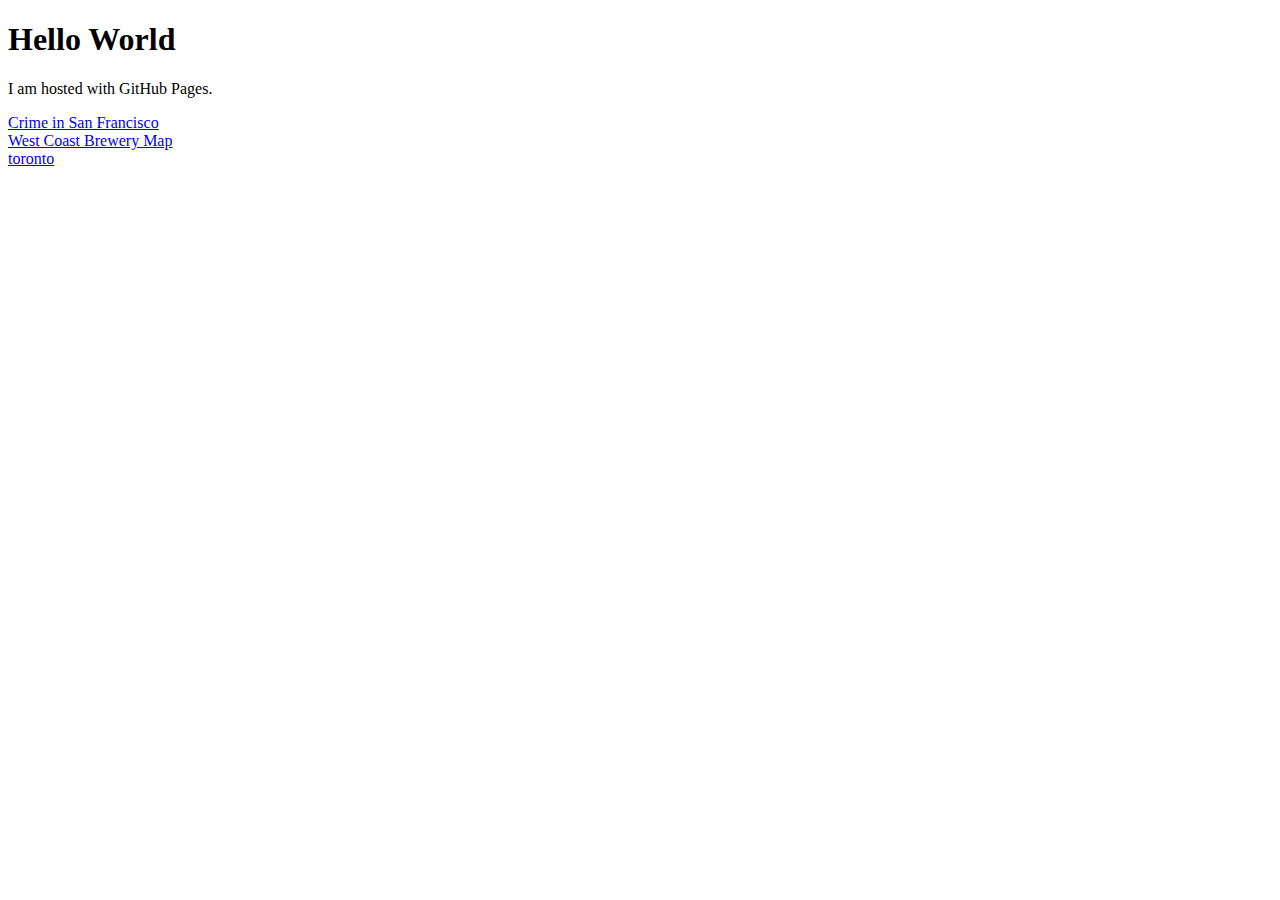
<file: index.html>
<!DOCTYPE html>
<html>
<body>
<h1>Hello World</h1>
<p>I am hosted with GitHub Pages.</p>
<a href="./Crime_in_San_Francisco.html"> Crime in San Francisco</a><br>
<a href="./WestCoastBreweries.html"> West Coast Brewery Map</a><br>
<a href="./toronto.html"> toronto</a><br>
</body>
</html>
</file>
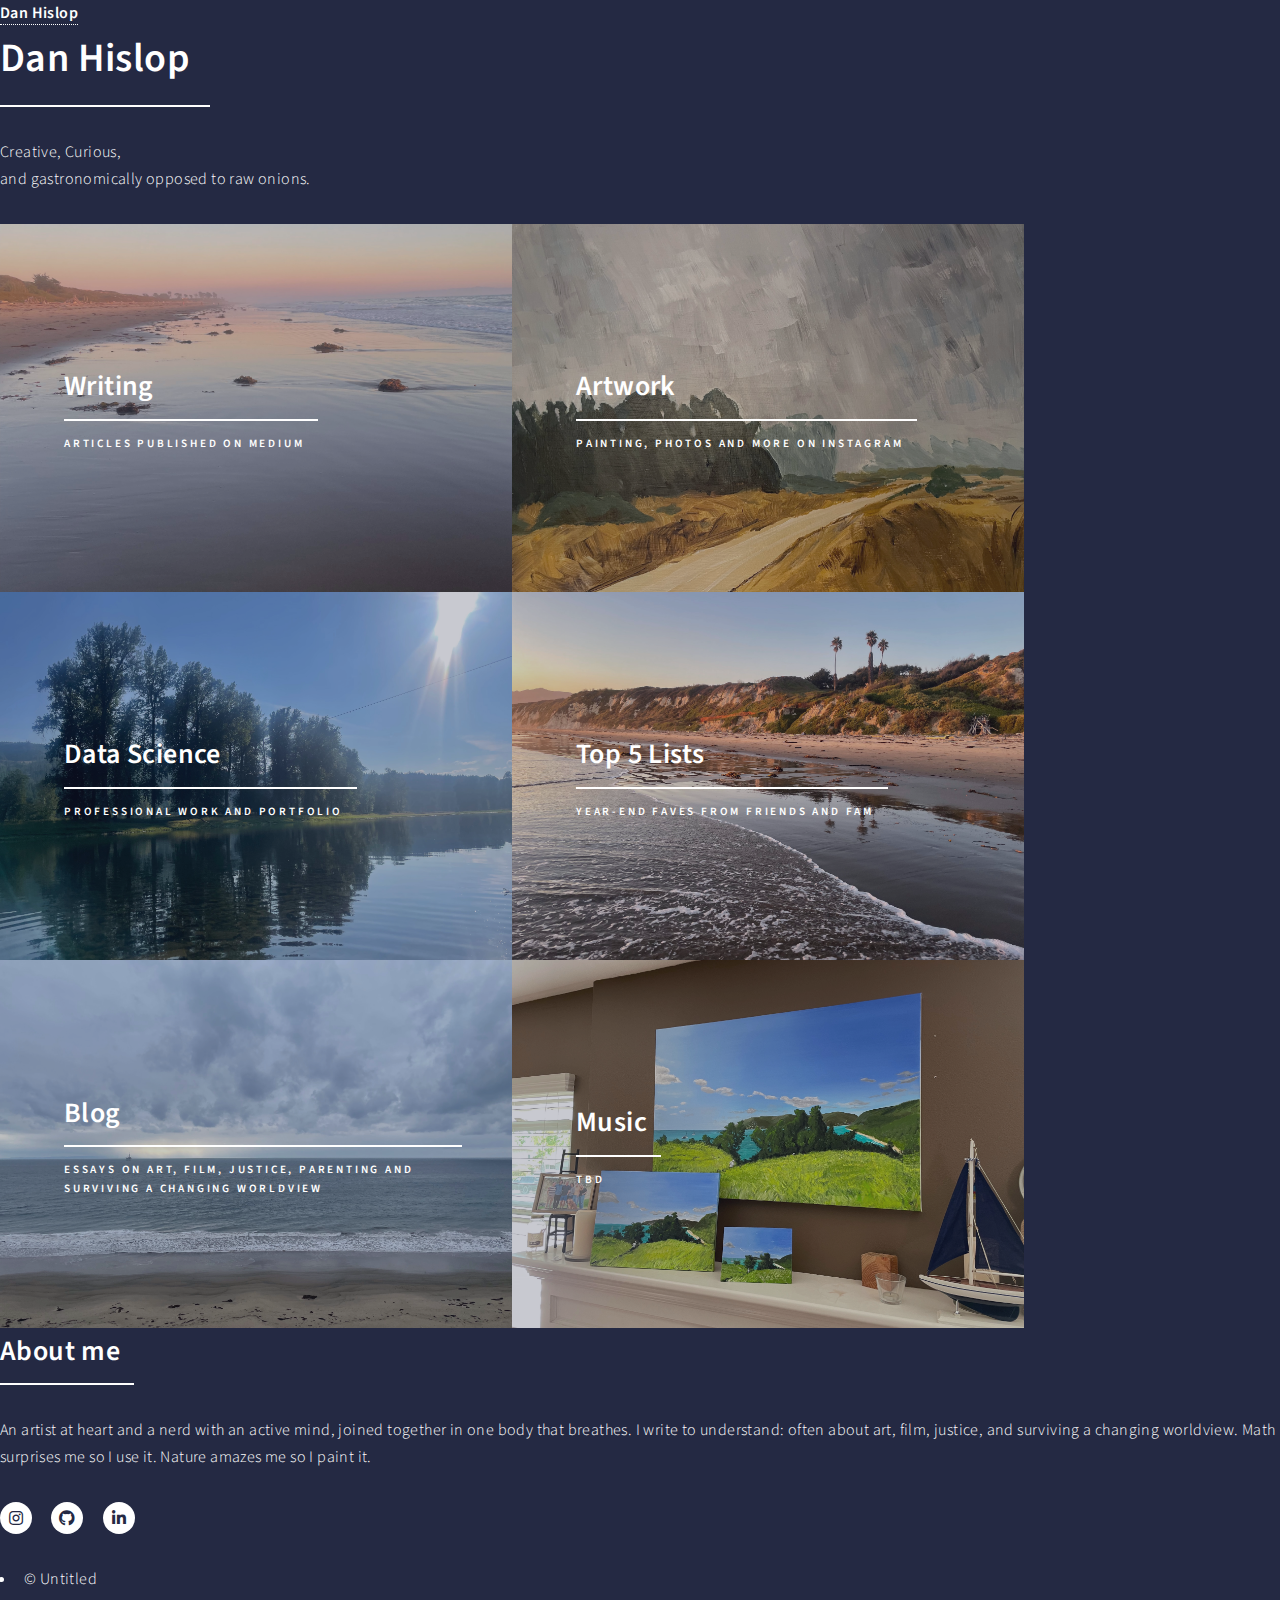
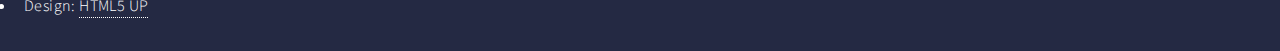
<file: docs/index.html>
<!DOCTYPE HTML>
<!--
	Template by Forty by HTML5 UP - Thank you
	html5up.net | @ajlkn
	Free for personal and commercial use under the CCA 3.0 license (html5up.net/license)
-->
<html>
	<head>
		<title>Dan Hislop</title>
		<meta charset="utf-8" />
		<meta name="viewport" content="width=device-width, initial-scale=1, user-scalable=no" />
		<meta name="description" content="Creative Portfolio for Dan Hislop" />
		<link rel="stylesheet" href="assets/css/main.css" />
		<noscript><link rel="stylesheet" href="assets/css/noscript.css" /></noscript>
		<!-- Open Graph Tags section -->
		<meta property="og:title" content="Dan Hislop" />
		<meta property="og:description" content="Creative Portfolio for Dan Hislop" />
		<meta property="og:image" content="images/thumbnail_image.jpg" />
		<meta property="og:url" content="https://www.danhislop.com" />
		<meta property="og:type" content="website" />
		<!-- Twitter Card Tags section -->
		<meta name="twitter:card" content="summary" />
		<meta name="twitter:site" content="@weekendswell" />
		<meta name="twitter:creator" content="@weekendswell" />
		<meta name="twitter:title" content="Dan Hislop" />
		<meta name="twitter:description" content="Creative Portfolio for Dan Hislop" />
		<meta name="twitter:image" content="images/thumbnail_image.jpg" />
		<meta name="twitter:url" content="https://www.danhislop.com" />
		<!-- Favicon -->
		<link rel="icon" href="images/favicon.ico" type="image/x-icon" />
		<link rel="shortcut icon" href="images/favicon.ico" type="image/x-icon" />

	</head>
	<body class="is-preload">

		<!-- Wrapper -->
			<div id="wrapper">

				<!-- Header -->
					<header id="header" class="alt">
						<a href="index.html" class="logo"><strong>Dan Hislop</strong> <span></span></a>
						<!-- <nav>
							<a href="#menu">Menu</a>
						</nav> -->
					</header>

				<!-- Menu -->
					<!-- commented out to remove menu-->
					<!-- <nav id="menu">
						<ul class="links">
							<li><a href="index.html">Home</a></li>
							<li><a href="datascience.html">Landing</a></li>
							<li><a href="generic.html">Generic</a></li>
							<li><a href="elements.html">Elements</a></li>
						</ul>
						<ul class="actions stacked">
							<li><a href="#" class="button primary fit">Get Started</a></li>
							<li><a href="#" class="button fit">Log In</a></li>
						</ul>
					</nav> -->

				<!-- Banner -->
					<section id="banner" class="major">
						<div class="inner">
							<header class="major">
								<h1>Dan Hislop</h1>
							</header>
							<div class="content">
								<p>Creative, Curious, <br />
								and gastronomically opposed to  raw onions.</p>
								<!-- <ul class="actions">
									<li><a href="#one" class="button next scrolly">Get Started</a></li>
								</ul> -->
							</div>
						</div>
					</section>

				<!-- Main -->
					<div id="main">

						<!-- One -->
							<section id="one" class="tiles">
								<article>
									<span class="image">
										<img src="images/dusk.jpg" alt="" />
									</span>
									<header class="major">
										<h3><a href="https://danhislop.medium.com/" class="link">Writing</a></h3>
										<p>Articles published on Medium</p>
									</header>
								</article>

								<article>
									<span class="image">
										<img src="images/foggy.jpg" alt="" />
									</span>
									<header class="major">
										<h3><a href="https://www.instagram.com/weekendswell" class="link">Artwork</a></h3>
										<p>Painting, Photos and more on Instagram</p>
									</header>
								</article>
								<article>
									<span class="image">
										<img src="images/calder.jpg" alt="" />
									</span>
									<header class="major">
										<h3><a href="datascience.html" class="link">Data Science</a></h3>
										<p>Professional work and portfolio</p>
									</header>
								</article>
								<article>
									<span class="image">
										<img src="images/3palms_reflection.jpg" alt="" />
									</span>
									<header class="major">
										<h3><a href="https://medium.com/fridayswell" class="link">Top 5 Lists</a></h3>
										<p>Year-end faves from friends and fam</p>
									</header>
								</article>

								<article>
									<span class="image">
										<img src="images/ocean_sky.jpg" alt="" />
									</span>
									<header class="major">
										<h3><a href="https://weekendswell.wordpress.com/" class="link">Blog</a></h3>
										<p>Essays on art, film, justice, parenting and surviving a changing worldview</p>
									</header>
								</article>
								<article>
									<span class="image">
										<img src="images/lvrm.jpg" alt="" />
									</span>
									<header class="major">
										<h3><a href="index.html" class="link">Music</a></h3>
										<p>TBD</p>
									</header>
								</article>
							</section>

						<!-- Two -->
							<section id="two">
								<div class="inner">
									<header class="major">
										<h2>About me</h2>
									</header>
									<p>An artist at heart and a nerd with an active mind, joined together in one body that breathes. I write to understand: often about art, film, justice, and surviving a changing worldview. Math surprises me so I use it. Nature amazes me so I paint it. </p>
									<!-- <ul class="actions">
										<li><a href="index.html" class="button next">Get Started Above</a></li>
									</ul> -->
								</div>
							</section>

					</div>

				<!-- Contact -->
					<!-- <section id="contact">
						<div class="inner">
							<section>
								<form method="post" action="#">
									<div class="fields">
										<div class="field half">
											<label for="name">Name</label>
											<input type="text" name="name" id="name" />
										</div>
										<div class="field half">
											<label for="email">Email</label>
											<input type="text" name="email" id="email" />
										</div>
										<div class="field">
											<label for="message">Message</label>
											<textarea name="message" id="message" rows="6"></textarea>
										</div>
									</div>
									<ul class="actions">
										<li><input type="submit" value="Send Message" class="primary" /></li>
										<li><input type="reset" value="Clear" /></li>
									</ul>
								</form>
							</section>
							<section class="split">
								<section>
									<div class="contact-method">
										<span class="icon solid alt fa-envelope"></span>
										<h3>Email</h3>
										<a href="#">information@untitled.tld</a>
									</div>
								</section>
								<section>
									<div class="contact-method">
										<span class="icon solid alt fa-home"></span>
										<h3>Address</h3>
										<span>Based on the Central Coast of California<br /></span>
									</div>
								</section>
							</section>
						</div>
					</section> -->

				<!-- Footer -->
					<footer id="footer">
						<div class="inner">
							<ul class="icons">
								<!-- <li><a href="#" class="icon brands alt fa-twitter"><span class="label">Twitter</span></a></li> -->
								<li><a href="https://www.instagram.com/weekendswell" class="icon brands alt fa-instagram"><span class="label">Instagram</span></a></li>
								<li><a href="https://github.com/danhislop" class="icon brands alt fa-github"><span class="label">GitHub</span></a></li>
								<li><a href="https://www.linkedin.com/in/danhislop/" class="icon brands alt fa-linkedin-in"><span class="label">LinkedIn</span></a></li>
							</ul>
							<ul class="copyright">
								<li>&copy; Untitled</li><li>Design: <a href="https://html5up.net">HTML5 UP</a></li>
							</ul>
						</div>
					</footer>

			</div>

		<!-- Scripts -->
			<script src="assets/js/jquery.min.js"></script>
			<script src="assets/js/jquery.scrolly.min.js"></script>
			<script src="assets/js/jquery.scrollex.min.js"></script>
			<script src="assets/js/browser.min.js"></script>
			<script src="assets/js/breakpoints.min.js"></script>
			<script src="assets/js/util.js"></script>
			<script src="assets/js/main.js"></script>

	</body>
</html>
</file>
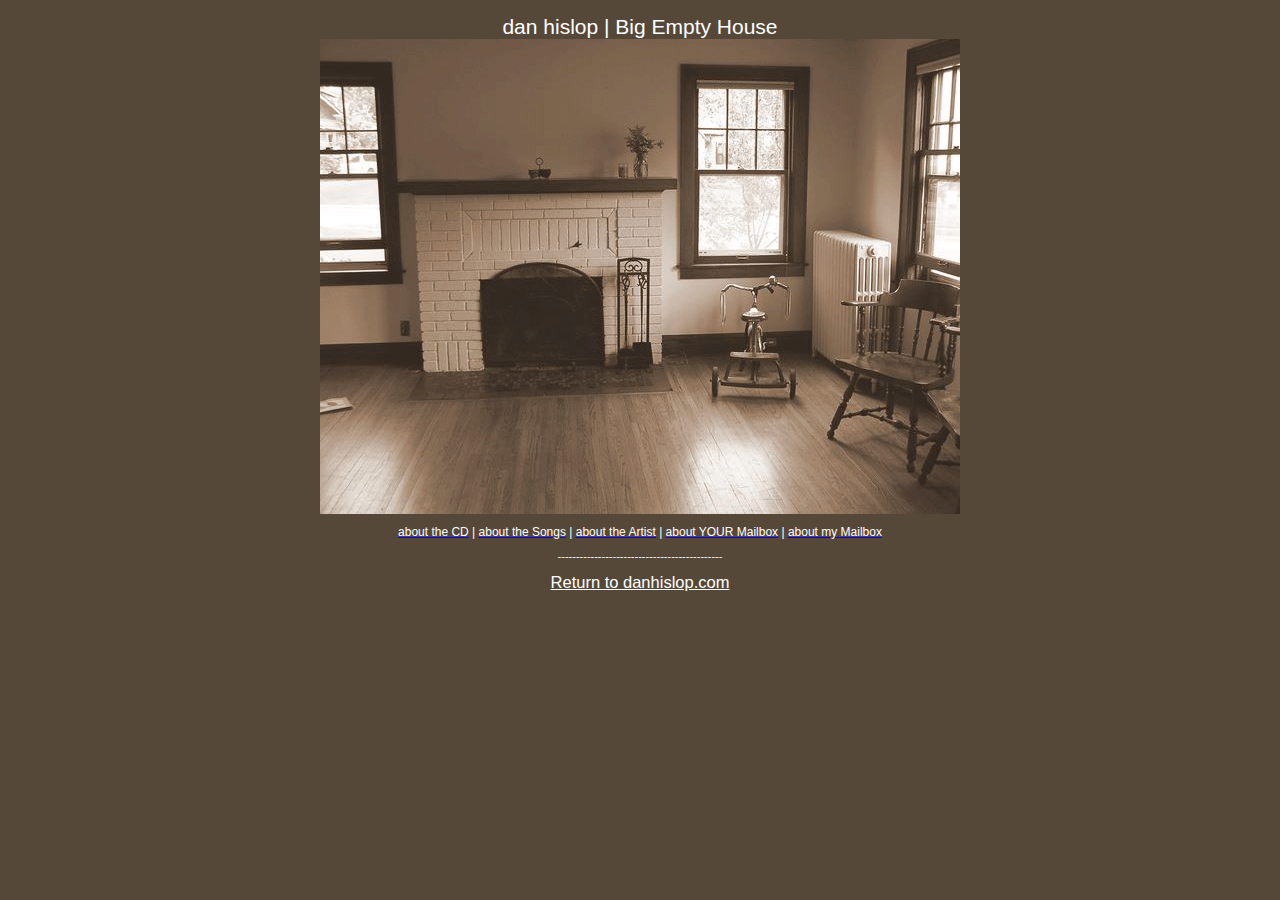
<file: docs/big_empty_house/index.html>
<html><head><meta name="description" content="The music of Dan Hislop BIG EMPTY HOUSE CD">
<meta name="keywords" content="Dan Hislop, Big Empty House, The Specifics">
<meta http-equiv="Content-Type" content="text/html; charset=UTF-8">
<title>Big Empty House | dan hislop |</title>
<link rel="stylesheet" href="style.css" type="text/css">
</head>
<CENTER>
<body bgcolor="#FFFFFF" text="#ffffff">
<span class="textbg"> dan hislop | Big Empty House </span>
<br>




<span class="textsm"></span>
<a href="index.html"><img src="images/emptyhousetrike.gif" align="center" width="640" height="475" title="Big Empty House" border="0"></a><p><map name="Map">  <area shape="rect" coords="95,1,129,44" href="frameset.htm"></map>


<p><span class="textreg">

<a href="cd.html"><font color="#ffffff"> about the CD</a>   |
<a href="songs.html"> <font color="#ffffff">about the Songs</a> |
<a href="artist.html"><font color="#ffffff"> about the Artist</a> |
<a href="purchase.html"><font color="#ffffff"> about YOUR Mailbox</a> |
<a href="contact.html"><font color="#ffffff"> about my Mailbox</a>
<p>---------------------------------------------<br></p>
<a href="https://danhislop.com/music.html" style="font-size: 1.5em; color: #ffffff;">Return to danhislop.com</a>
</CENTER>
<br></body></html>
</file>
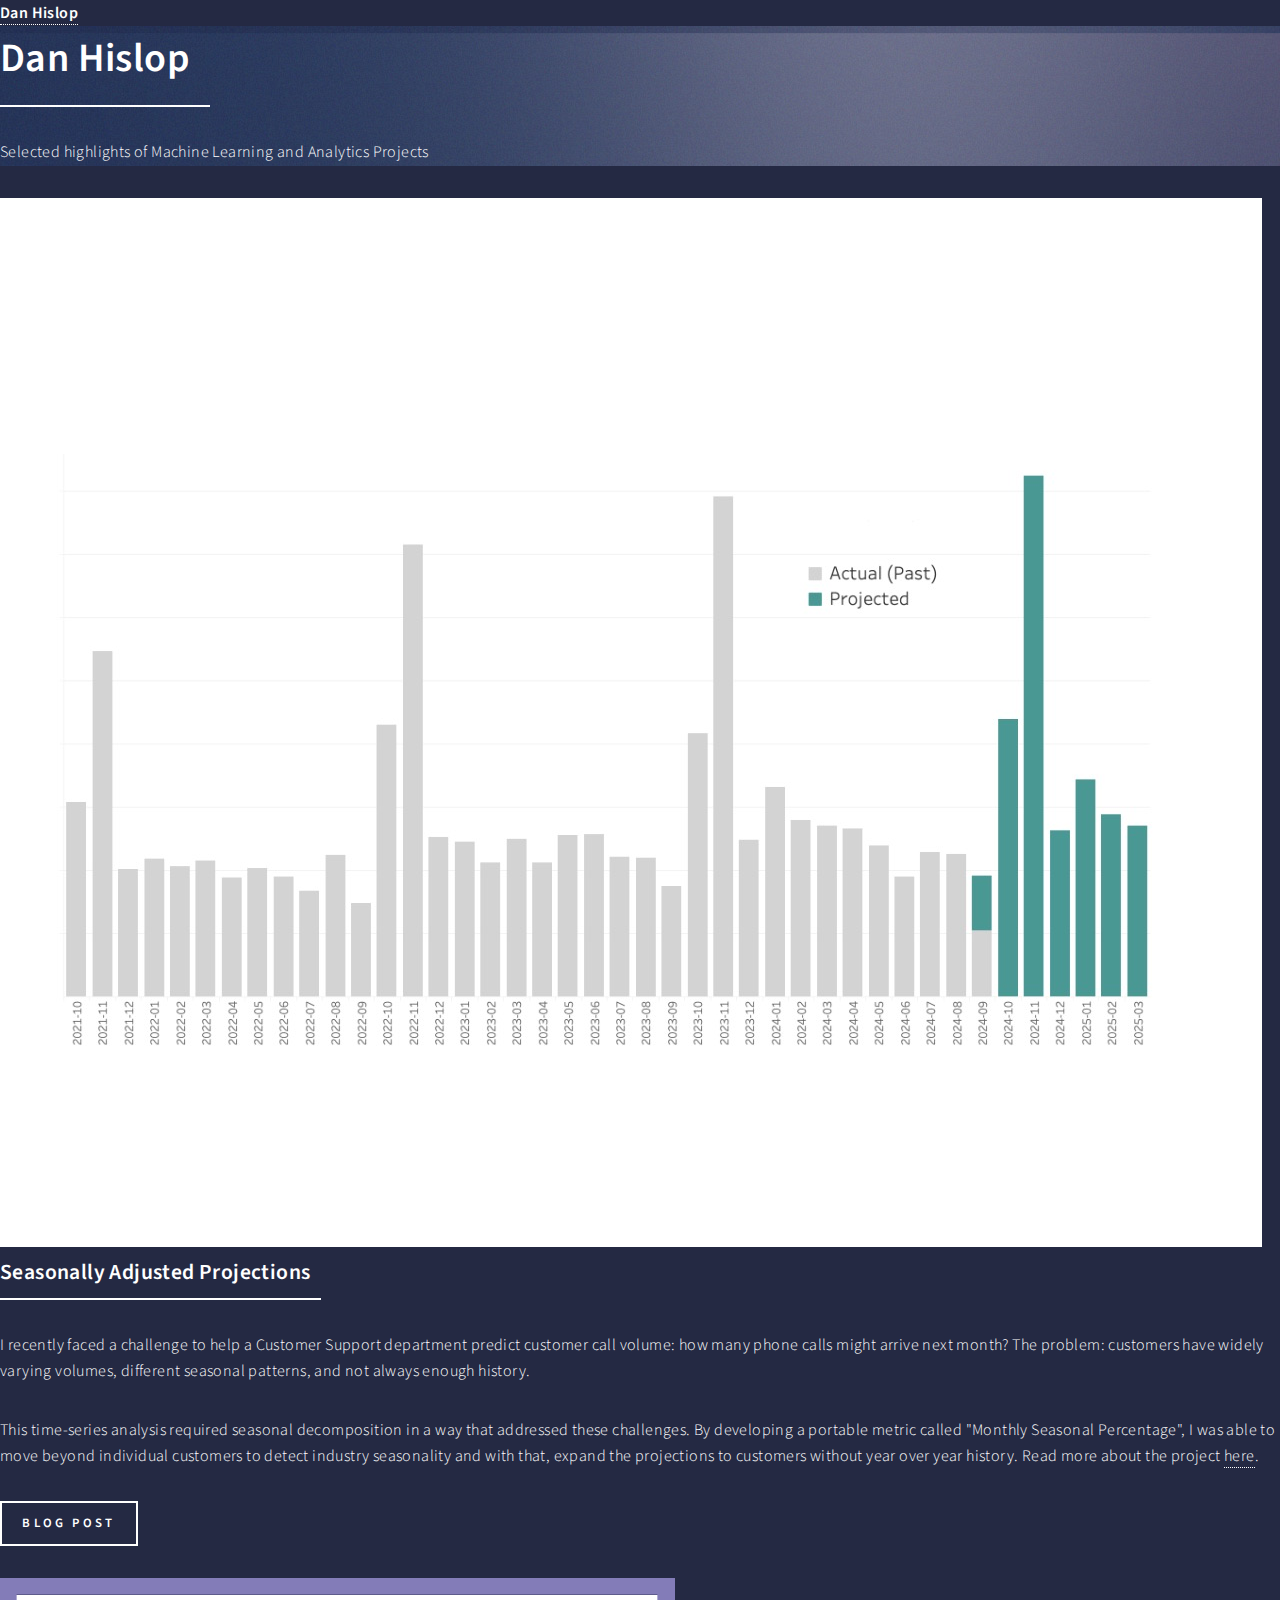
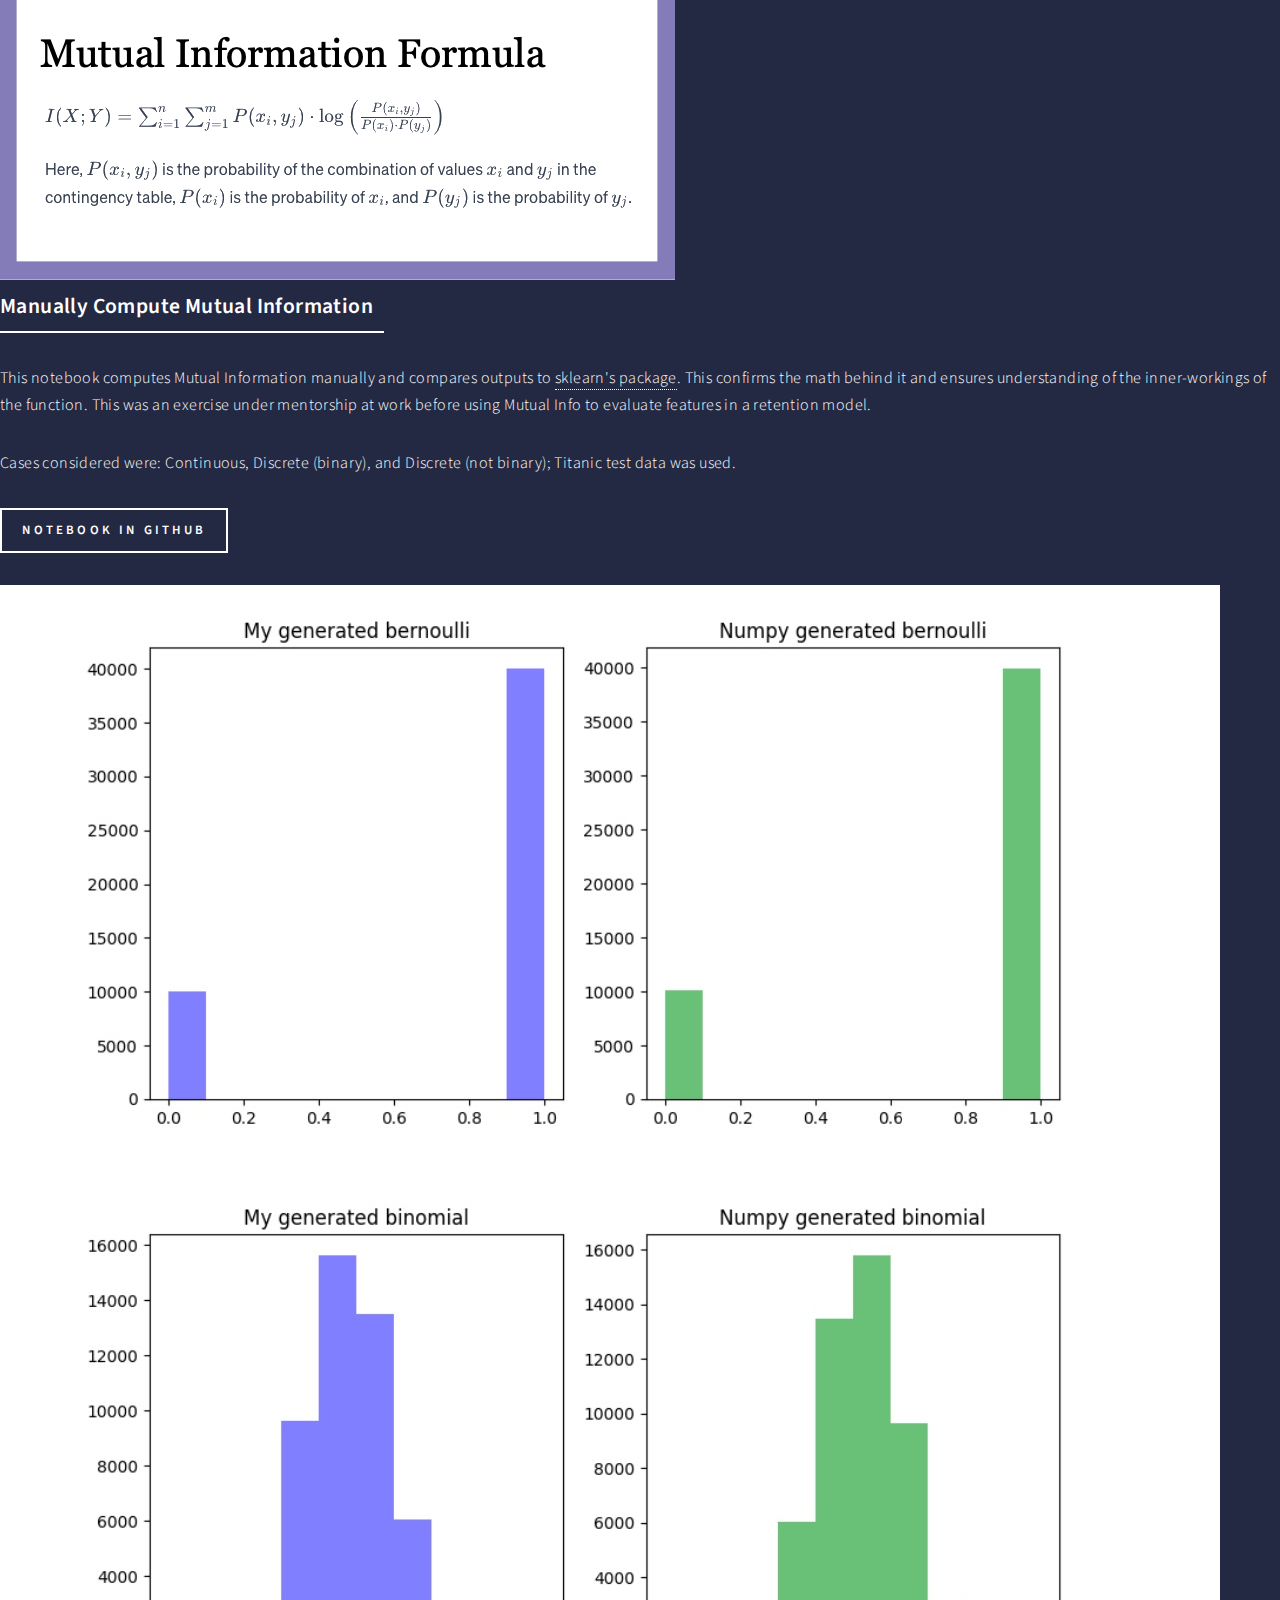
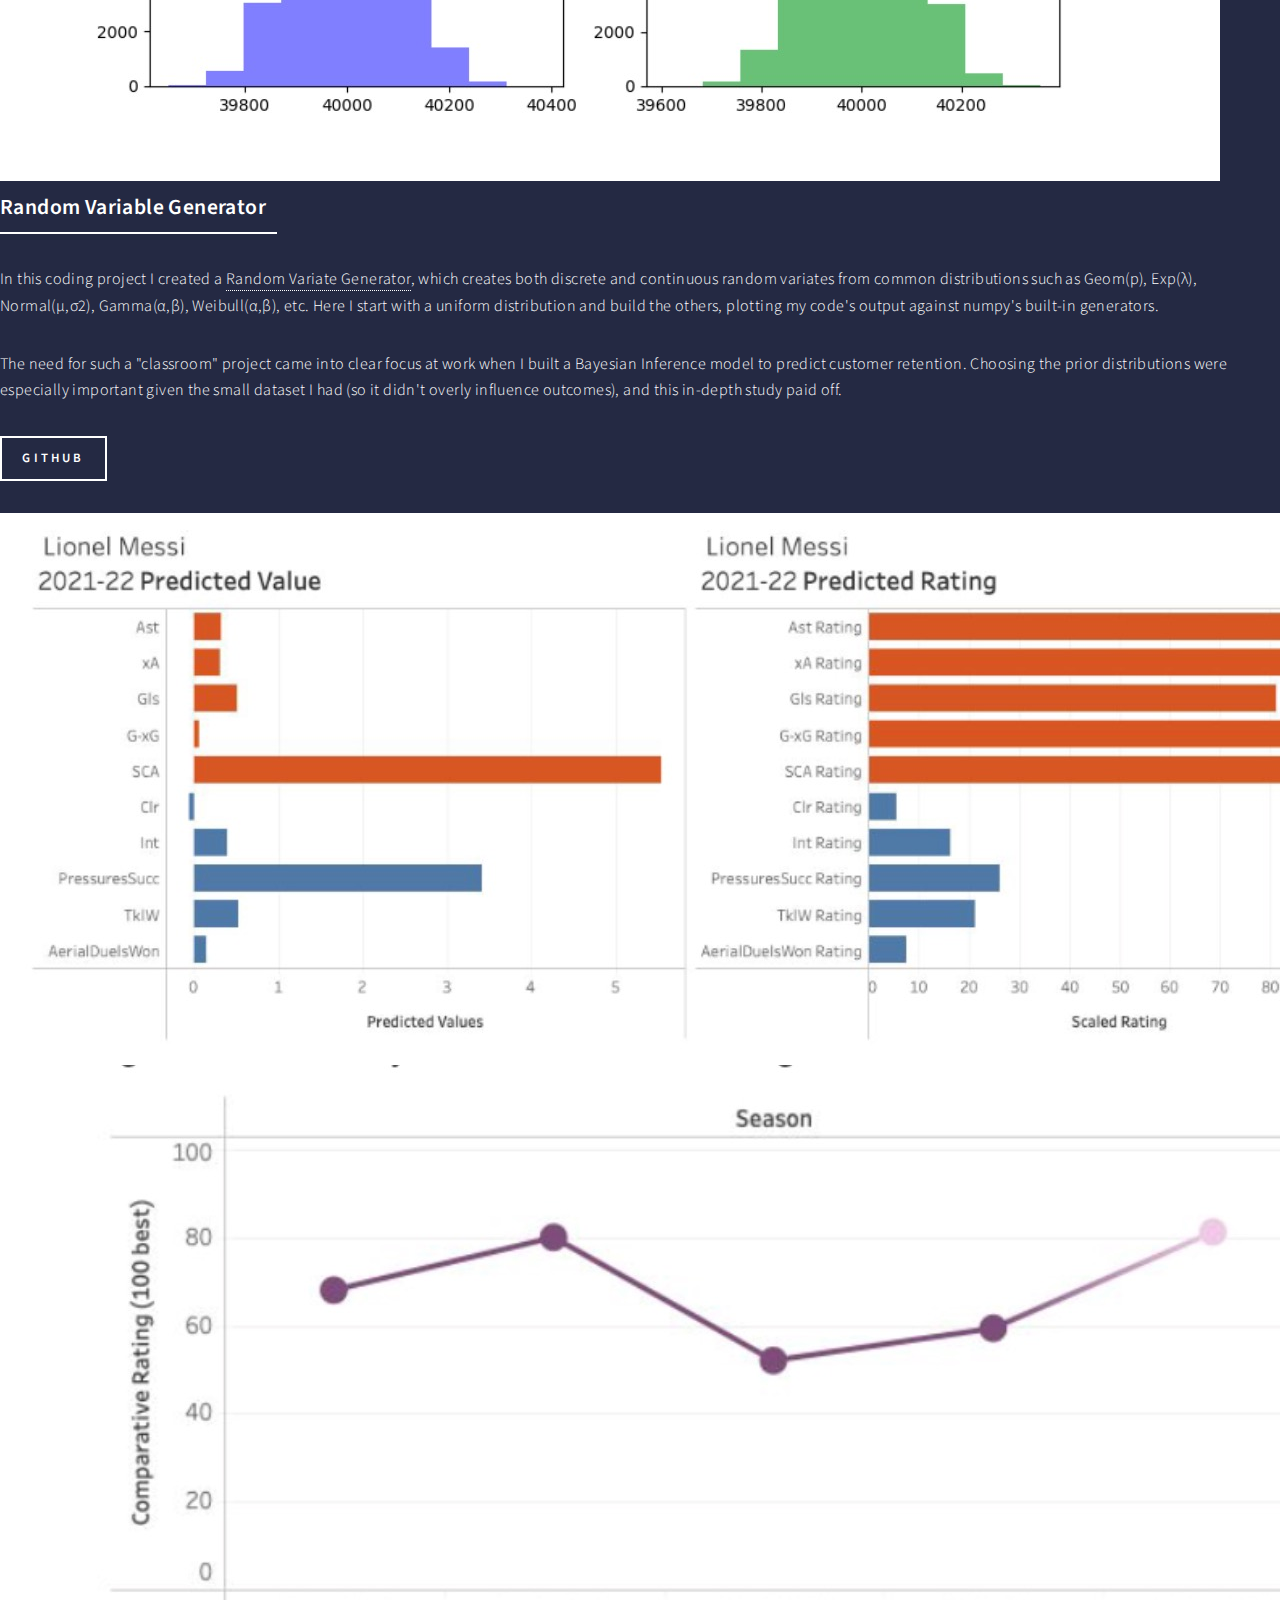
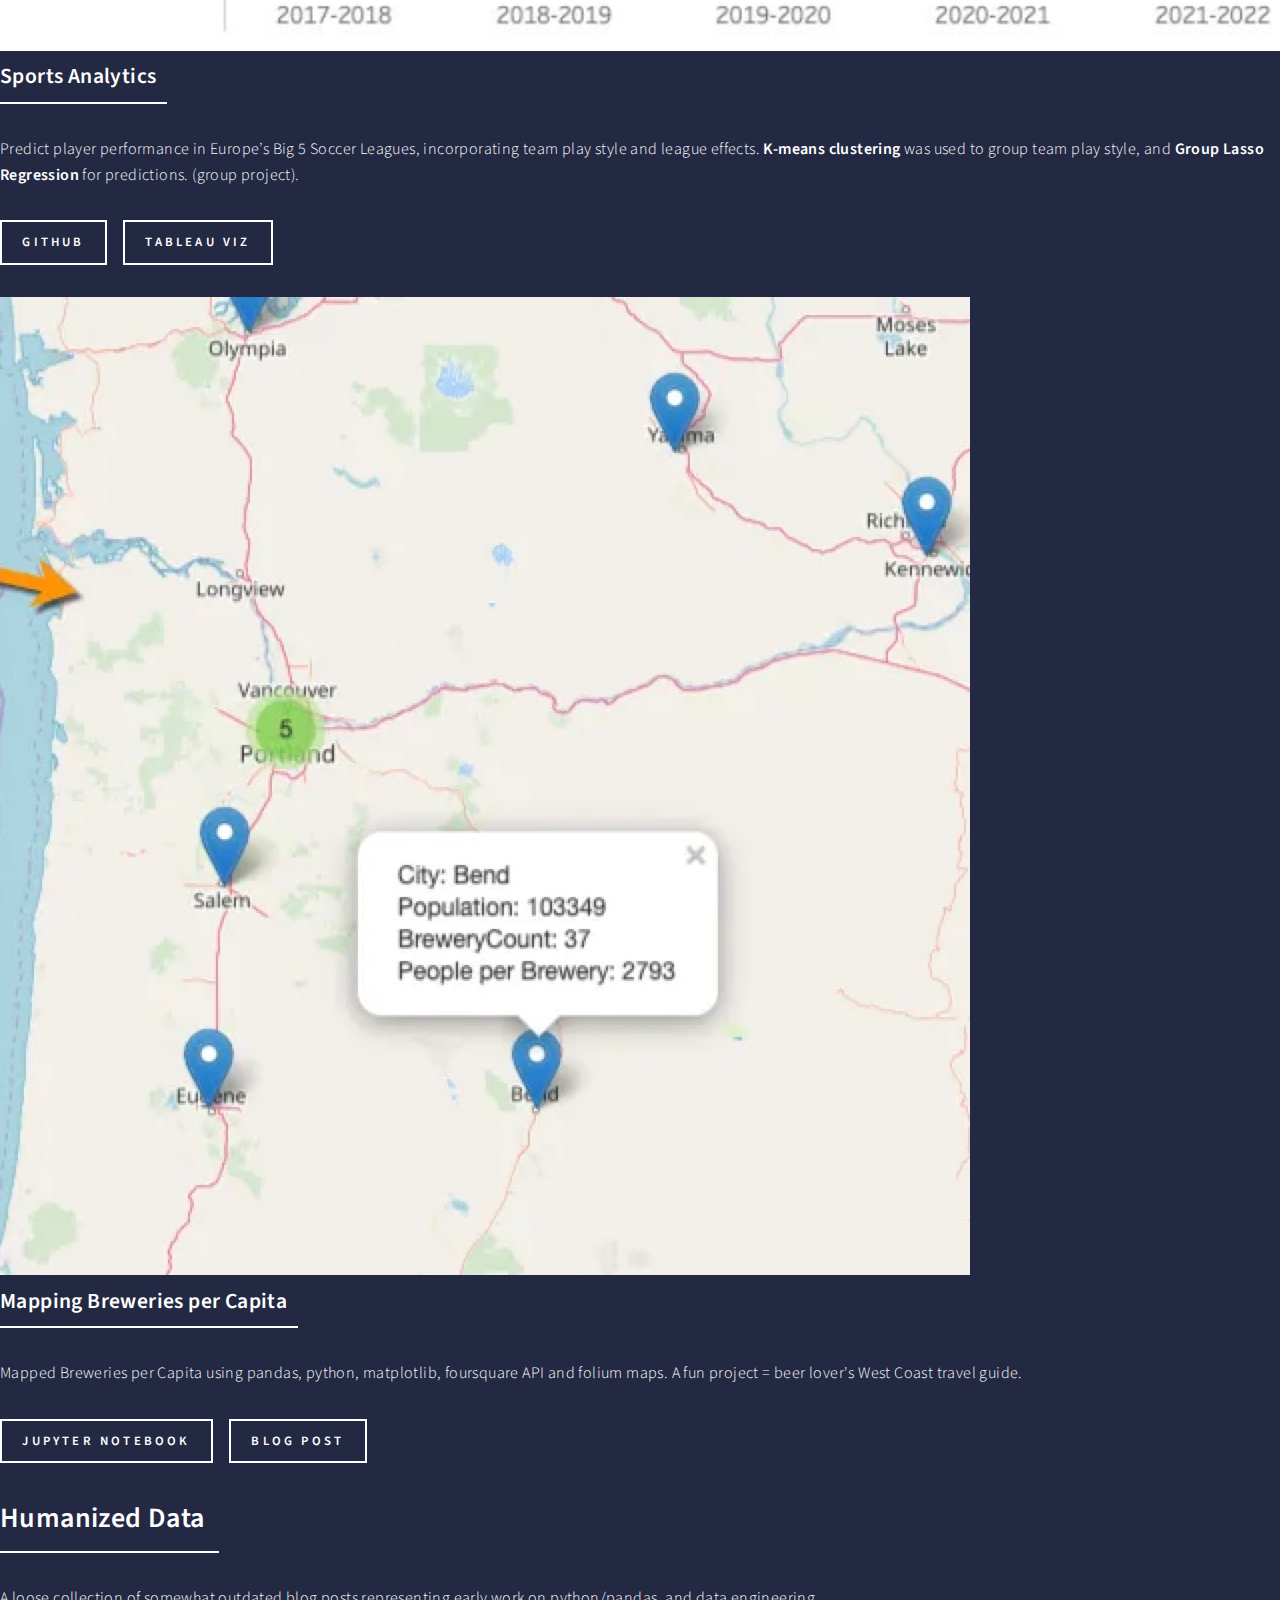
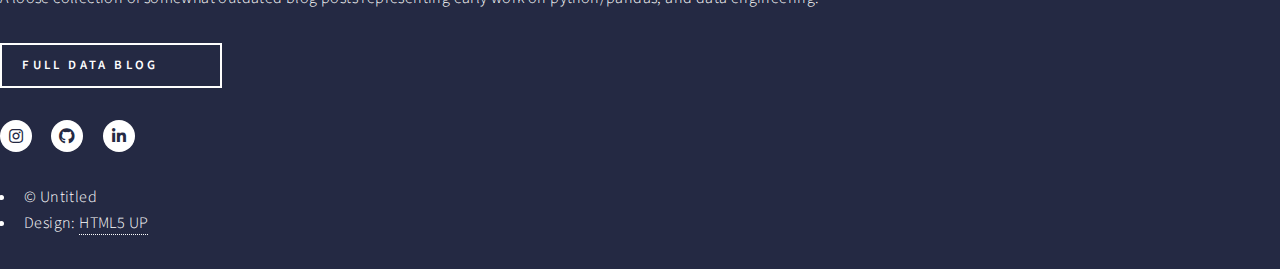
<file: docs/datascience.html>
<!DOCTYPE HTML>
<!--
	Forty by HTML5 UP
	html5up.net | @ajlkn
	Free for personal and commercial use under the CCA 3.0 license (html5up.net/license)
-->
<html>
	<head>
		<title>Dan Hislop Data Science</title>
		<meta charset="utf-8" />
		<meta name="viewport" content="width=device-width, initial-scale=1, user-scalable=no" />
		<link rel="stylesheet" href="assets/css/main.css" />
		<noscript><link rel="stylesheet" href="assets/css/noscript.css" /></noscript>
	</head>
	<body class="is-preload">

		<!-- Wrapper -->
			<div id="wrapper">

				<!-- Header -->
				<!-- Note: The "styleN" class below should match that of the banner element. -->
					<header id="header" class="alt style2">
						<a href="index.html" class="logo"><strong>Dan Hislop</strong> <span></span></a>
						<!-- <nav>
							<a href="#menu">Menu</a>
						</nav> -->
					</header>

				<!-- Menu -->
					<!-- <nav id="menu">
						<ul class="links">
							<li><a href="index.html">Dan Hislop Home</a></li>
							<li><a href="datascience.html">Data Science Projects</a></li> -->
							<!-- <li><a href="generic.html">Generic</a></li>
							<li><a href="elements.html">Elements</a></li> -->
						<!-- </ul> -->
						<!-- <ul class="actions stacked">
							<li><a href="#" class="button primary fit">Get Started</a></li>
							<li><a href="#" class="button fit">Log In</a></li>
						</ul> -->
					<!-- </nav> -->

				<!-- Banner -->
				<!-- Note: The "styleN" class below should match that of the header element. -->
					<section id="banner" class="style2">
						<div class="inner">
							<span class="image">
								<img src="images/pic07.jpg" alt="" />
							</span>
							<header class="major">
								<h1>Dan Hislop</h1>
							</header>
							<div class="content">
								<p>Selected highlights of Machine Learning and Analytics Projects</p>
							</div>
						</div>
					</section>

				<!-- Main -->
					<div id="main">

						<!-- One -->
							<!-- <section id="one">
								<div class="inner">
									<header class="major">
										<h2>Project List</h2>
									</header>
									<p>Project summaries, write-ups, and links to code where work-related privacy allows.</p>
								</div>
							</section> -->

						<!-- Two -->
							<section id="two" class="spotlights">
								<section>
								<!-- SEASONALITY-->
									<a href="generic.html" class="image">
										<img src="images/seasonal_tableau.jpeg" alt="" data-position="center center" />
									</a>
									<div class="content">
										<div class="inner">
											<header class="major">
												<h3>Seasonally Adjusted Projections</h3>
											</header>
											<p>I recently faced a challenge to help a Customer Support department predict customer call volume: how many phone calls might arrive next month?
												The problem: customers have widely varying volumes, different seasonal patterns, and not always enough history.</p>

											<p>This time-series analysis required seasonal decomposition in a way that addressed these challenges.
												By developing a portable metric called "Monthly Seasonal Percentage", I was able to move beyond individual customers to detect industry seasonality
												and with that, expand the projections to customers without year over year history.
												Read more about the project <a href="https://medium.com/datadream/seasonally-adjusted-usage-projections-c7465f23ee3d">here</a>. </p>

											<ul class="actions">
												<li><a href="https://medium.com/datadream/seasonally-adjusted-usage-projections-c7465f23ee3d" class="button">Blog Post</a>
												</li>
											</ul>
										</div>
									</div>
								</section>
								<!-- MUTUAL INFO-->
								<section>
									<a href="generic.html" class="image">
										<img src="images/mutual_info_formula.png" alt="" data-position="top center" />
									</a>
									<div class="content">
										<div class="inner">
											<header class="major">
												<h3>Manually Compute Mutual Information</h3>
											</header>
											<p>This notebook computes Mutual Information manually and compares outputs to <a href="https://scikit-learn.org/stable/modules/generated/sklearn.feature_selection.mutual_info_classif.html#sklearn.feature_selection.mutual_info_classif">sklearn's package</a>. This confirms the math behind it and ensures understanding of the inner-workings of the function. This was an exercise under mentorship at work before using Mutual Info to evaluate features in a retention model.</p>

											<p>Cases considered were: Continuous, Discrete (binary), and Discrete (not binary); Titanic test data was used. </p>
											<ul class="actions">
												<li><a href="https://github.com/danhislop/danhislop.github.io/blob/master/Mutual_Info_Math.ipynb" class="button">Notebook in Github </a></li>
											</ul>
										</div>
									</div>
								</section>
								<!-- DISTRIBUTIONS-->
								<section>
									<a href="generic.html" class="image">
										<img src="images/distributions.jpeg" alt="" data-position="top center" />
									</a>
									<div class="content">
										<div class="inner">
											<header class="major">
												<h3>Random Variable Generator</h3>
											</header>
											<p>In this coding project I created a  <a href="https://github.com/danhislop/Projects/blob/master/RVDistributions/README.md">Random Variate Generator</a>, which creates both discrete and continuous random variates from common distributions such as Geom(p), Exp(λ), Normal(μ,σ2), Gamma(α,β), Weibull(α,β), etc. Here I start with a uniform distribution and build the others, plotting my code's output against numpy's built-in generators.</p>

											<p> The need for such a "classroom" project came into clear focus at work when I built a Bayesian Inference model to predict customer retention. Choosing the prior distributions were especially important given the small dataset I had (so it didn't overly influence outcomes), and this in-depth study paid off.</p>
											<ul class="actions">
												<li><a href="https://github.com/danhislop/Projects/blob/master/RVDistributions/README.md" class="button">Github </a></li>
											</ul>
										</div>
									</div>
								</section>
								<!-- SOCCER-->
								<section>
									<a href="generic.html" class="image">
										<img src="images/messi.jpeg" alt="" data-position="25% 25%" />
									</a>
									<div class="content">
										<div class="inner">
											<header class="major">
												<h3>Sports Analytics</h3>
											</header>
											<p>Predict player performance in Europe’s Big 5 Soccer Leagues, incorporating team play style and league effects. <b>K-means clustering</b> was used to group team play style, and <b>Group Lasso Regression</b> for predictions. (group project).</p>
											<ul class="actions">
												<li><a href="https://github.com/agushansky/player_performance_predictions" class="button">Github</a></li>
												<li><a href="https://public.tableau.com/app/profile/dan.hislop/viz/2021-22PlayerPredictionsforEuropesBig5FootballLeagues/PlayerViewer" class="button">Tableau Viz</a></li>
											</ul>
										</div>
									</div>
								</section>
								<!-- BREWERIES-->
								<section>
									<a href="generic.html" class="image">
										<img src="images/brewery.jpeg" alt="" data-position="25% 25%" />
									</a>
									<div class="content">
										<div class="inner">
											<header class="major">
												<h3>Mapping Breweries per Capita</h3>
											</header>
											<p>Mapped Breweries per Capita using pandas, python, matplotlib, foursquare API and folium maps. A fun project = beer lover's West Coast travel guide.</p>
											<ul class="actions">
												<li><a href="https://github.com/danhislop/Posts/blob/master/BeerBoroughs_CapstoneProject.ipynb" class="button">Jupyter Notebook</a></li>
												<li><a href="https://medium.com/datadream/beer-boroughs-f9432e1859d3" class="button">Blog Post</a></li>

											</ul>
										</div>
									</div>
								</section>
							</section>

						<!-- Three -->
							<section id="three">
								<div class="inner">
									<header class="major">
										<h2>Humanized Data</h2>
									</header>
									<p>A loose collection of somewhat outdated blog posts representing early work on python/pandas, and data engineering.</p>
									<ul class="actions">
										<li><a href="https://medium.com/datadream" class="button next">Full Data Blog</a></li>
									</ul>
								</div>
							</section>

					</div>

				<!-- Contact -->
					<!-- <section id="contact">
						<div class="inner">
							<section>
								<form method="post" action="#">
									<div class="fields">
										<div class="field half">
											<label for="name">Name</label>
											<input type="text" name="name" id="name" />
										</div>
										<div class="field half">
											<label for="email">Email</label>
											<input type="text" name="email" id="email" />
										</div>
										<div class="field">
											<label for="message">Message</label>
											<textarea name="message" id="message" rows="6"></textarea>
										</div>
									</div>
									<ul class="actions">
										<li><input type="submit" value="Send Message" class="primary" /></li>
										<li><input type="reset" value="Clear" /></li>
									</ul>
								</form>
							</section>
							<section class="split">
								<section>
									<div class="contact-method">
										<span class="icon solid alt fa-envelope"></span>
										<h3>Email</h3>
										<a href="#">information@untitled.tld</a>
									</div>
								</section>
								<section>
									<div class="contact-method">
										<span class="icon solid alt fa-phone"></span>
										<h3>Phone</h3>
										<span>(000) 000-0000 x12387</span>
									</div>
								</section>
								<section>
									<div class="contact-method">
										<span class="icon solid alt fa-home"></span>
										<h3>Address</h3>
										<span>1234 Somewhere Road #5432<br />
										Nashville, TN 00000<br />
										United States of America</span>
									</div>
								</section>
							</section>
						</div>
					</section> -->

				<!-- Footer -->
				<footer id="footer">
					<div class="inner">
						<ul class="icons">
							<!-- <li><a href="#" class="icon brands alt fa-twitter"><span class="label">Twitter</span></a></li> -->
							<li><a href="https://www.instagram.com/weekendswell" class="icon brands alt fa-instagram"><span class="label">Instagram</span></a></li>
							<li><a href="https://github.com/danhislop" class="icon brands alt fa-github"><span class="label">GitHub</span></a></li>
							<li><a href="https://www.linkedin.com/in/danhislop/" class="icon brands alt fa-linkedin-in"><span class="label">LinkedIn</span></a></li>
						</ul>
						<ul class="copyright">
							<li>&copy; Untitled</li><li>Design: <a href="https://html5up.net">HTML5 UP</a></li>
						</ul>
					</div>
				</footer>

			</div>

		<!-- Scripts -->
			<script src="assets/js/jquery.min.js"></script>
			<script src="assets/js/jquery.scrolly.min.js"></script>
			<script src="assets/js/jquery.scrollex.min.js"></script>
			<script src="assets/js/browser.min.js"></script>
			<script src="assets/js/breakpoints.min.js"></script>
			<script src="assets/js/util.js"></script>
			<script src="assets/js/main.js"></script>

	</body>
</html>
</file>
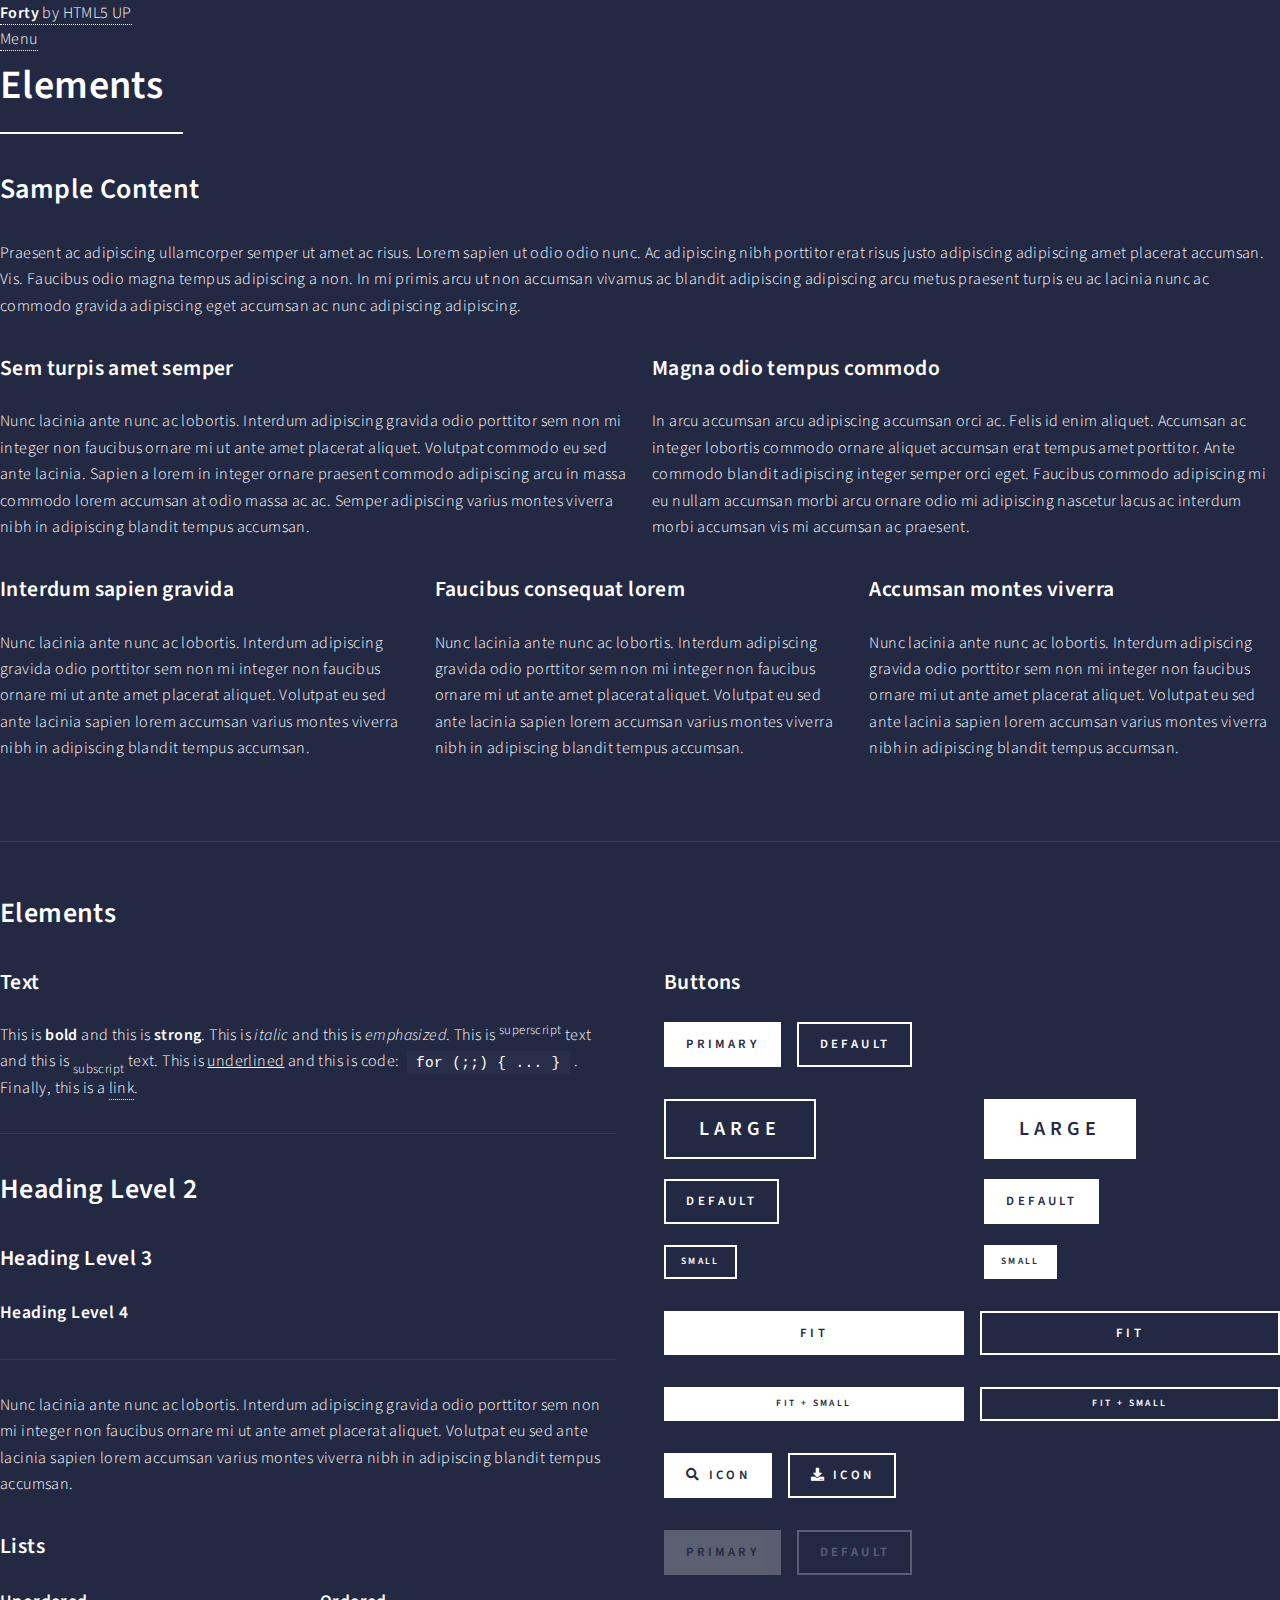
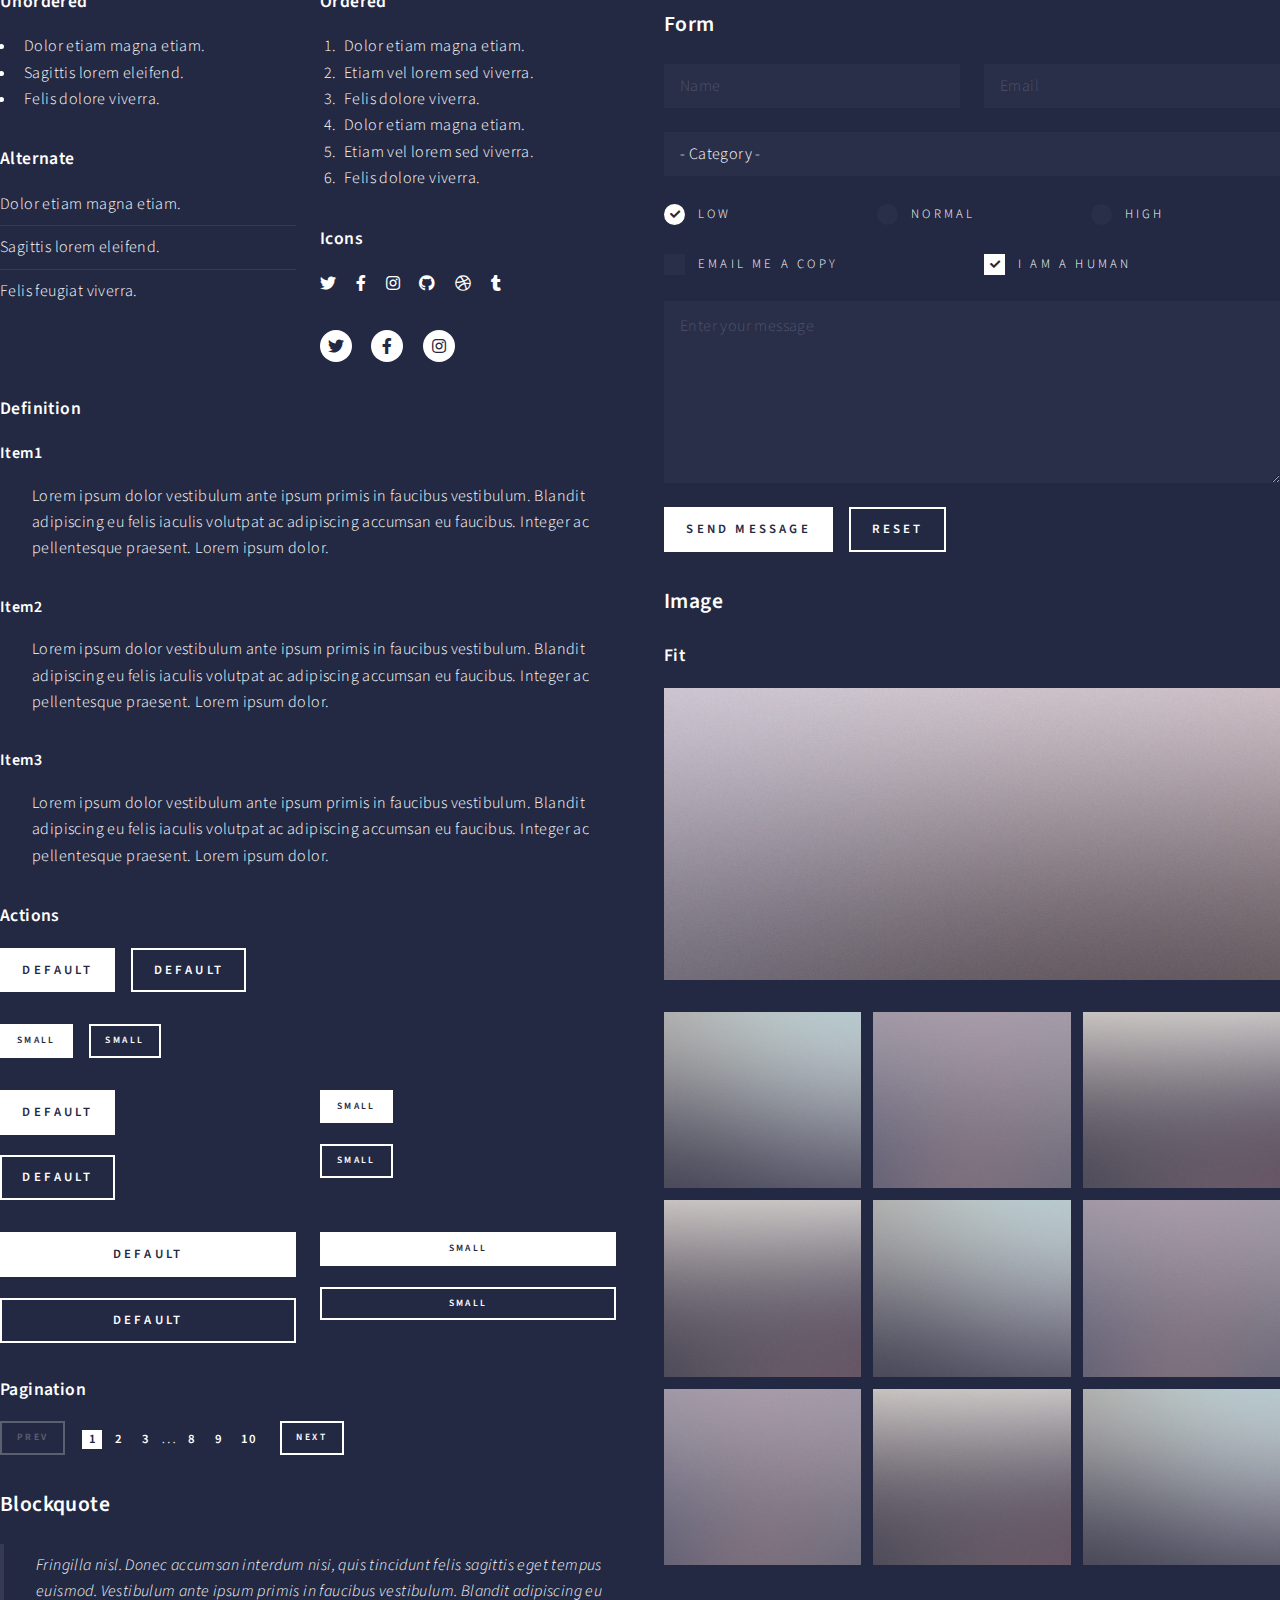
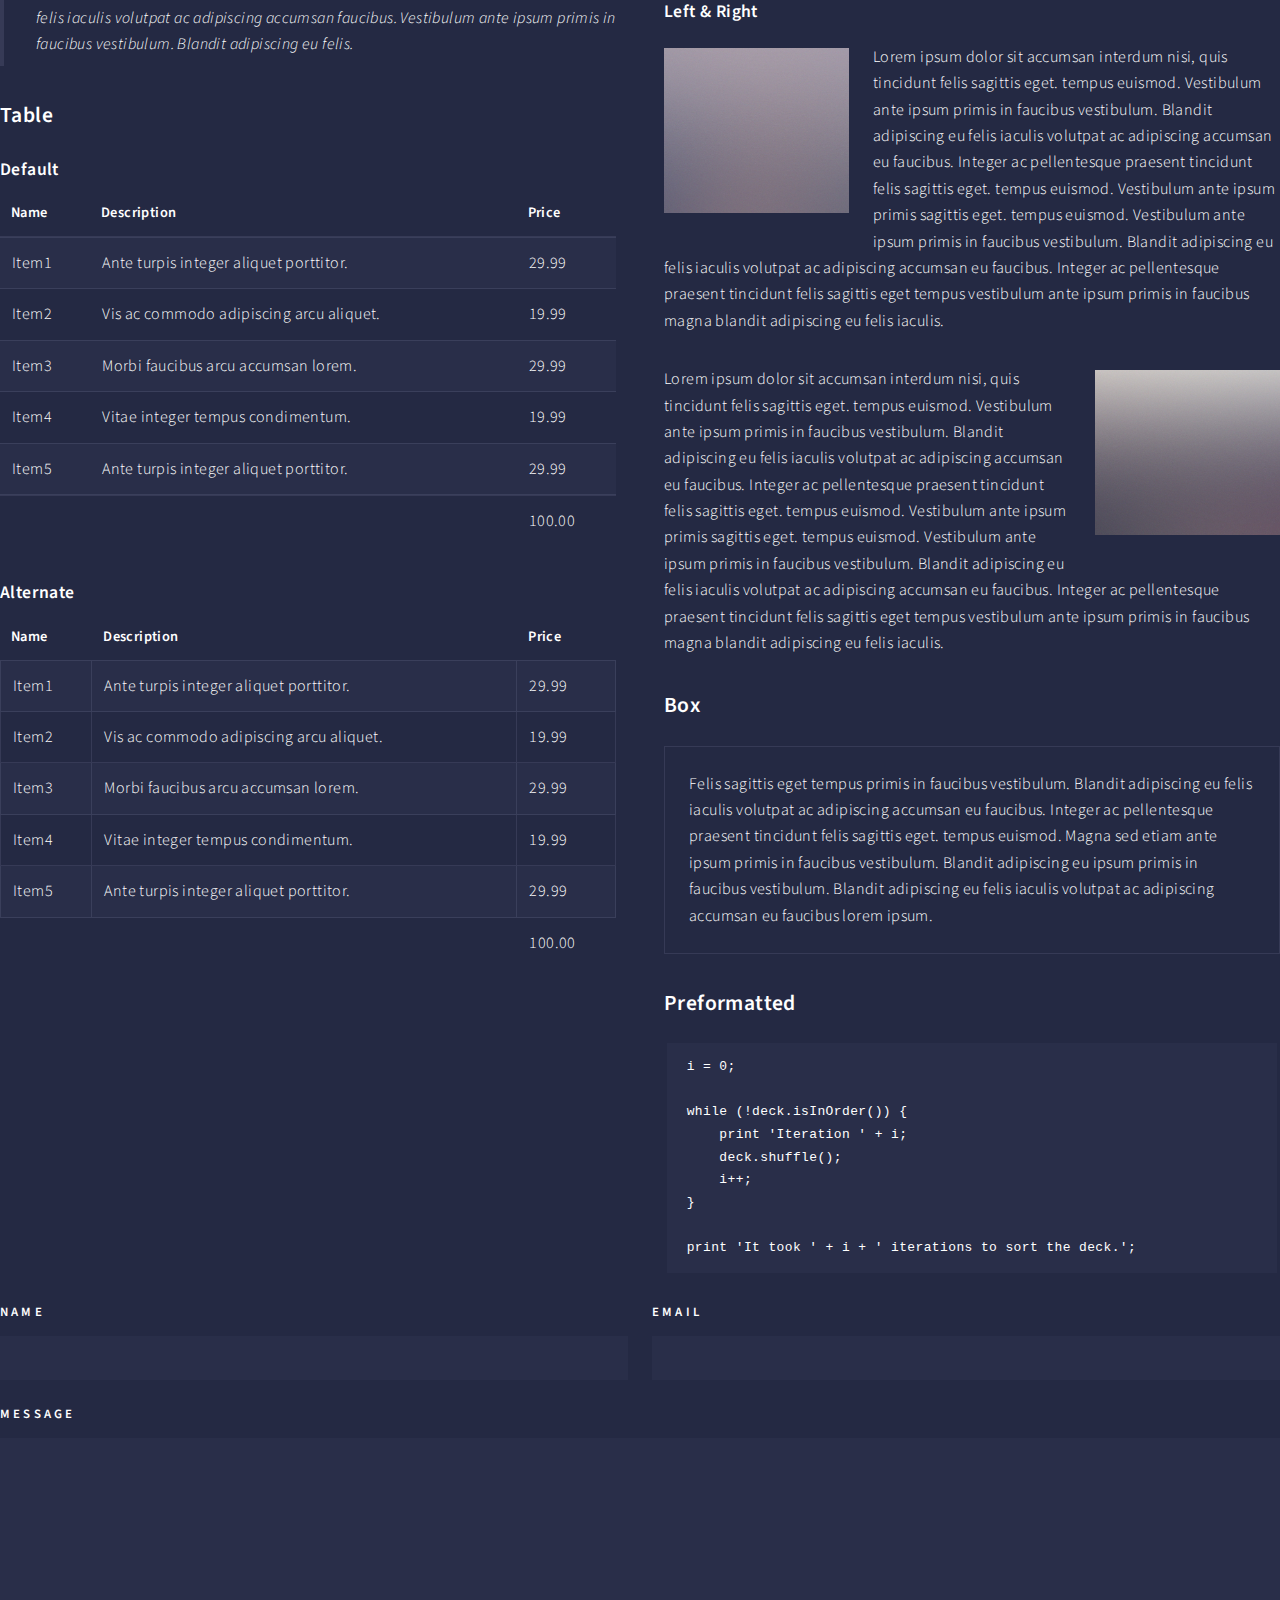
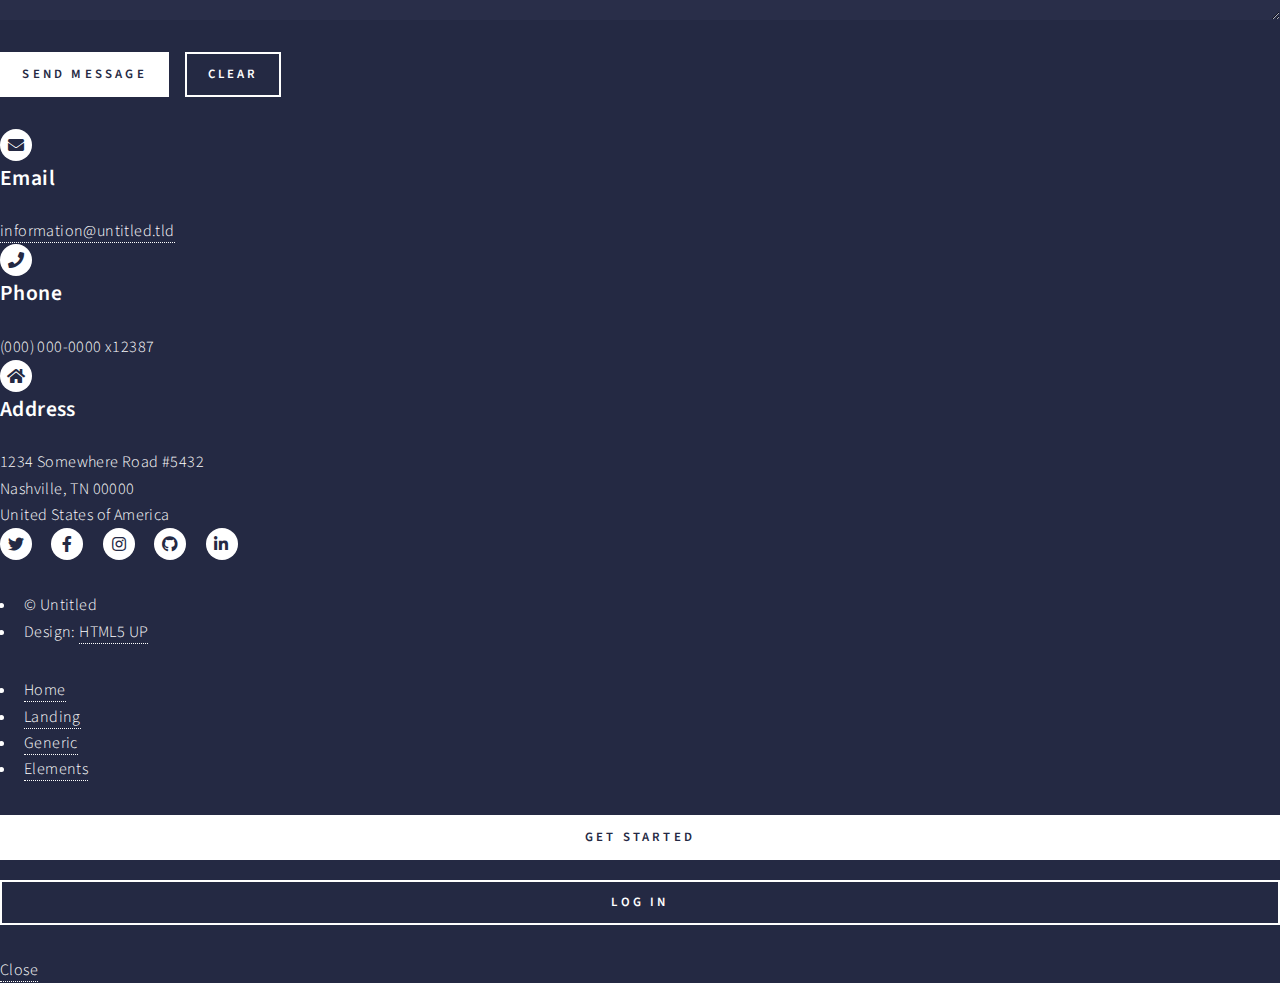
<file: docs/elements.html>
<!DOCTYPE HTML>
<!--
	Forty by HTML5 UP
	html5up.net | @ajlkn
	Free for personal and commercial use under the CCA 3.0 license (html5up.net/license)
-->
<html>
	<head>
		<title>Elements - Forty by HTML5 UP</title>
		<meta charset="utf-8" />
		<meta name="viewport" content="width=device-width, initial-scale=1, user-scalable=no" />
		<link rel="stylesheet" href="assets/css/main.css" />
		<noscript><link rel="stylesheet" href="assets/css/noscript.css" /></noscript>
	</head>
	<body class="is-preload">

		<!-- Wrapper -->
			<div id="wrapper">

				<!-- Header -->
					<header id="header">
						<a href="index.html" class="logo"><strong>Forty</strong> <span>by HTML5 UP</span></a>
						<nav>
							<a href="#menu">Menu</a>
						</nav>
					</header>

				<!-- Menu -->
					<nav id="menu">
						<ul class="links">
							<li><a href="index.html">Home</a></li>
							<li><a href="landing.html">Landing</a></li>
							<li><a href="generic.html">Generic</a></li>
							<li><a href="elements.html">Elements</a></li>
						</ul>
						<ul class="actions stacked">
							<li><a href="#" class="button primary fit">Get Started</a></li>
							<li><a href="#" class="button fit">Log In</a></li>
						</ul>
					</nav>

				<!-- Main -->
					<div id="main" class="alt">

						<!-- One -->
							<section id="one">
								<div class="inner">
									<header class="major">
										<h1>Elements</h1>
									</header>

									<!-- Content -->
										<h2 id="content">Sample Content</h2>
										<p>Praesent ac adipiscing ullamcorper semper ut amet ac risus. Lorem sapien ut odio odio nunc. Ac adipiscing nibh porttitor erat risus justo adipiscing adipiscing amet placerat accumsan. Vis. Faucibus odio magna tempus adipiscing a non. In mi primis arcu ut non accumsan vivamus ac blandit adipiscing adipiscing arcu metus praesent turpis eu ac lacinia nunc ac commodo gravida adipiscing eget accumsan ac nunc adipiscing adipiscing.</p>
										<div class="row">
											<div class="col-6 col-12-small">
												<h3>Sem turpis amet semper</h3>
												<p>Nunc lacinia ante nunc ac lobortis. Interdum adipiscing gravida odio porttitor sem non mi integer non faucibus ornare mi ut ante amet placerat aliquet. Volutpat commodo eu sed ante lacinia. Sapien a lorem in integer ornare praesent commodo adipiscing arcu in massa commodo lorem accumsan at odio massa ac ac. Semper adipiscing varius montes viverra nibh in adipiscing blandit tempus accumsan.</p>
											</div>
											<div class="col-6 col-12-small">
												<h3>Magna odio tempus commodo</h3>
												<p>In arcu accumsan arcu adipiscing accumsan orci ac. Felis id enim aliquet. Accumsan ac integer lobortis commodo ornare aliquet accumsan erat tempus amet porttitor. Ante commodo blandit adipiscing integer semper orci eget. Faucibus commodo adipiscing mi eu nullam accumsan morbi arcu ornare odio mi adipiscing nascetur lacus ac interdum morbi accumsan vis mi accumsan ac praesent.</p>
											</div>
											<!-- Break -->
											<div class="col-4 col-12-medium">
												<h3>Interdum sapien gravida</h3>
												<p>Nunc lacinia ante nunc ac lobortis. Interdum adipiscing gravida odio porttitor sem non mi integer non faucibus ornare mi ut ante amet placerat aliquet. Volutpat eu sed ante lacinia sapien lorem accumsan varius montes viverra nibh in adipiscing blandit tempus accumsan.</p>
											</div>
											<div class="col-4 col-12-medium">
												<h3>Faucibus consequat lorem</h3>
												<p>Nunc lacinia ante nunc ac lobortis. Interdum adipiscing gravida odio porttitor sem non mi integer non faucibus ornare mi ut ante amet placerat aliquet. Volutpat eu sed ante lacinia sapien lorem accumsan varius montes viverra nibh in adipiscing blandit tempus accumsan.</p>
											</div>
											<div class="col-4 col-12-medium">
												<h3>Accumsan montes viverra</h3>
												<p>Nunc lacinia ante nunc ac lobortis. Interdum adipiscing gravida odio porttitor sem non mi integer non faucibus ornare mi ut ante amet placerat aliquet. Volutpat eu sed ante lacinia sapien lorem accumsan varius montes viverra nibh in adipiscing blandit tempus accumsan.</p>
											</div>
										</div>

									<hr class="major" />

									<!-- Elements -->
										<h2 id="elements">Elements</h2>
										<div class="row gtr-200">
											<div class="col-6 col-12-medium">

												<!-- Text stuff -->
													<h3>Text</h3>
													<p>This is <b>bold</b> and this is <strong>strong</strong>. This is <i>italic</i> and this is <em>emphasized</em>.
													This is <sup>superscript</sup> text and this is <sub>subscript</sub> text.
													This is <u>underlined</u> and this is code: <code>for (;;) { ... }</code>.
													Finally, this is a <a href="#">link</a>.</p>
													<hr />
													<h2>Heading Level 2</h2>
													<h3>Heading Level 3</h3>
													<h4>Heading Level 4</h4>
													<hr />
													<p>Nunc lacinia ante nunc ac lobortis. Interdum adipiscing gravida odio porttitor sem non mi integer non faucibus ornare mi ut ante amet placerat aliquet. Volutpat eu sed ante lacinia sapien lorem accumsan varius montes viverra nibh in adipiscing blandit tempus accumsan.</p>

												<!-- Lists -->
													<h3>Lists</h3>
													<div class="row">
														<div class="col-6 col-12-small">

															<h4>Unordered</h4>
															<ul>
																<li>Dolor etiam magna etiam.</li>
																<li>Sagittis lorem eleifend.</li>
																<li>Felis dolore viverra.</li>
															</ul>

															<h4>Alternate</h4>
															<ul class="alt">
																<li>Dolor etiam magna etiam.</li>
																<li>Sagittis lorem eleifend.</li>
																<li>Felis feugiat viverra.</li>
															</ul>

														</div>
														<div class="col-6 col-12-small">

															<h4>Ordered</h4>
															<ol>
																<li>Dolor etiam magna etiam.</li>
																<li>Etiam vel lorem sed viverra.</li>
																<li>Felis dolore viverra.</li>
																<li>Dolor etiam magna etiam.</li>
																<li>Etiam vel lorem sed viverra.</li>
																<li>Felis dolore viverra.</li>
															</ol>

															<h4>Icons</h4>
															<ul class="icons">
																<li><a href="#" class="icon brands fa-twitter"><span class="label">Twitter</span></a></li>
																<li><a href="#" class="icon brands fa-facebook-f"><span class="label">Facebook</span></a></li>
																<li><a href="#" class="icon brands fa-instagram"><span class="label">Instagram</span></a></li>
																<li><a href="#" class="icon brands fa-github"><span class="label">Github</span></a></li>
																<li><a href="#" class="icon brands fa-dribbble"><span class="label">Dribbble</span></a></li>
																<li><a href="#" class="icon brands fa-tumblr"><span class="label">Tumblr</span></a></li>
															</ul>
															<ul class="icons">
																<li><a href="#" class="icon brands alt fa-twitter"><span class="label">Twitter</span></a></li>
																<li><a href="#" class="icon brands alt fa-facebook-f"><span class="label">Facebook</span></a></li>
																<li><a href="#" class="icon brands alt fa-instagram"><span class="label">Instagram</span></a></li>
															</ul>

														</div>
													</div>
													<h4>Definition</h4>
													<dl>
														<dt>Item1</dt>
														<dd>
															<p>Lorem ipsum dolor vestibulum ante ipsum primis in faucibus vestibulum. Blandit adipiscing eu felis iaculis volutpat ac adipiscing accumsan eu faucibus. Integer ac pellentesque praesent. Lorem ipsum dolor.</p>
														</dd>
														<dt>Item2</dt>
														<dd>
															<p>Lorem ipsum dolor vestibulum ante ipsum primis in faucibus vestibulum. Blandit adipiscing eu felis iaculis volutpat ac adipiscing accumsan eu faucibus. Integer ac pellentesque praesent. Lorem ipsum dolor.</p>
														</dd>
														<dt>Item3</dt>
														<dd>
															<p>Lorem ipsum dolor vestibulum ante ipsum primis in faucibus vestibulum. Blandit adipiscing eu felis iaculis volutpat ac adipiscing accumsan eu faucibus. Integer ac pellentesque praesent. Lorem ipsum dolor.</p>
														</dd>
													</dl>

													<h4>Actions</h4>
													<ul class="actions">
														<li><a href="#" class="button primary">Default</a></li>
														<li><a href="#" class="button">Default</a></li>
													</ul>
													<ul class="actions small">
														<li><a href="#" class="button primary small">Small</a></li>
														<li><a href="#" class="button small">Small</a></li>
													</ul>
													<div class="row">
														<div class="col-6 col-12-small">
															<ul class="actions stacked">
																<li><a href="#" class="button primary">Default</a></li>
																<li><a href="#" class="button">Default</a></li>
															</ul>
														</div>
														<div class="col-6 col-12-small">
															<ul class="actions stacked">
																<li><a href="#" class="button primary small">Small</a></li>
																<li><a href="#" class="button small">Small</a></li>
															</ul>
														</div>
														<div class="col-6 col-12-small">
															<ul class="actions stacked">
																<li><a href="#" class="button primary fit">Default</a></li>
																<li><a href="#" class="button fit">Default</a></li>
															</ul>
														</div>
														<div class="col-6 col-12-small">
															<ul class="actions stacked">
																<li><a href="#" class="button primary small fit">Small</a></li>
																<li><a href="#" class="button small fit">Small</a></li>
															</ul>
														</div>
													</div>

													<h4>Pagination</h4>
													<ul class="pagination">
														<li><span class="button small disabled">Prev</span></li>
														<li><a href="#" class="page active">1</a></li>
														<li><a href="#" class="page">2</a></li>
														<li><a href="#" class="page">3</a></li>
														<li><span>&hellip;</span></li>
														<li><a href="#" class="page">8</a></li>
														<li><a href="#" class="page">9</a></li>
														<li><a href="#" class="page">10</a></li>
														<li><a href="#" class="button small">Next</a></li>
													</ul>

												<!-- Blockquote -->
													<h3>Blockquote</h3>
													<blockquote>Fringilla nisl. Donec accumsan interdum nisi, quis tincidunt felis sagittis eget tempus euismod. Vestibulum ante ipsum primis in faucibus vestibulum. Blandit adipiscing eu felis iaculis volutpat ac adipiscing accumsan faucibus. Vestibulum ante ipsum primis in faucibus vestibulum. Blandit adipiscing eu felis.</blockquote>

												<!-- Table -->
													<h3>Table</h3>

													<h4>Default</h4>
													<div class="table-wrapper">
														<table>
															<thead>
																<tr>
																	<th>Name</th>
																	<th>Description</th>
																	<th>Price</th>
																</tr>
															</thead>
															<tbody>
																<tr>
																	<td>Item1</td>
																	<td>Ante turpis integer aliquet porttitor.</td>
																	<td>29.99</td>
																</tr>
																<tr>
																	<td>Item2</td>
																	<td>Vis ac commodo adipiscing arcu aliquet.</td>
																	<td>19.99</td>
																</tr>
																<tr>
																	<td>Item3</td>
																	<td> Morbi faucibus arcu accumsan lorem.</td>
																	<td>29.99</td>
																</tr>
																<tr>
																	<td>Item4</td>
																	<td>Vitae integer tempus condimentum.</td>
																	<td>19.99</td>
																</tr>
																<tr>
																	<td>Item5</td>
																	<td>Ante turpis integer aliquet porttitor.</td>
																	<td>29.99</td>
																</tr>
															</tbody>
															<tfoot>
																<tr>
																	<td colspan="2"></td>
																	<td>100.00</td>
																</tr>
															</tfoot>
														</table>
													</div>

													<h4>Alternate</h4>
													<div class="table-wrapper">
														<table class="alt">
															<thead>
																<tr>
																	<th>Name</th>
																	<th>Description</th>
																	<th>Price</th>
																</tr>
															</thead>
															<tbody>
																<tr>
																	<td>Item1</td>
																	<td>Ante turpis integer aliquet porttitor.</td>
																	<td>29.99</td>
																</tr>
																<tr>
																	<td>Item2</td>
																	<td>Vis ac commodo adipiscing arcu aliquet.</td>
																	<td>19.99</td>
																</tr>
																<tr>
																	<td>Item3</td>
																	<td> Morbi faucibus arcu accumsan lorem.</td>
																	<td>29.99</td>
																</tr>
																<tr>
																	<td>Item4</td>
																	<td>Vitae integer tempus condimentum.</td>
																	<td>19.99</td>
																</tr>
																<tr>
																	<td>Item5</td>
																	<td>Ante turpis integer aliquet porttitor.</td>
																	<td>29.99</td>
																</tr>
															</tbody>
															<tfoot>
																<tr>
																	<td colspan="2"></td>
																	<td>100.00</td>
																</tr>
															</tfoot>
														</table>
													</div>

											</div>
											<div class="col-6 col-12-medium">

												<!-- Buttons -->
													<h3>Buttons</h3>
													<ul class="actions">
														<li><a href="#" class="button primary">Primary</a></li>
														<li><a href="#" class="button">Default</a></li>
													</ul>
													<div class="row">
														<div class="col-6 col-12-xsmall">
															<ul class="actions stacked">
																<li><a href="#" class="button large">Large</a></li>
																<li><a href="#" class="button">Default</a></li>
																<li><a href="#" class="button small">Small</a></li>
															</ul>
														</div>
														<div class="col-6 col-12-xsmall">
															<ul class="actions stacked">
																<li><a href="#" class="button primary large">Large</a></li>
																<li><a href="#" class="button primary">Default</a></li>
																<li><a href="#" class="button primary small">Small</a></li>
															</ul>
														</div>
													</div>
													<ul class="actions fit">
														<li><a href="#" class="button primary fit">Fit</a></li>
														<li><a href="#" class="button fit">Fit</a></li>
													</ul>
													<ul class="actions fit small">
														<li><a href="#" class="button primary fit small">Fit + Small</a></li>
														<li><a href="#" class="button fit small">Fit + Small</a></li>
													</ul>
													<ul class="actions">
														<li><a href="#" class="button primary icon solid fa-search">Icon</a></li>
														<li><a href="#" class="button icon solid fa-download">Icon</a></li>
													</ul>
													<ul class="actions">
														<li><span class="button primary disabled">Primary</span></li>
														<li><span class="button disabled">Default</span></li>
													</ul>

												<!-- Form -->
													<h3>Form</h3>

													<form method="post" action="#">
														<div class="row gtr-uniform">
															<div class="col-6 col-12-xsmall">
																<input type="text" name="demo-name" id="demo-name" value="" placeholder="Name" />
															</div>
															<div class="col-6 col-12-xsmall">
																<input type="email" name="demo-email" id="demo-email" value="" placeholder="Email" />
															</div>
															<!-- Break -->
															<div class="col-12">
																<select name="demo-category" id="demo-category">
																	<option value="">- Category -</option>
																	<option value="1">Manufacturing</option>
																	<option value="1">Shipping</option>
																	<option value="1">Administration</option>
																	<option value="1">Human Resources</option>
																</select>
															</div>
															<!-- Break -->
															<div class="col-4 col-12-small">
																<input type="radio" id="demo-priority-low" name="demo-priority" checked>
																<label for="demo-priority-low">Low</label>
															</div>
															<div class="col-4 col-12-small">
																<input type="radio" id="demo-priority-normal" name="demo-priority">
																<label for="demo-priority-normal">Normal</label>
															</div>
															<div class="col-4 col-12-small">
																<input type="radio" id="demo-priority-high" name="demo-priority">
																<label for="demo-priority-high">High</label>
															</div>
															<!-- Break -->
															<div class="col-6 col-12-small">
																<input type="checkbox" id="demo-copy" name="demo-copy">
																<label for="demo-copy">Email me a copy</label>
															</div>
															<div class="col-6 col-12-small">
																<input type="checkbox" id="demo-human" name="demo-human" checked>
																<label for="demo-human">I am a human</label>
															</div>
															<!-- Break -->
															<div class="col-12">
																<textarea name="demo-message" id="demo-message" placeholder="Enter your message" rows="6"></textarea>
															</div>
															<!-- Break -->
															<div class="col-12">
																<ul class="actions">
																	<li><input type="submit" value="Send Message" class="primary" /></li>
																	<li><input type="reset" value="Reset" /></li>
																</ul>
															</div>
														</div>
													</form>

												<!-- Image -->
													<h3>Image</h3>

													<h4>Fit</h4>
													<span class="image fit"><img src="images/pic03.jpg" alt="" /></span>
													<div class="box alt">
														<div class="row gtr-50 gtr-uniform">
															<div class="col-4"><span class="image fit"><img src="images/pic08.jpg" alt="" /></span></div>
															<div class="col-4"><span class="image fit"><img src="images/pic09.jpg" alt="" /></span></div>
															<div class="col-4"><span class="image fit"><img src="images/pic10.jpg" alt="" /></span></div>
															<!-- Break -->
															<div class="col-4"><span class="image fit"><img src="images/pic10.jpg" alt="" /></span></div>
															<div class="col-4"><span class="image fit"><img src="images/pic08.jpg" alt="" /></span></div>
															<div class="col-4"><span class="image fit"><img src="images/pic09.jpg" alt="" /></span></div>
															<!-- Break -->
															<div class="col-4"><span class="image fit"><img src="images/pic09.jpg" alt="" /></span></div>
															<div class="col-4"><span class="image fit"><img src="images/pic10.jpg" alt="" /></span></div>
															<div class="col-4"><span class="image fit"><img src="images/pic08.jpg" alt="" /></span></div>
														</div>
													</div>

													<h4>Left &amp; Right</h4>
													<p><span class="image left"><img src="images/pic09.jpg" alt="" /></span>Lorem ipsum dolor sit accumsan interdum nisi, quis tincidunt felis sagittis eget. tempus euismod. Vestibulum ante ipsum primis in faucibus vestibulum. Blandit adipiscing eu felis iaculis volutpat ac adipiscing accumsan eu faucibus. Integer ac pellentesque praesent tincidunt felis sagittis eget. tempus euismod. Vestibulum ante ipsum primis sagittis eget. tempus euismod. Vestibulum ante ipsum primis in faucibus vestibulum. Blandit adipiscing eu felis iaculis volutpat ac adipiscing accumsan eu faucibus. Integer ac pellentesque praesent tincidunt felis sagittis eget tempus vestibulum ante ipsum primis in faucibus magna blandit adipiscing eu felis iaculis.</p>
													<p><span class="image right"><img src="images/pic10.jpg" alt="" /></span>Lorem ipsum dolor sit accumsan interdum nisi, quis tincidunt felis sagittis eget. tempus euismod. Vestibulum ante ipsum primis in faucibus vestibulum. Blandit adipiscing eu felis iaculis volutpat ac adipiscing accumsan eu faucibus. Integer ac pellentesque praesent tincidunt felis sagittis eget. tempus euismod. Vestibulum ante ipsum primis sagittis eget. tempus euismod. Vestibulum ante ipsum primis in faucibus vestibulum. Blandit adipiscing eu felis iaculis volutpat ac adipiscing accumsan eu faucibus. Integer ac pellentesque praesent tincidunt felis sagittis eget tempus vestibulum ante ipsum primis in faucibus magna blandit adipiscing eu felis iaculis.</p>

												<!-- Box -->
													<h3>Box</h3>
													<div class="box">
														<p>Felis sagittis eget tempus primis in faucibus vestibulum. Blandit adipiscing eu felis iaculis volutpat ac adipiscing accumsan eu faucibus. Integer ac pellentesque praesent tincidunt felis sagittis eget. tempus euismod. Magna sed etiam ante ipsum primis in faucibus vestibulum. Blandit adipiscing eu ipsum primis in faucibus vestibulum. Blandit adipiscing eu felis iaculis volutpat ac adipiscing accumsan eu faucibus lorem ipsum.</p>
													</div>

												<!-- Preformatted Code -->
													<h3>Preformatted</h3>
													<pre><code>i = 0;

while (!deck.isInOrder()) {
    print 'Iteration ' + i;
    deck.shuffle();
    i++;
}

print 'It took ' + i + ' iterations to sort the deck.';
</code></pre>

											</div>
										</div>

								</div>
							</section>

					</div>

				<!-- Contact -->
					<section id="contact">
						<div class="inner">
							<section>
								<form method="post" action="#">
									<div class="fields">
										<div class="field half">
											<label for="name">Name</label>
											<input type="text" name="name" id="name" />
										</div>
										<div class="field half">
											<label for="email">Email</label>
											<input type="text" name="email" id="email" />
										</div>
										<div class="field">
											<label for="message">Message</label>
											<textarea name="message" id="message" rows="6"></textarea>
										</div>
									</div>
									<ul class="actions">
										<li><input type="submit" value="Send Message" class="primary" /></li>
										<li><input type="reset" value="Clear" /></li>
									</ul>
								</form>
							</section>
							<section class="split">
								<section>
									<div class="contact-method">
										<span class="icon solid alt fa-envelope"></span>
										<h3>Email</h3>
										<a href="#">information@untitled.tld</a>
									</div>
								</section>
								<section>
									<div class="contact-method">
										<span class="icon solid alt fa-phone"></span>
										<h3>Phone</h3>
										<span>(000) 000-0000 x12387</span>
									</div>
								</section>
								<section>
									<div class="contact-method">
										<span class="icon solid alt fa-home"></span>
										<h3>Address</h3>
										<span>1234 Somewhere Road #5432<br />
										Nashville, TN 00000<br />
										United States of America</span>
									</div>
								</section>
							</section>
						</div>
					</section>

				<!-- Footer -->
					<footer id="footer">
						<div class="inner">
							<ul class="icons">
								<li><a href="#" class="icon brands alt fa-twitter"><span class="label">Twitter</span></a></li>
								<li><a href="#" class="icon brands alt fa-facebook-f"><span class="label">Facebook</span></a></li>
								<li><a href="#" class="icon brands alt fa-instagram"><span class="label">Instagram</span></a></li>
								<li><a href="#" class="icon brands alt fa-github"><span class="label">GitHub</span></a></li>
								<li><a href="#" class="icon brands alt fa-linkedin-in"><span class="label">LinkedIn</span></a></li>
							</ul>
							<ul class="copyright">
								<li>&copy; Untitled</li><li>Design: <a href="https://html5up.net">HTML5 UP</a></li>
							</ul>
						</div>
					</footer>

			</div>

		<!-- Scripts -->
			<script src="assets/js/jquery.min.js"></script>
			<script src="assets/js/jquery.scrolly.min.js"></script>
			<script src="assets/js/jquery.scrollex.min.js"></script>
			<script src="assets/js/browser.min.js"></script>
			<script src="assets/js/breakpoints.min.js"></script>
			<script src="assets/js/util.js"></script>
			<script src="assets/js/main.js"></script>

	</body>
</html>
</file>
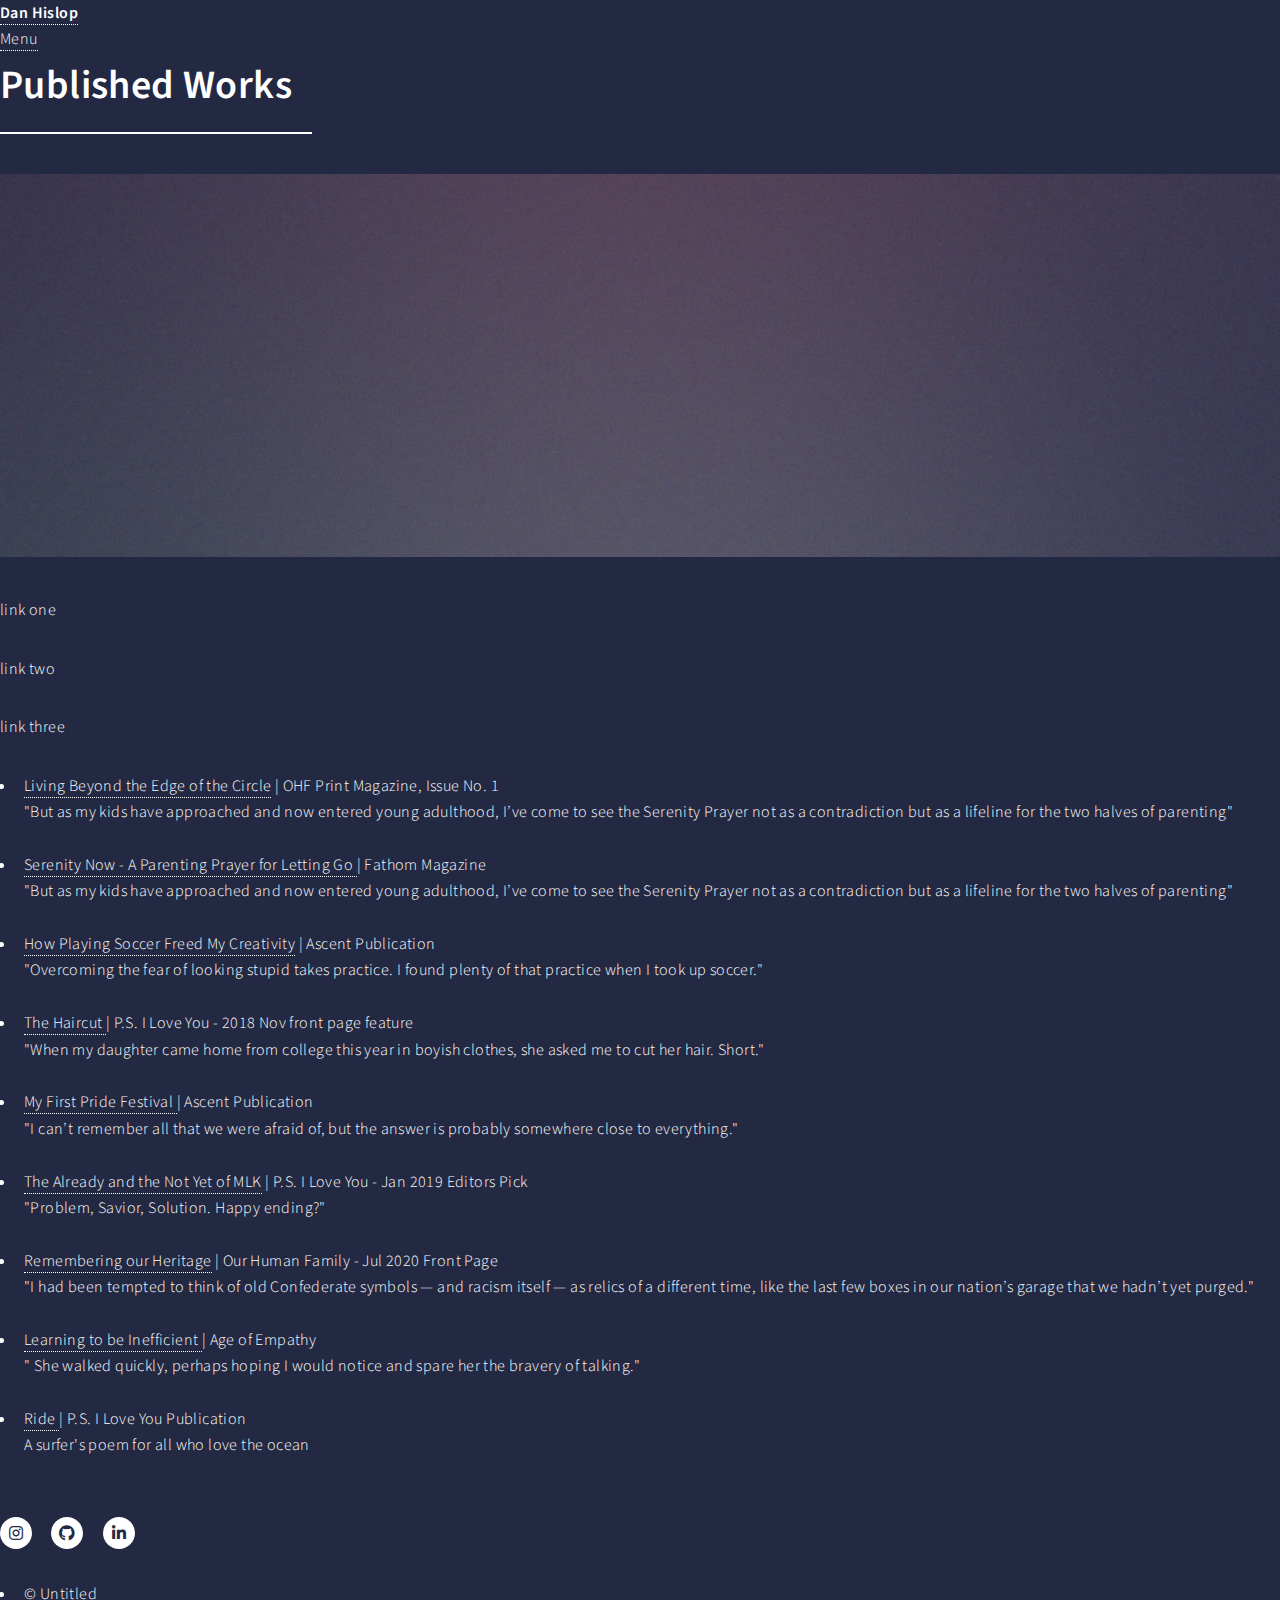
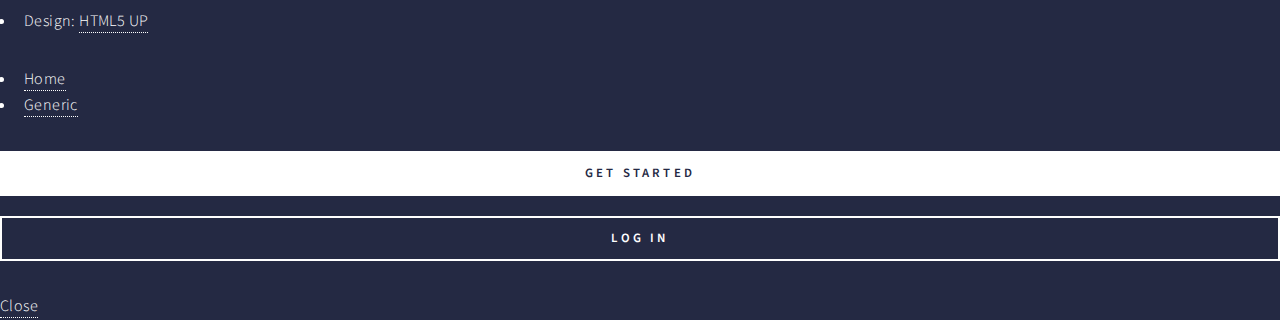
<file: docs/generic.html>
<!DOCTYPE HTML>
<!--
	Forty by HTML5 UP - Thank you
	html5up.net | @ajlkn
	Free for personal and commercial use under the CCA 3.0 license (html5up.net/license)
-->
<html>
	<head>
		<title>Published Works</title>
		<meta charset="utf-8" />
		<meta name="viewport" content="width=device-width, initial-scale=1, user-scalable=no" />
		<meta name="description" content="Published works from Dan Hislop" />
		<link rel="stylesheet" href="assets/css/main.css" />
		<noscript><link rel="stylesheet" href="assets/css/noscript.css" /></noscript>
	</head>
	<body class="is-preload">

		<!-- Wrapper -->
			<div id="wrapper">

				<!-- Header -->
					<header id="header">
						<a href="index.html" class="logo"><strong>Dan Hislop</strong> <span></span></a>
						<nav>
							<a href="#menu">Menu</a>
						</nav>
					</header>

				<!-- Menu -->
					<nav id="menu">
						<ul class="links">
							<li><a href="index.html">Home</a></li>
							<!-- <li><a href="datascience.html">Landing</a></li> -->
							<li><a href="generic.html">Generic</a></li>
							<!-- <li><a href="elements.html">Elements</a></li> -->
						</ul>
						<ul class="actions stacked">
							<li><a href="#" class="button primary fit">Get Started</a></li>
							<li><a href="#" class="button fit">Log In</a></li>
						</ul>
					</nav>

				<!-- Main -->
					<div id="main" class="alt">

						<!-- One -->
							<section id="one">
								<div class="inner">
									<header class="major">
										<h1>Published Works</h1>
									</header>
									<span class="image main"><img src="images/pic11.jpg" alt="" /></span>
									<p>link one</p>
									<p>link two</p>
									<p>link three</p>

									<ul class="list">

										<li><a href="https://www.ourhumanfamily.org/store/p1/OHF_Magazine%2C_Issue_No._1_%28Print%29.html" class="list">Living Beyond the Edge of the Circle</span></a>   |   OHF Print Magazine, Issue No. 1
											<br> "But as my kids have approached and now entered young adulthood, I’ve come to see the Serenity Prayer not as a contradiction but as a lifeline for the two halves of parenting"
										</li>
										<br>


										<li><a href="https://www.fathommag.com/stories/serenity-now" class="list">Serenity Now - A Parenting Prayer for Letting Go </span></a>   |   Fathom Magazine
											<br> "But as my kids have approached and now entered young adulthood, I’ve come to see the Serenity Prayer not as a contradiction but as a lifeline for the two halves of parenting"
										</li>
										<br>

										<li><a href="https://medium.com/the-ascent/creativesoccer-8b29cad92ff1" class="list"><span class="label">How Playing Soccer Freed My Creativity</span></a> | Ascent Publication
											<br> "Overcoming the fear of looking stupid takes practice. I found plenty of that practice when I took up soccer."
										</li>
										<br>

										<li><a href="https://medium.com/p-s-i-love-you/thehaircut-38c6148e5ee4" class="list"><span class="label">The Haircut </span></a> | P.S. I Love You - 2018 Nov front page feature
											<br> "When my daughter came home from college this year in boyish clothes, she asked me to cut her hair. Short."
										</li>
										<br>

										<li><a href="https://medium.com/the-ascent/myfirstpride-f2b6e8c6ebac" class="list"><span class="label">My First Pride Festival </span></a> | Ascent Publication
											<br> "I can’t remember all that we were afraid of, but the answer is probably somewhere close to everything."
										</li>
										<br>

										<li><a href="https://medium.com/p-s-i-love-you/the-already-and-the-not-yet-of-mlk-d3bee7a813ba" class="list"><span class="label">The Already and the Not Yet of MLK</span></a> | P.S. I Love You - Jan 2019 Editors Pick
											<br> "Problem, Savior, Solution. Happy ending?"
										</li>
										<br>

										<li><a href="https://medium.com/our-human-family/the-question-is-remember-whose-heritage-531cf9b32403" class="list"><span class="label">Remembering our Heritage</span></a> | Our Human Family - Jul 2020 Front Page
											<br> "I had been tempted to think of old Confederate symbols — and racism itself — as relics of a different time, like the last few boxes in our nation’s garage that we hadn’t yet purged."
										</li>
										<br>

										<li><a href="https://medium.com/age-of-empathy/setting-down-the-privilege-backpack-one-pound-at-a-time-7a821d0e0c6c" class="list"><span class="label">Learning to be Inefficient </span></a> | Age of Empathy
											<br> " She walked quickly, perhaps hoping I would notice and spare her the bravery of talking."
										</li>
										<br>

										<li><a href="https://medium.com/p-s-i-love-you/ride-a8161b097711" class="list"><span class="label"> Ride </span></a> | P.S. I Love You Publication
											<br> A surfer's poem for all who love the ocean
										</li>
										<br>




									</ul>

								</div>
							</section>





					</div>

				<!-- Contact -->
					<!-- <section id="contact">
						<div class="inner">
							<section>
								<form method="post" action="#">
									<div class="fields">
										<div class="field half">
											<label for="name">Name</label>
											<input type="text" name="name" id="name" />
										</div>
										<div class="field half">
											<label for="email">Email</label>
											<input type="text" name="email" id="email" />
										</div>
										<div class="field">
											<label for="message">Message</label>
											<textarea name="message" id="message" rows="6"></textarea>
										</div>
									</div>
									<ul class="actions">
										<li><input type="submit" value="Send Message" class="primary" /></li>
										<li><input type="reset" value="Clear" /></li>
									</ul>
								</form>
							</section>
							<section class="split">
								<section>
									<div class="contact-method">
										<span class="icon solid alt fa-envelope"></span>
										<h3>Email</h3>
										<a href="#">information@untitled.tld</a>
									</div>
								</section>
								<section>
									<div class="contact-method">
										<span class="icon solid alt fa-phone"></span>
										<h3>Phone</h3>
										<span>(000) 000-0000 x12387</span>
									</div>
								</section>
								<section>
									<div class="contact-method">
										<span class="icon solid alt fa-home"></span>
										<h3>Address</h3>
										<span>1234 Somewhere Road #5432<br />
										Nashville, TN 00000<br />
										United States of America</span>
									</div>
								</section>
							</section>
						</div>
					</section> -->

				<!-- Footer -->
				<footer id="footer">
					<div class="inner">
						<ul class="icons">
							<!-- <li><a href="#" class="icon brands alt fa-twitter"><span class="label">Twitter</span></a></li> -->
							<li><a href="https://www.instagram.com/weekendswell" class="icon brands alt fa-instagram"><span class="label">Instagram</span></a></li>
							<li><a href="https://github.com/danhislop" class="icon brands alt fa-github"><span class="label">GitHub</span></a></li>
							<li><a href="https://www.linkedin.com/in/danhislop/" class="icon brands alt fa-linkedin-in"><span class="label">LinkedIn</span></a></li>
						</ul>
						<ul class="copyright">
							<li>&copy; Untitled</li><li>Design: <a href="https://html5up.net">HTML5 UP</a></li>
						</ul>
					</div>
				</footer>

			</div>

		<!-- Scripts -->
			<script src="assets/js/jquery.min.js"></script>
			<script src="assets/js/jquery.scrolly.min.js"></script>
			<script src="assets/js/jquery.scrollex.min.js"></script>
			<script src="assets/js/browser.min.js"></script>
			<script src="assets/js/breakpoints.min.js"></script>
			<script src="assets/js/util.js"></script>
			<script src="assets/js/main.js"></script>

	</body>
</html>
</file>
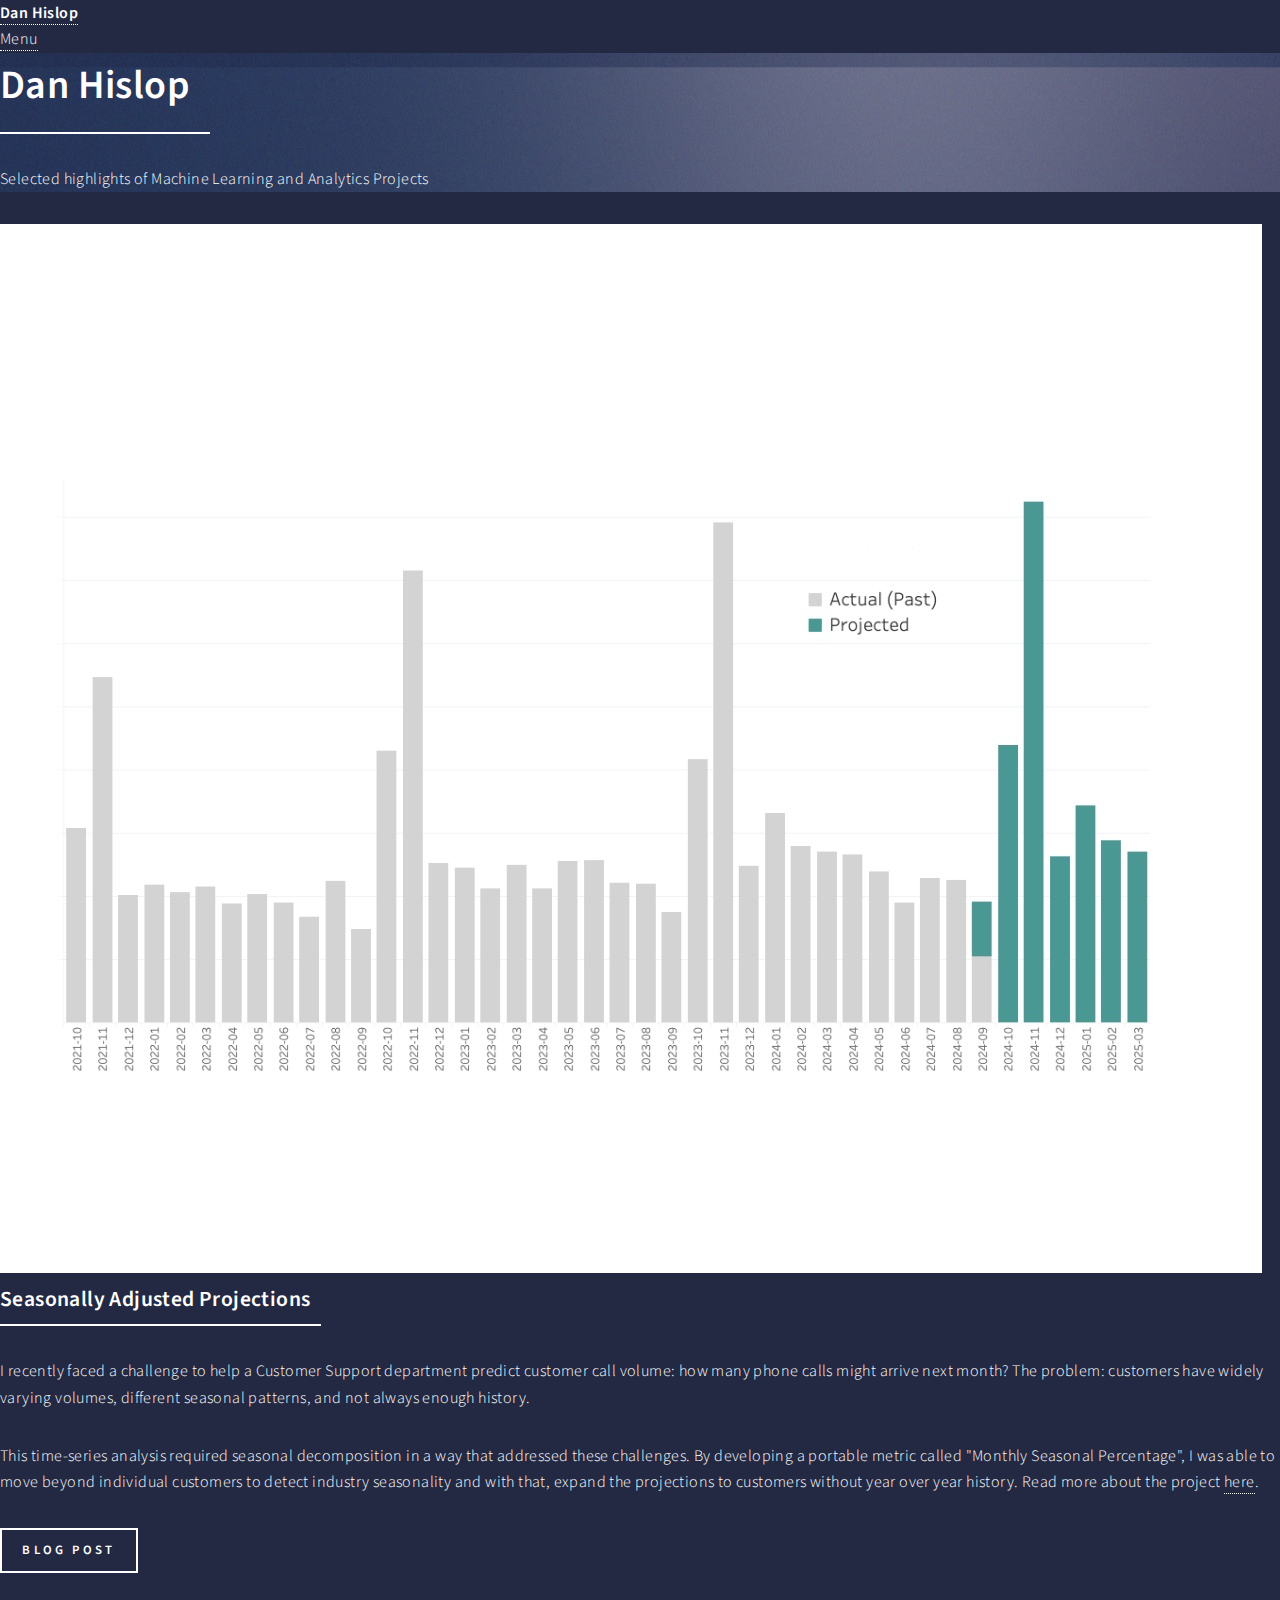
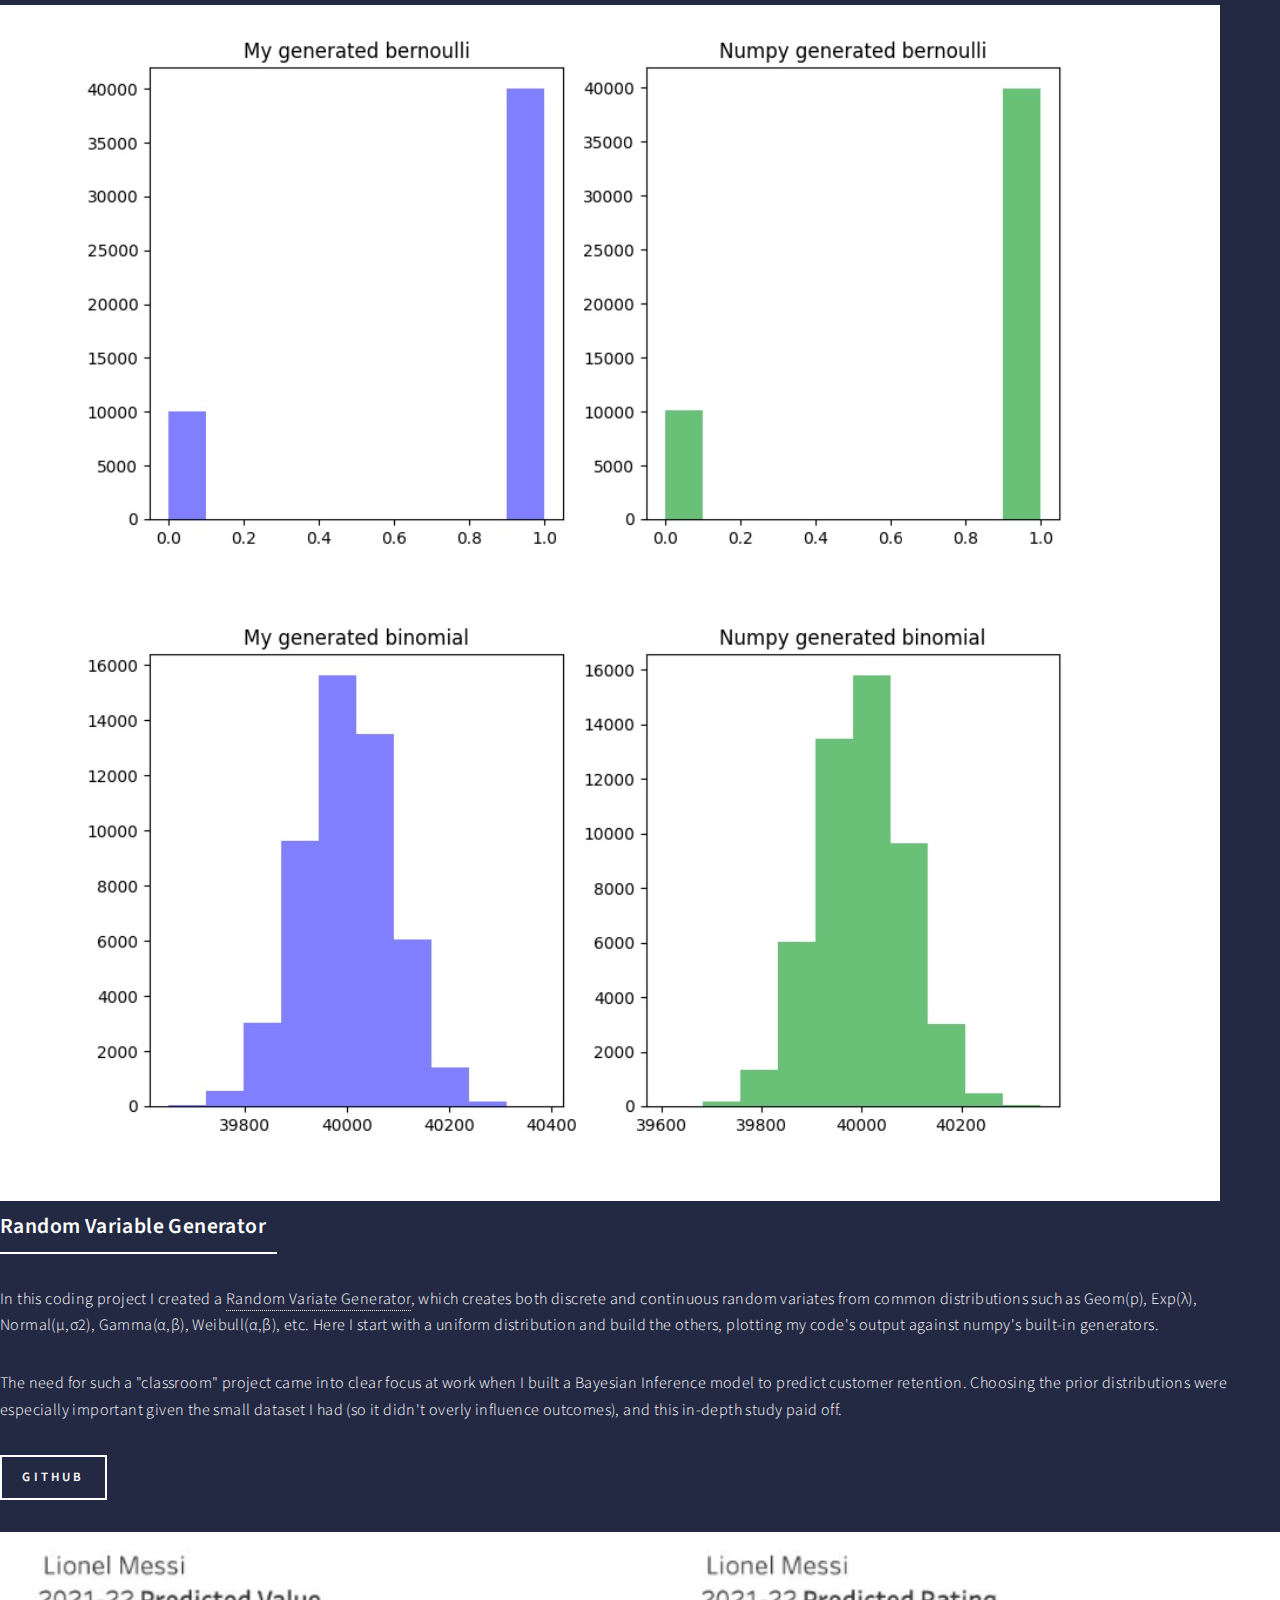
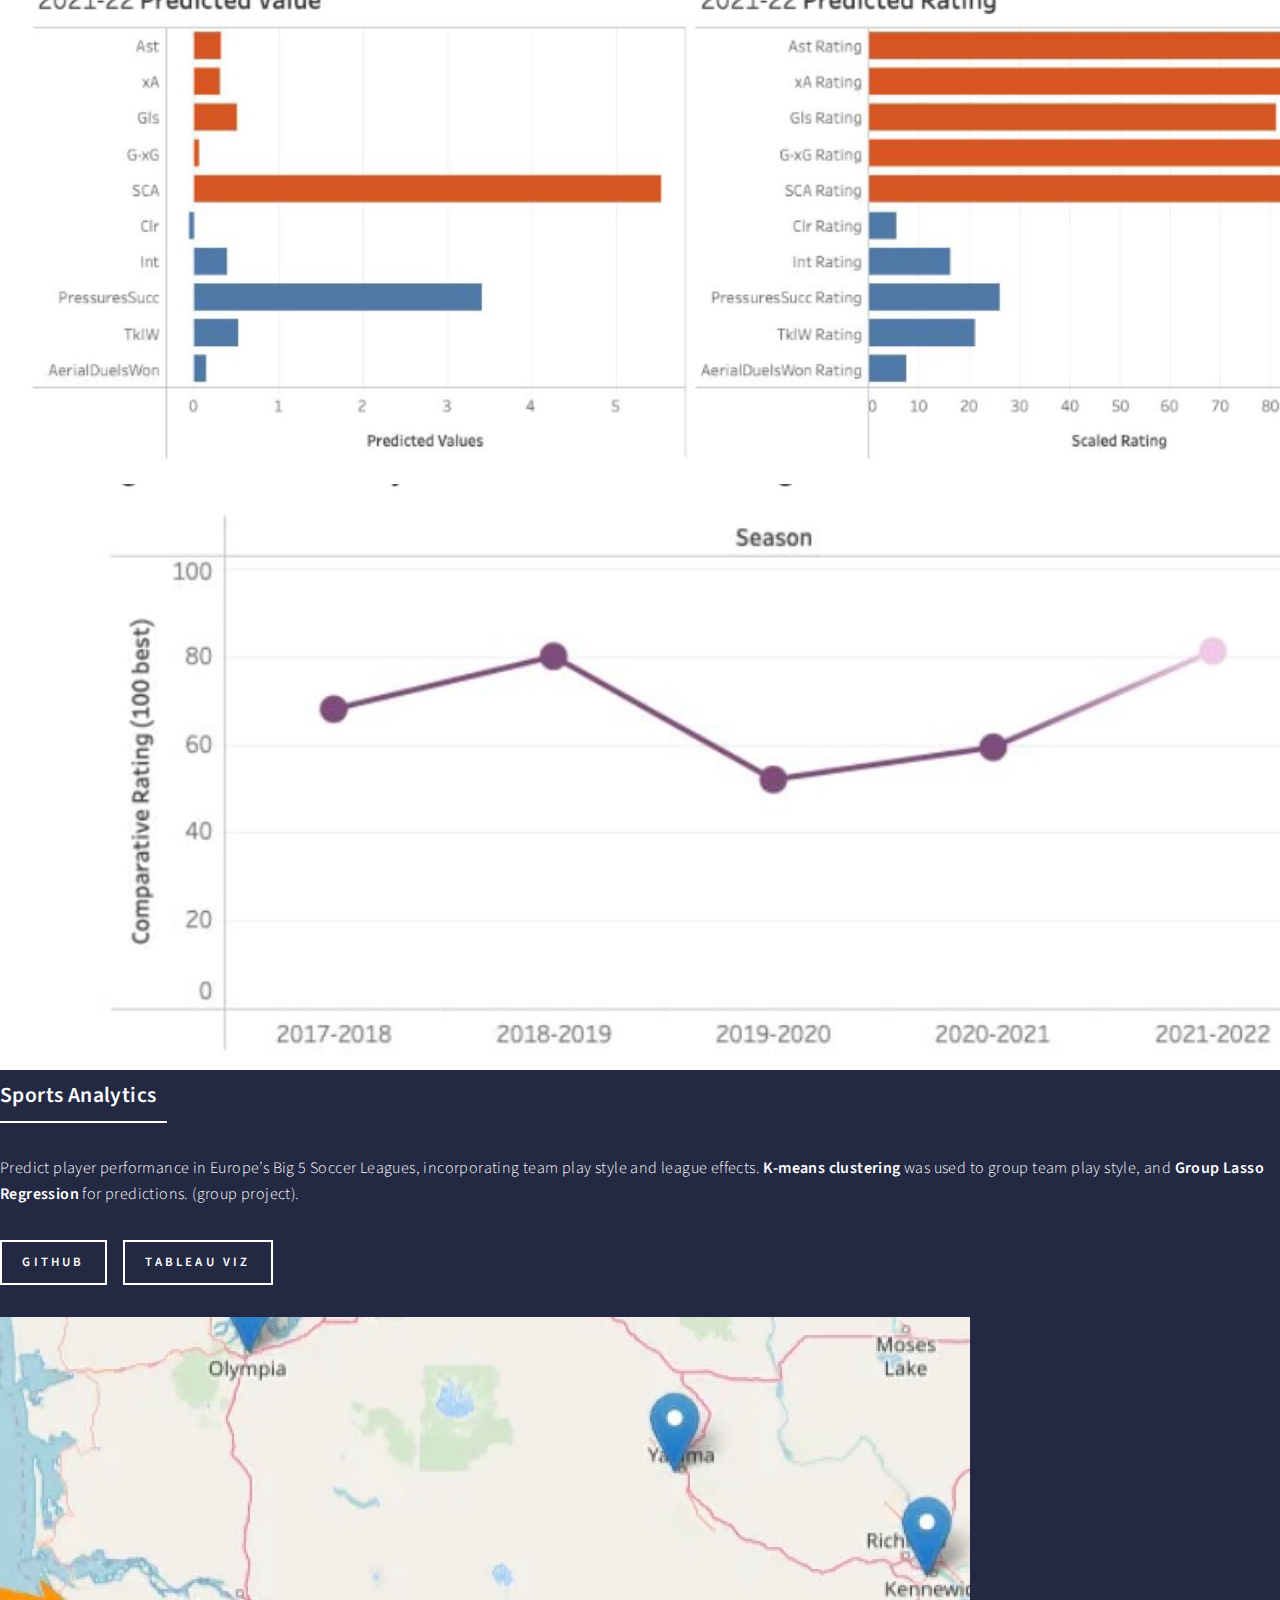
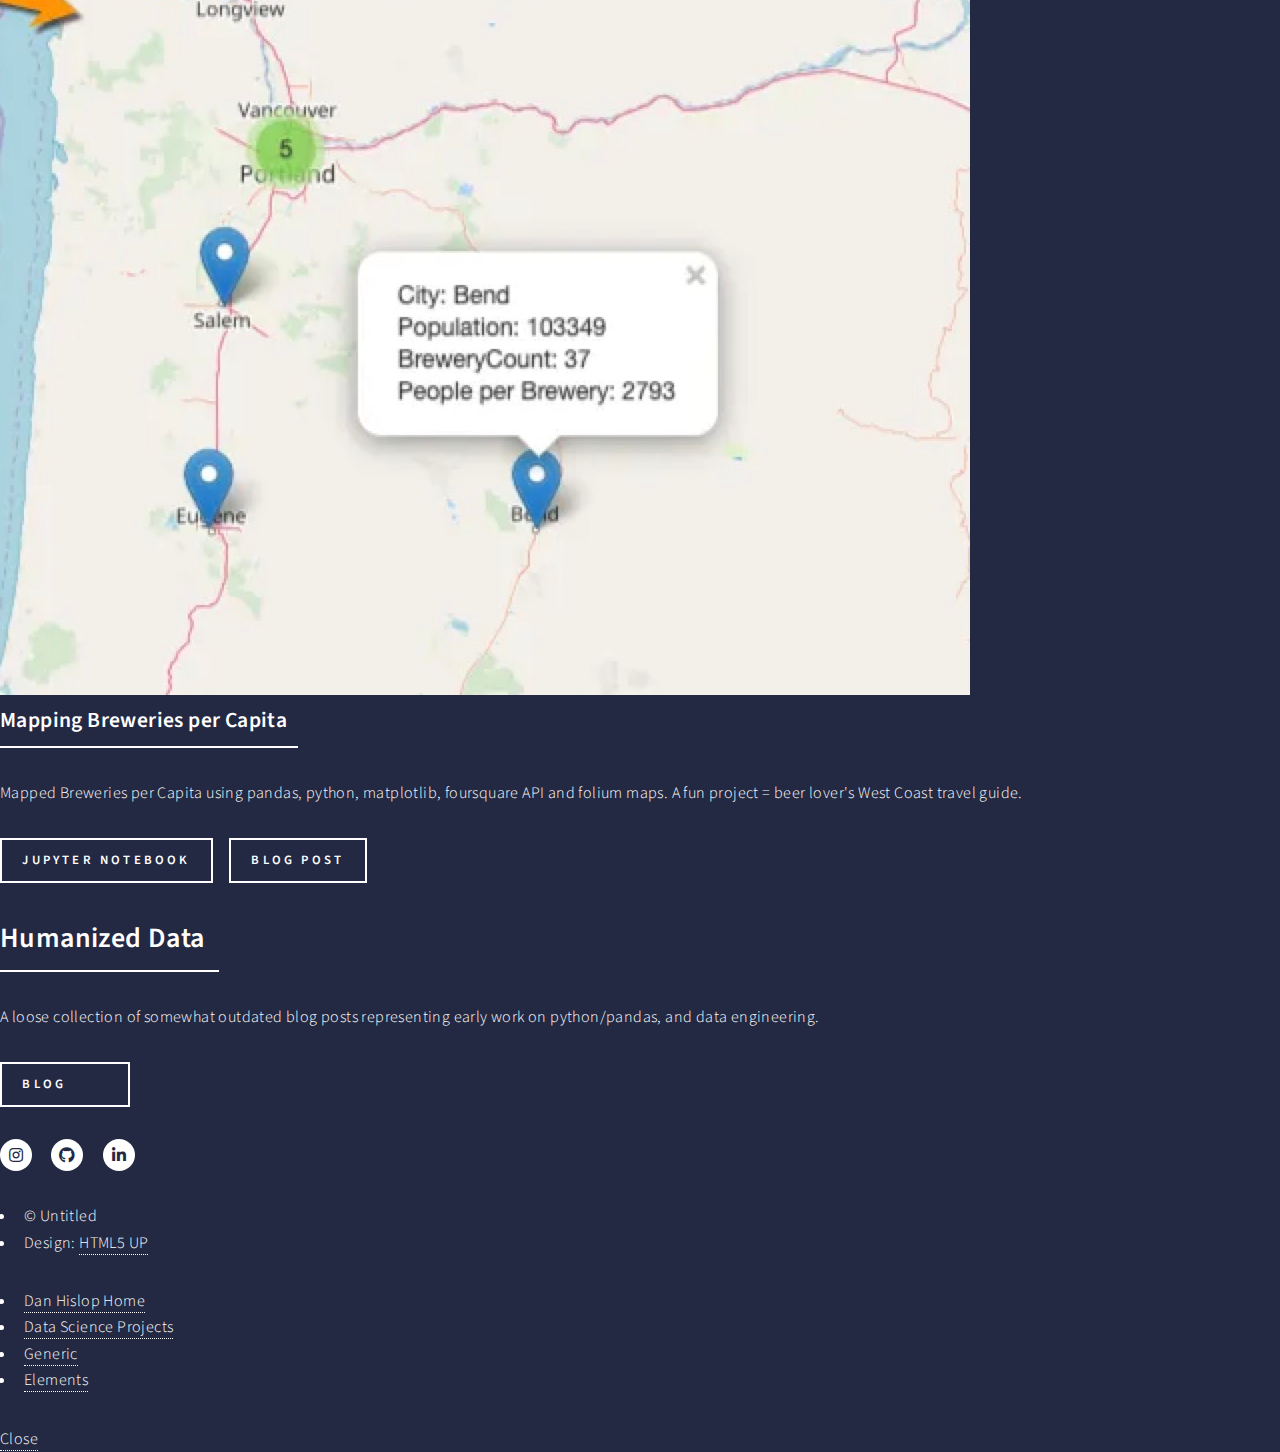
<file: docs/landing.html>
<!DOCTYPE HTML>
<!--
	Forty by HTML5 UP
	html5up.net | @ajlkn
	Free for personal and commercial use under the CCA 3.0 license (html5up.net/license)
-->
<html>
	<head>
		<title>Dan Hislop Data Science</title>
		<meta charset="utf-8" />
		<meta name="viewport" content="width=device-width, initial-scale=1, user-scalable=no" />
		<link rel="stylesheet" href="assets/css/main.css" />
		<noscript><link rel="stylesheet" href="assets/css/noscript.css" /></noscript>
	</head>
	<body class="is-preload">

		<!-- Wrapper -->
			<div id="wrapper">

				<!-- Header -->
				<!-- Note: The "styleN" class below should match that of the banner element. -->
					<header id="header" class="alt style2">
						<a href="index.html" class="logo"><strong>Dan Hislop</strong> <span></span></a>
						<nav>
							<a href="#menu">Menu</a>
						</nav>
					</header>

				<!-- Menu -->
					<nav id="menu">
						<ul class="links">
							<li><a href="index.html">Dan Hislop Home</a></li>
							<li><a href="landing.html">Data Science Projects</a></li>
							<li><a href="generic.html">Generic</a></li>
							<li><a href="elements.html">Elements</a></li>
						</ul>
						<!-- <ul class="actions stacked">
							<li><a href="#" class="button primary fit">Get Started</a></li>
							<li><a href="#" class="button fit">Log In</a></li>
						</ul> -->
					</nav>

				<!-- Banner -->
				<!-- Note: The "styleN" class below should match that of the header element. -->
					<section id="banner" class="style2">
						<div class="inner">
							<span class="image">
								<img src="images/pic07.jpg" alt="" />
							</span>
							<header class="major">
								<h1>Dan Hislop</h1>
							</header>
							<div class="content">
								<p>Selected highlights of Machine Learning and Analytics Projects</p>
							</div>
						</div>
					</section>

				<!-- Main -->
					<div id="main">

						<!-- One -->
							<!-- <section id="one">
								<div class="inner">
									<header class="major">
										<h2>Project List</h2>
									</header>
									<p>Project summaries, write-ups, and links to code where work-related privacy allows.</p>
								</div>
							</section> -->

						<!-- Two -->
							<section id="two" class="spotlights">
								<section>
								<!-- SEASONALITY-->
									<a href="generic.html" class="image">
										<img src="images/seasonal_tableau.jpeg" alt="" data-position="center center" />
									</a>
									<div class="content">
										<div class="inner">
											<header class="major">
												<h3>Seasonally Adjusted Projections</h3>
											</header>
											<p>I recently faced a challenge to help a Customer Support department predict customer call volume: how many phone calls might arrive next month?
												The problem: customers have widely varying volumes, different seasonal patterns, and not always enough history.</p>

											<p>This time-series analysis required seasonal decomposition in a way that addressed these challenges.
												By developing a portable metric called "Monthly Seasonal Percentage", I was able to move beyond individual customers to detect industry seasonality
												and with that, expand the projections to customers without year over year history.
												Read more about the project <a href="https://medium.com/datadream/seasonally-adjusted-usage-projections-c7465f23ee3d">here</a>. </p>

											<ul class="actions">
												<li><a href="https://medium.com/datadream/seasonally-adjusted-usage-projections-c7465f23ee3d" class="button">Blog Post</a>
												</li>
											</ul>
										</div>
									</div>
								</section>
								<!-- DISTRIBUTIONS-->
								<section>
									<a href="generic.html" class="image">
										<img src="images/distributions.jpeg" alt="" data-position="top center" />
									</a>
									<div class="content">
										<div class="inner">
											<header class="major">
												<h3>Random Variable Generator</h3>
											</header>
											<p>In this coding project I created a  <a href="https://github.com/danhislop/Projects/blob/master/RVDistributions/README.md">Random Variate Generator</a>, which creates both discrete and continuous random variates from common distributions such as Geom(p), Exp(λ), Normal(μ,σ2), Gamma(α,β), Weibull(α,β), etc. Here I start with a uniform distribution and build the others, plotting my code's output against numpy's built-in generators.</p>

											<p> The need for such a "classroom" project came into clear focus at work when I built a Bayesian Inference model to predict customer retention. Choosing the prior distributions were especially important given the small dataset I had (so it didn't overly influence outcomes), and this in-depth study paid off.</p>
											<ul class="actions">
												<li><a href="https://github.com/danhislop/Projects/blob/master/RVDistributions/README.md" class="button">Github </a></li>
											</ul>
										</div>
									</div>
								</section>
								<!-- SOCCER-->
								<section>
									<a href="generic.html" class="image">
										<img src="images/messi.jpeg" alt="" data-position="25% 25%" />
									</a>
									<div class="content">
										<div class="inner">
											<header class="major">
												<h3>Sports Analytics</h3>
											</header>
											<p>Predict player performance in Europe’s Big 5 Soccer Leagues, incorporating team play style and league effects. <b>K-means clustering</b> was used to group team play style, and <b>Group Lasso Regression</b> for predictions. (group project).</p>
											<ul class="actions">
												<li><a href="https://github.com/agushansky/player_performance_predictions" class="button">Github</a></li>
												<li><a href="https://public.tableau.com/app/profile/dan.hislop/viz/2021-22PlayerPredictionsforEuropesBig5FootballLeagues/PlayerViewer" class="button">Tableau Viz</a></li>
											</ul>
										</div>
									</div>
								</section>
								<!-- BREWERIES-->
								<section>
									<a href="generic.html" class="image">
										<img src="images/brewery.jpeg" alt="" data-position="25% 25%" />
									</a>
									<div class="content">
										<div class="inner">
											<header class="major">
												<h3>Mapping Breweries per Capita</h3>
											</header>
											<p>Mapped Breweries per Capita using pandas, python, matplotlib, foursquare API and folium maps. A fun project = beer lover's West Coast travel guide.</p>
											<ul class="actions">
												<li><a href="https://github.com/danhislop/Posts/blob/master/BeerBoroughs_CapstoneProject.ipynb" class="button">Jupyter Notebook</a></li>
												<li><a href="https://medium.com/datadream/beer-boroughs-f9432e1859d3" class="button">Blog Post</a></li>

											</ul>
										</div>
									</div>
								</section>
							</section>

						<!-- Three -->
							<section id="three">
								<div class="inner">
									<header class="major">
										<h2>Humanized Data</h2>
									</header>
									<p>A loose collection of somewhat outdated blog posts representing early work on python/pandas, and data engineering.</p>
									<ul class="actions">
										<li><a href="https://medium.com/datadream" class="button next">Blog</a></li>
									</ul>
								</div>
							</section>

					</div>

				<!-- Contact -->
					<!-- <section id="contact">
						<div class="inner">
							<section>
								<form method="post" action="#">
									<div class="fields">
										<div class="field half">
											<label for="name">Name</label>
											<input type="text" name="name" id="name" />
										</div>
										<div class="field half">
											<label for="email">Email</label>
											<input type="text" name="email" id="email" />
										</div>
										<div class="field">
											<label for="message">Message</label>
											<textarea name="message" id="message" rows="6"></textarea>
										</div>
									</div>
									<ul class="actions">
										<li><input type="submit" value="Send Message" class="primary" /></li>
										<li><input type="reset" value="Clear" /></li>
									</ul>
								</form>
							</section>
							<section class="split">
								<section>
									<div class="contact-method">
										<span class="icon solid alt fa-envelope"></span>
										<h3>Email</h3>
										<a href="#">information@untitled.tld</a>
									</div>
								</section>
								<section>
									<div class="contact-method">
										<span class="icon solid alt fa-phone"></span>
										<h3>Phone</h3>
										<span>(000) 000-0000 x12387</span>
									</div>
								</section>
								<section>
									<div class="contact-method">
										<span class="icon solid alt fa-home"></span>
										<h3>Address</h3>
										<span>1234 Somewhere Road #5432<br />
										Nashville, TN 00000<br />
										United States of America</span>
									</div>
								</section>
							</section>
						</div>
					</section> -->

				<!-- Footer -->
				<footer id="footer">
					<div class="inner">
						<ul class="icons">
							<!-- <li><a href="#" class="icon brands alt fa-twitter"><span class="label">Twitter</span></a></li> -->
							<li><a href="https://www.instagram.com/weekendswell" class="icon brands alt fa-instagram"><span class="label">Instagram</span></a></li>
							<li><a href="https://github.com/danhislop" class="icon brands alt fa-github"><span class="label">GitHub</span></a></li>
							<li><a href="https://www.linkedin.com/in/danhislop/" class="icon brands alt fa-linkedin-in"><span class="label">LinkedIn</span></a></li>
						</ul>
						<ul class="copyright">
							<li>&copy; Untitled</li><li>Design: <a href="https://html5up.net">HTML5 UP</a></li>
						</ul>
					</div>
				</footer>

			</div>

		<!-- Scripts -->
			<script src="assets/js/jquery.min.js"></script>
			<script src="assets/js/jquery.scrolly.min.js"></script>
			<script src="assets/js/jquery.scrollex.min.js"></script>
			<script src="assets/js/browser.min.js"></script>
			<script src="assets/js/breakpoints.min.js"></script>
			<script src="assets/js/util.js"></script>
			<script src="assets/js/main.js"></script>

	</body>
</html>
</file>
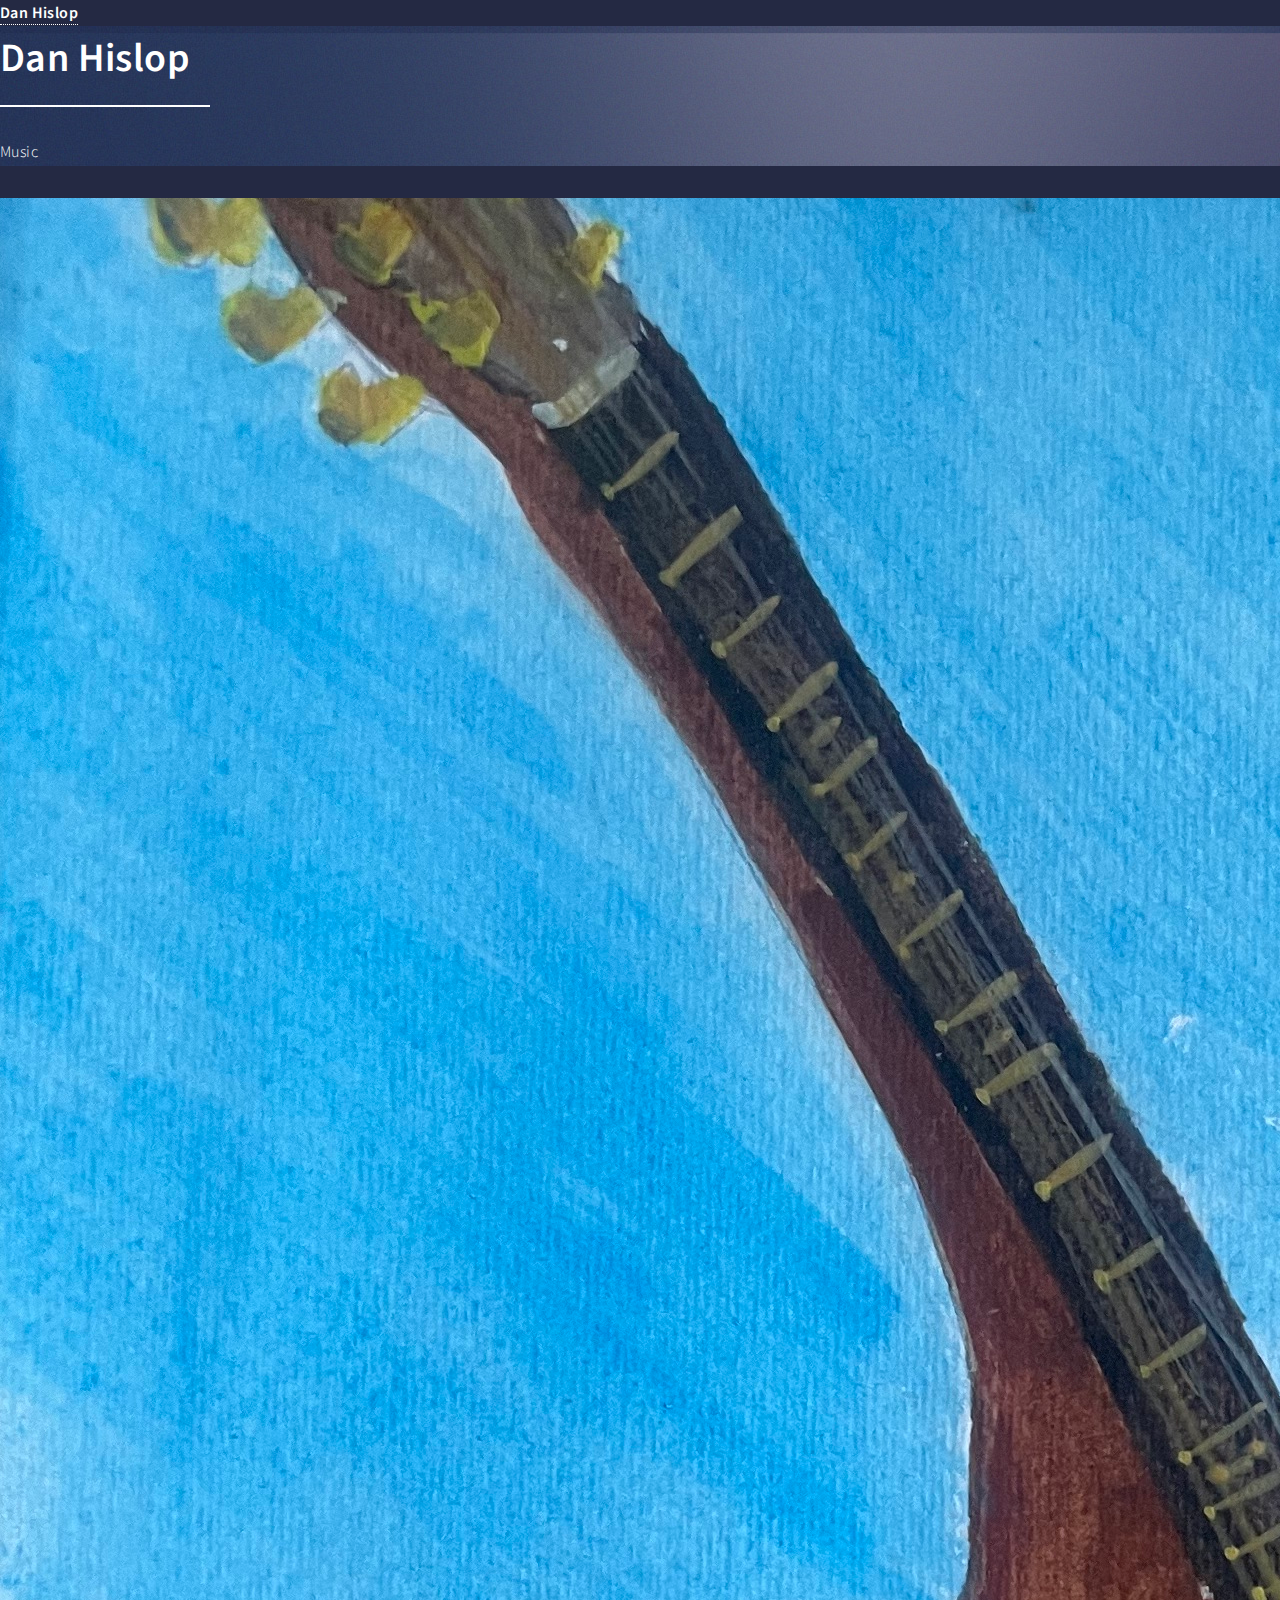
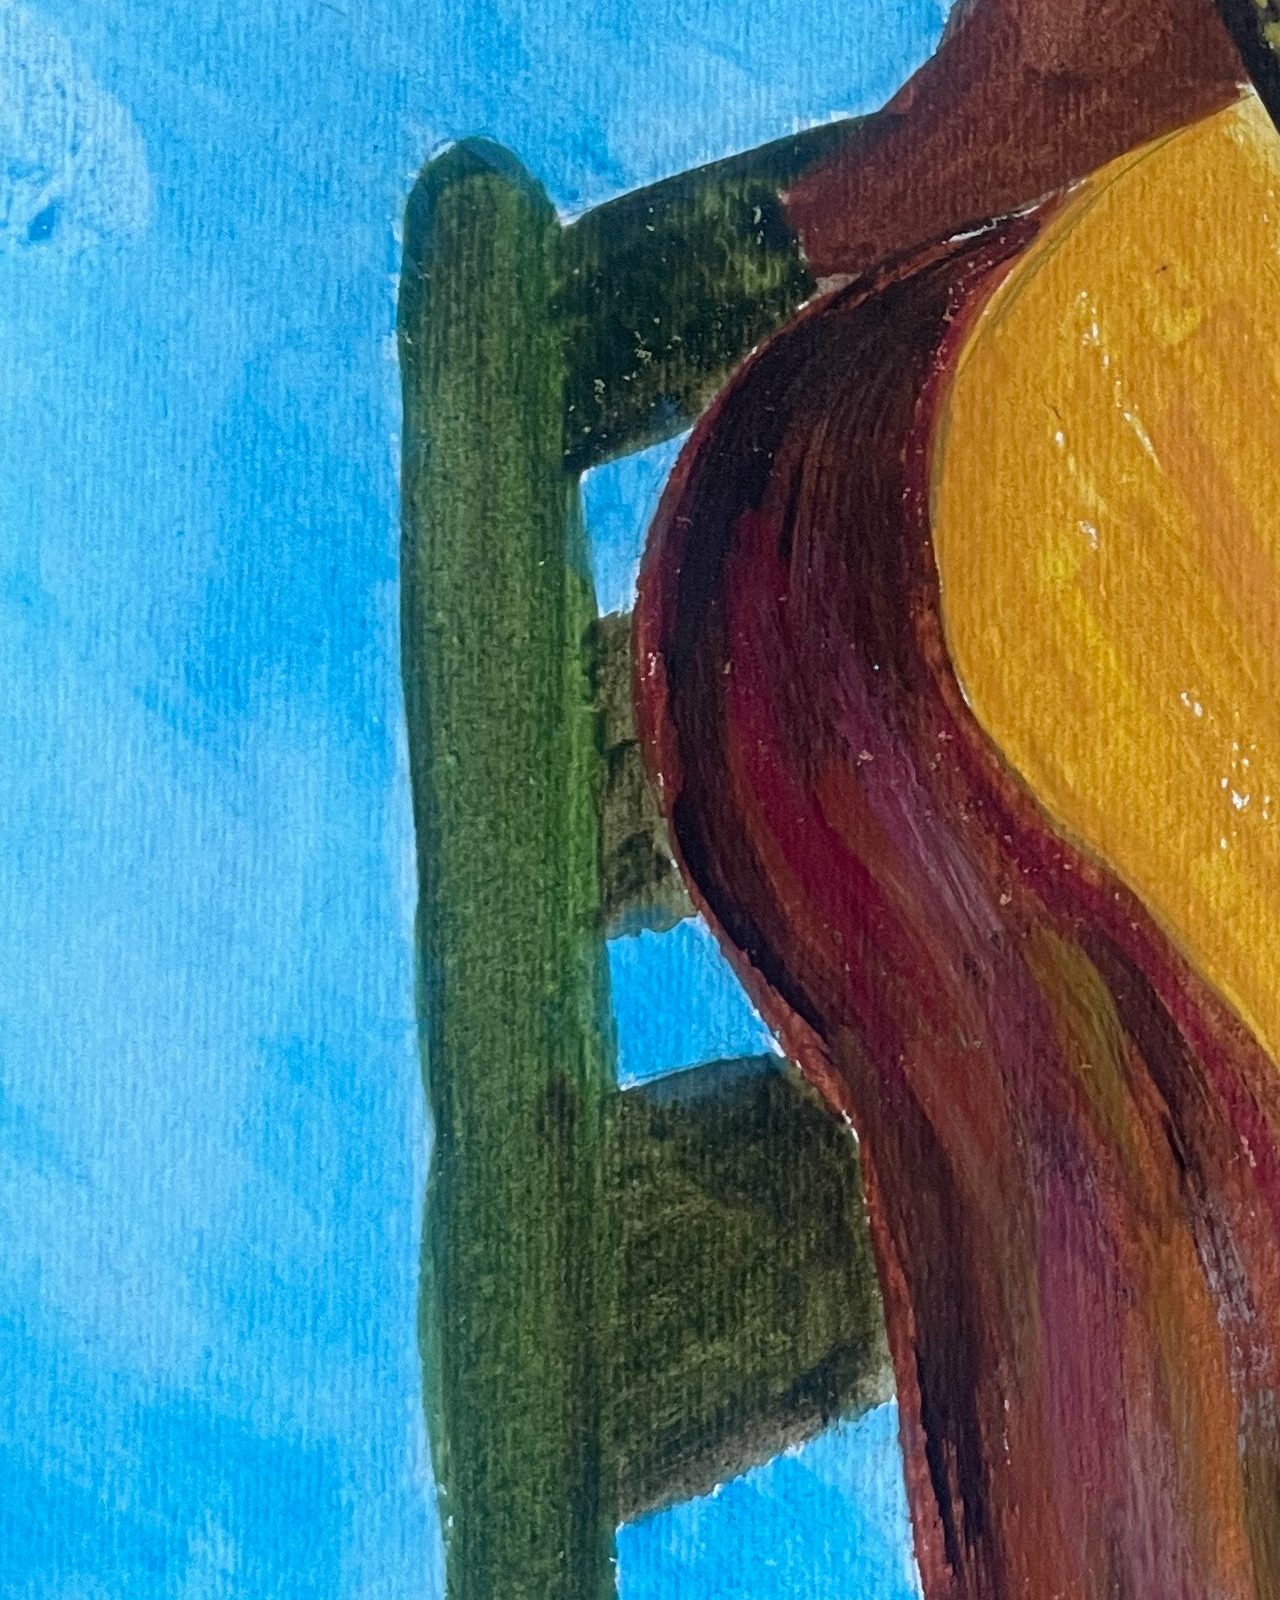
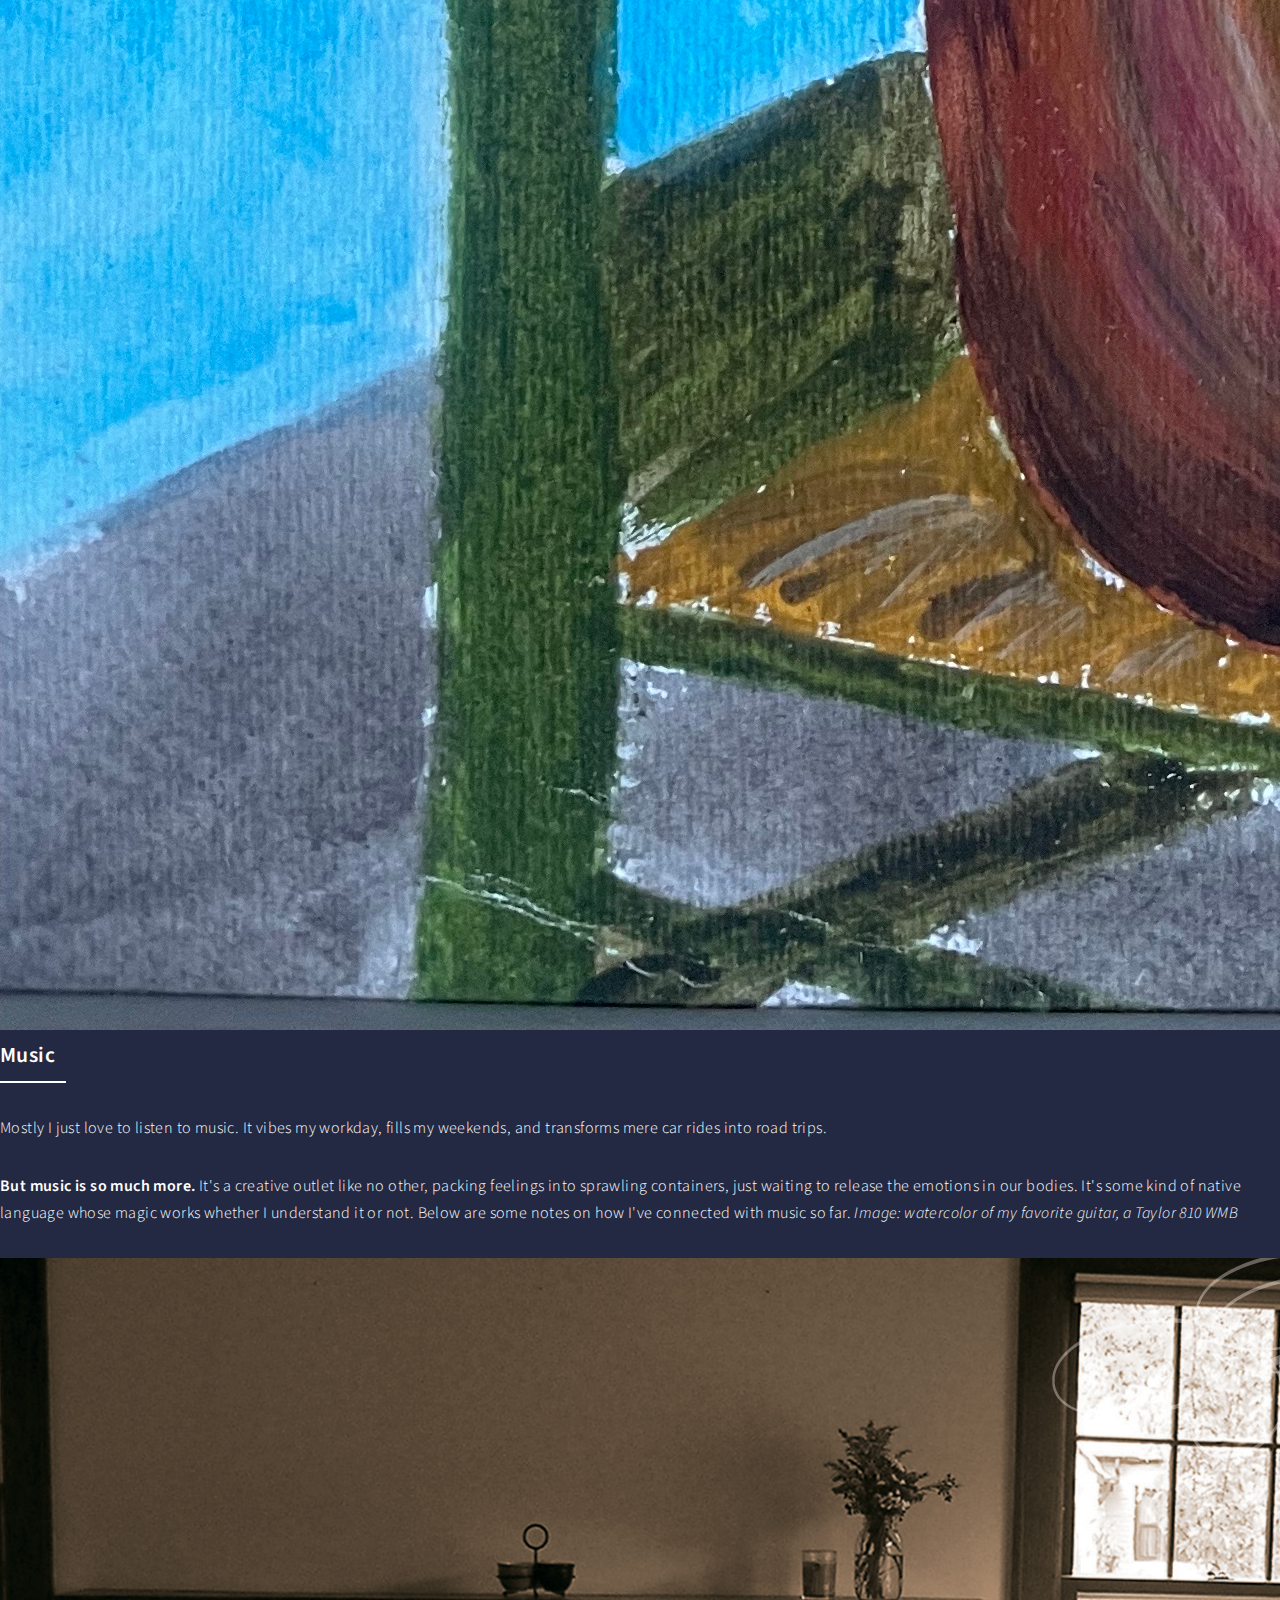
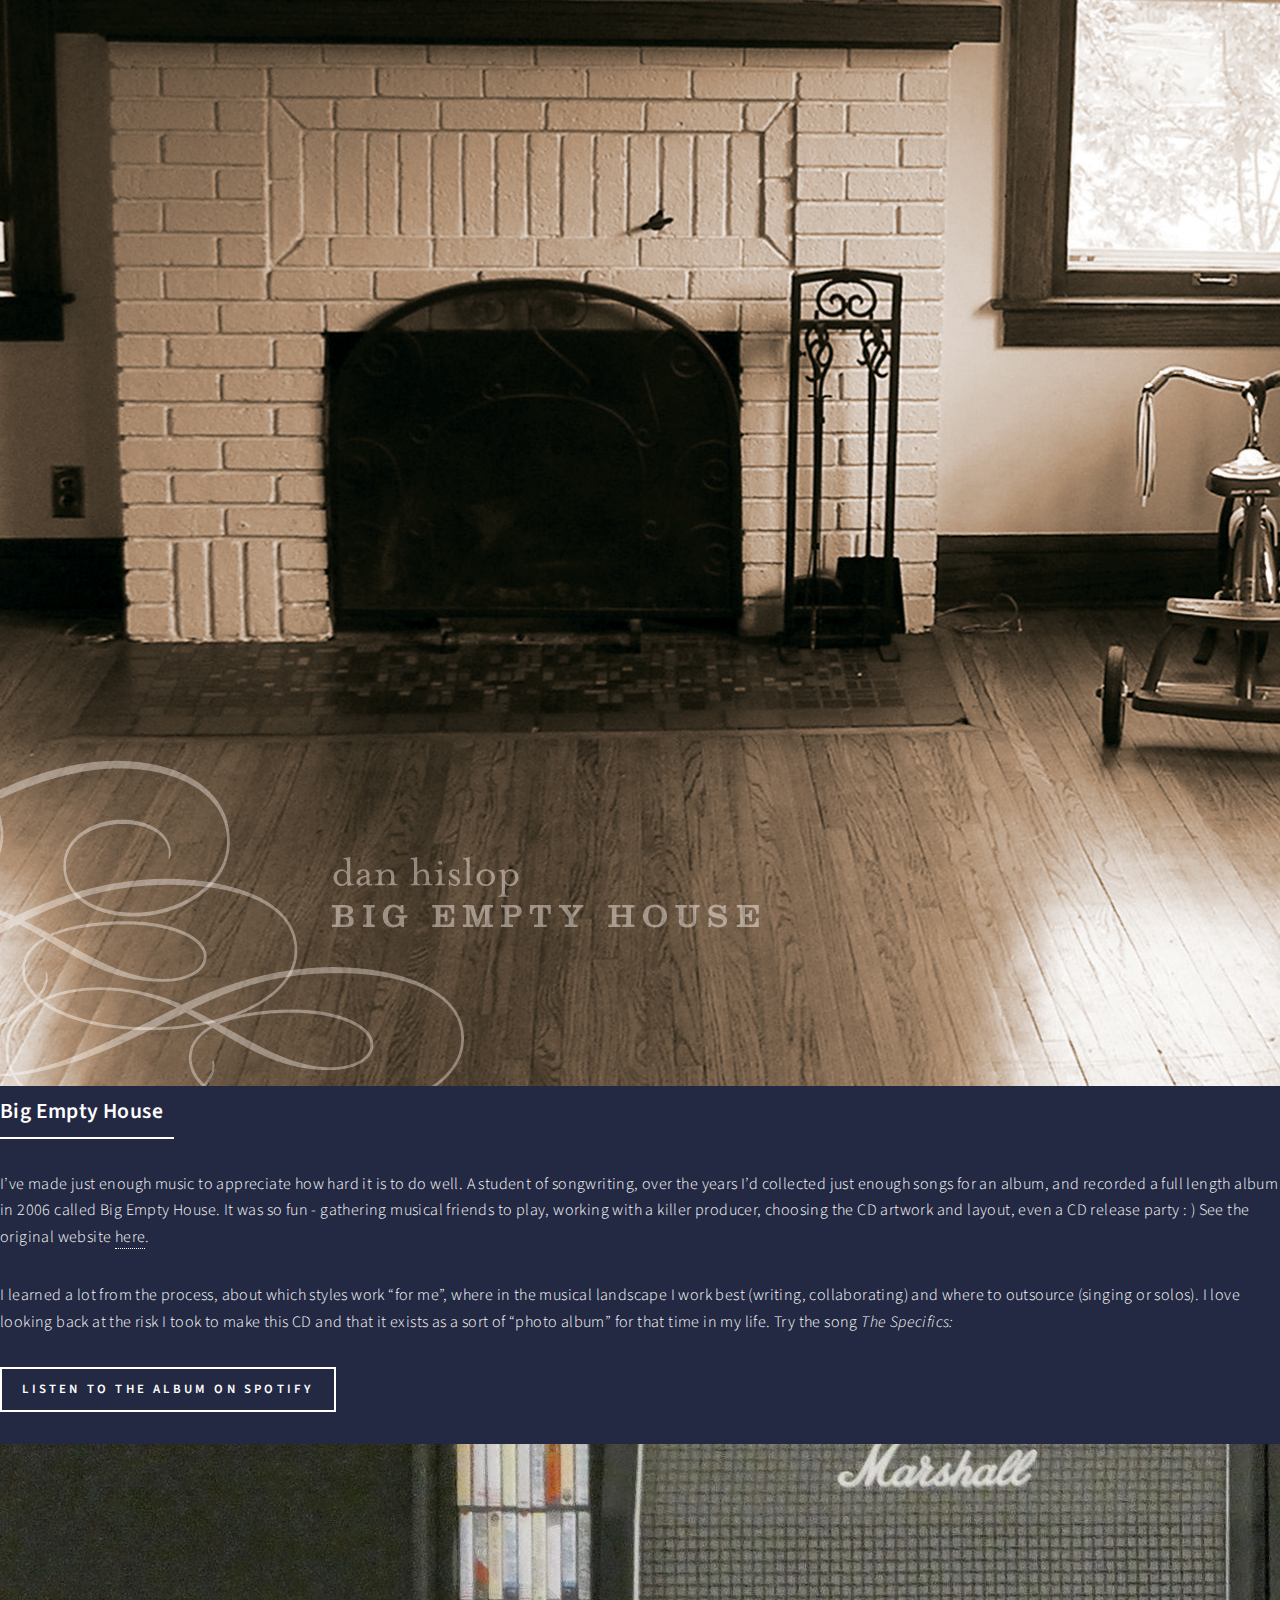
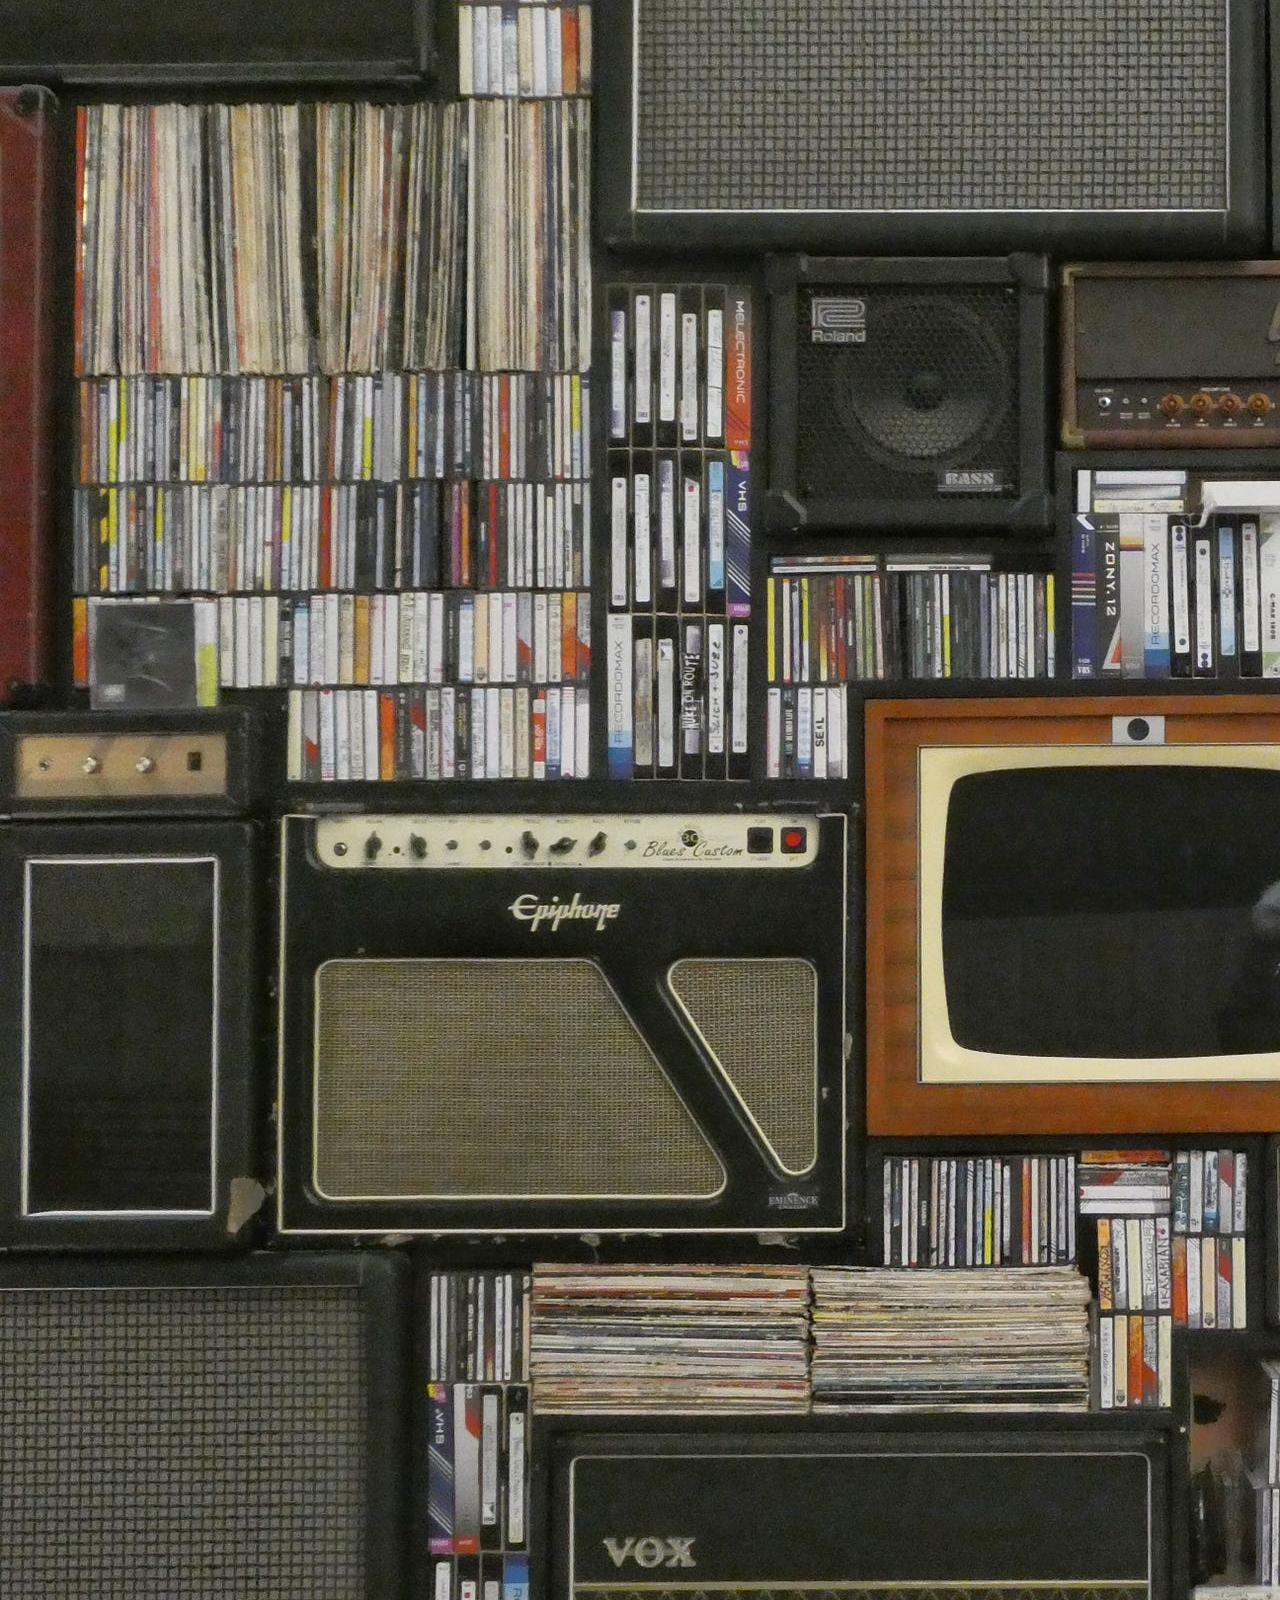
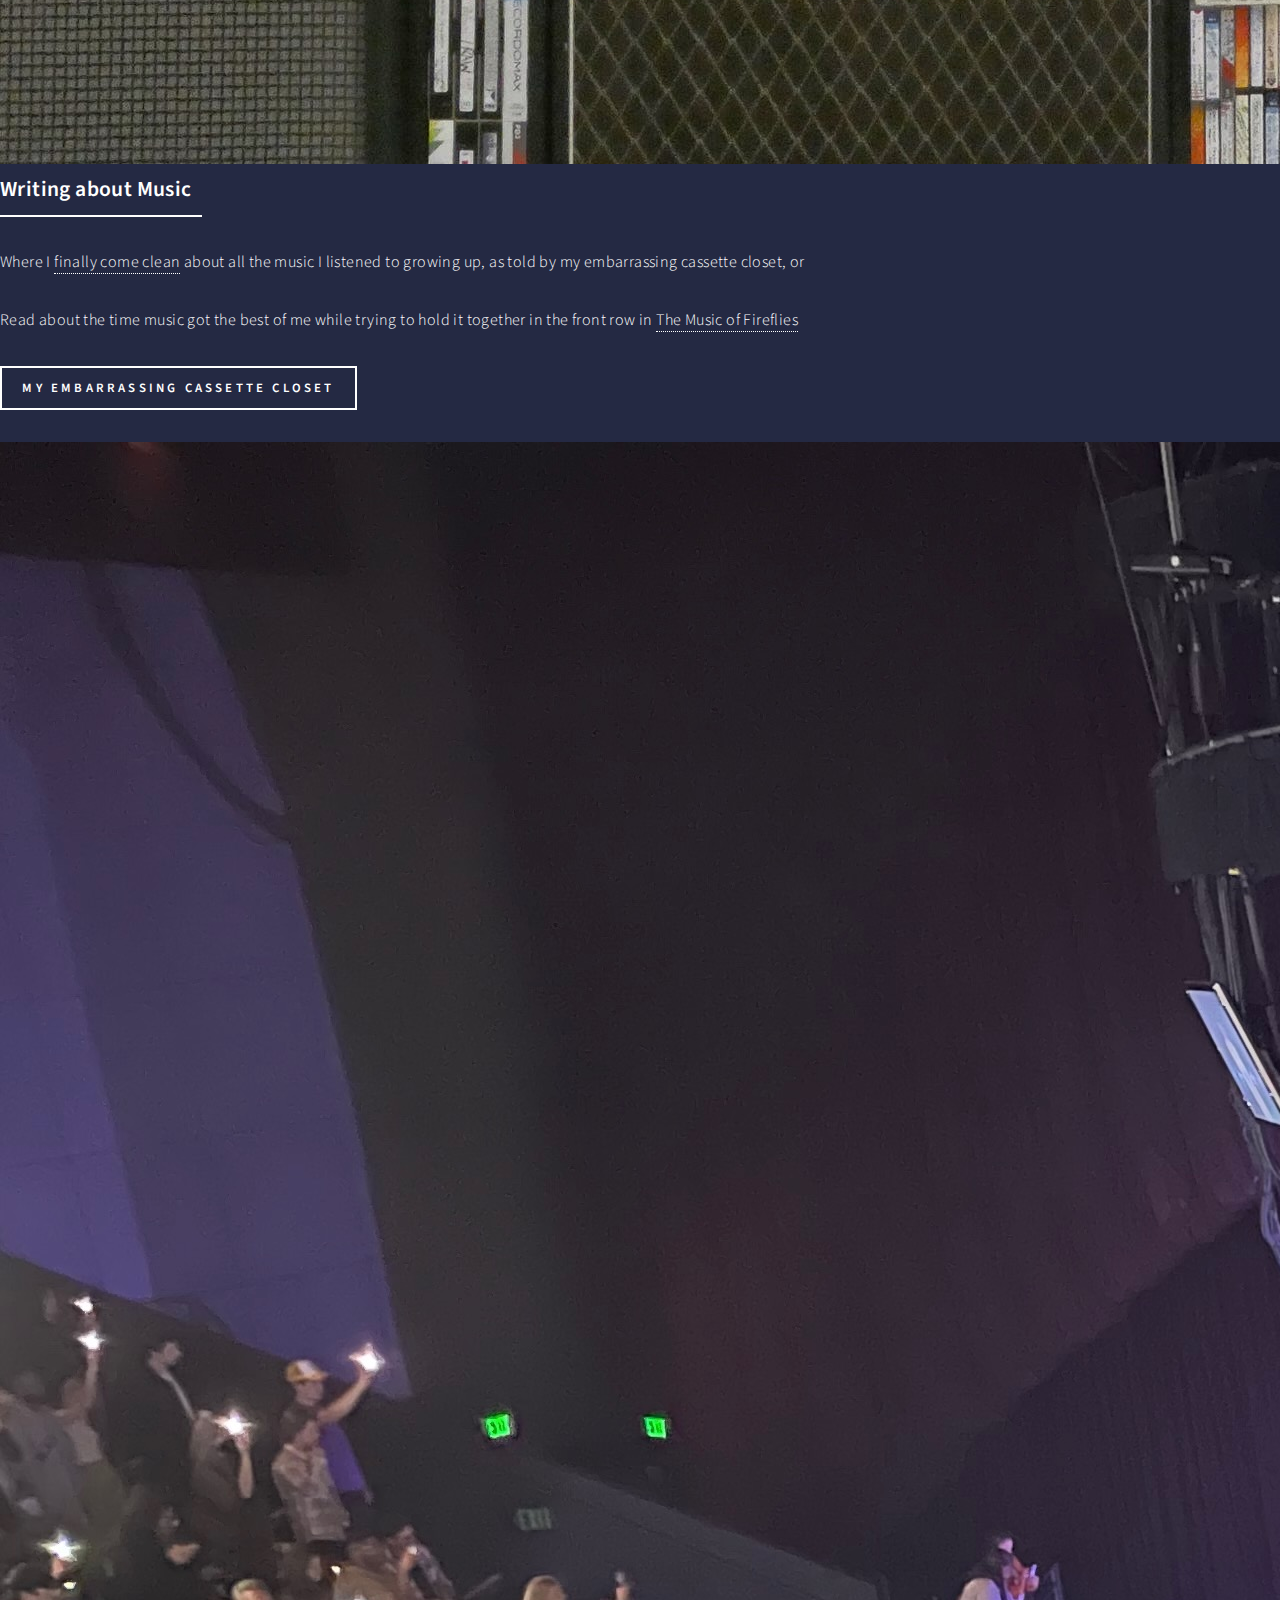
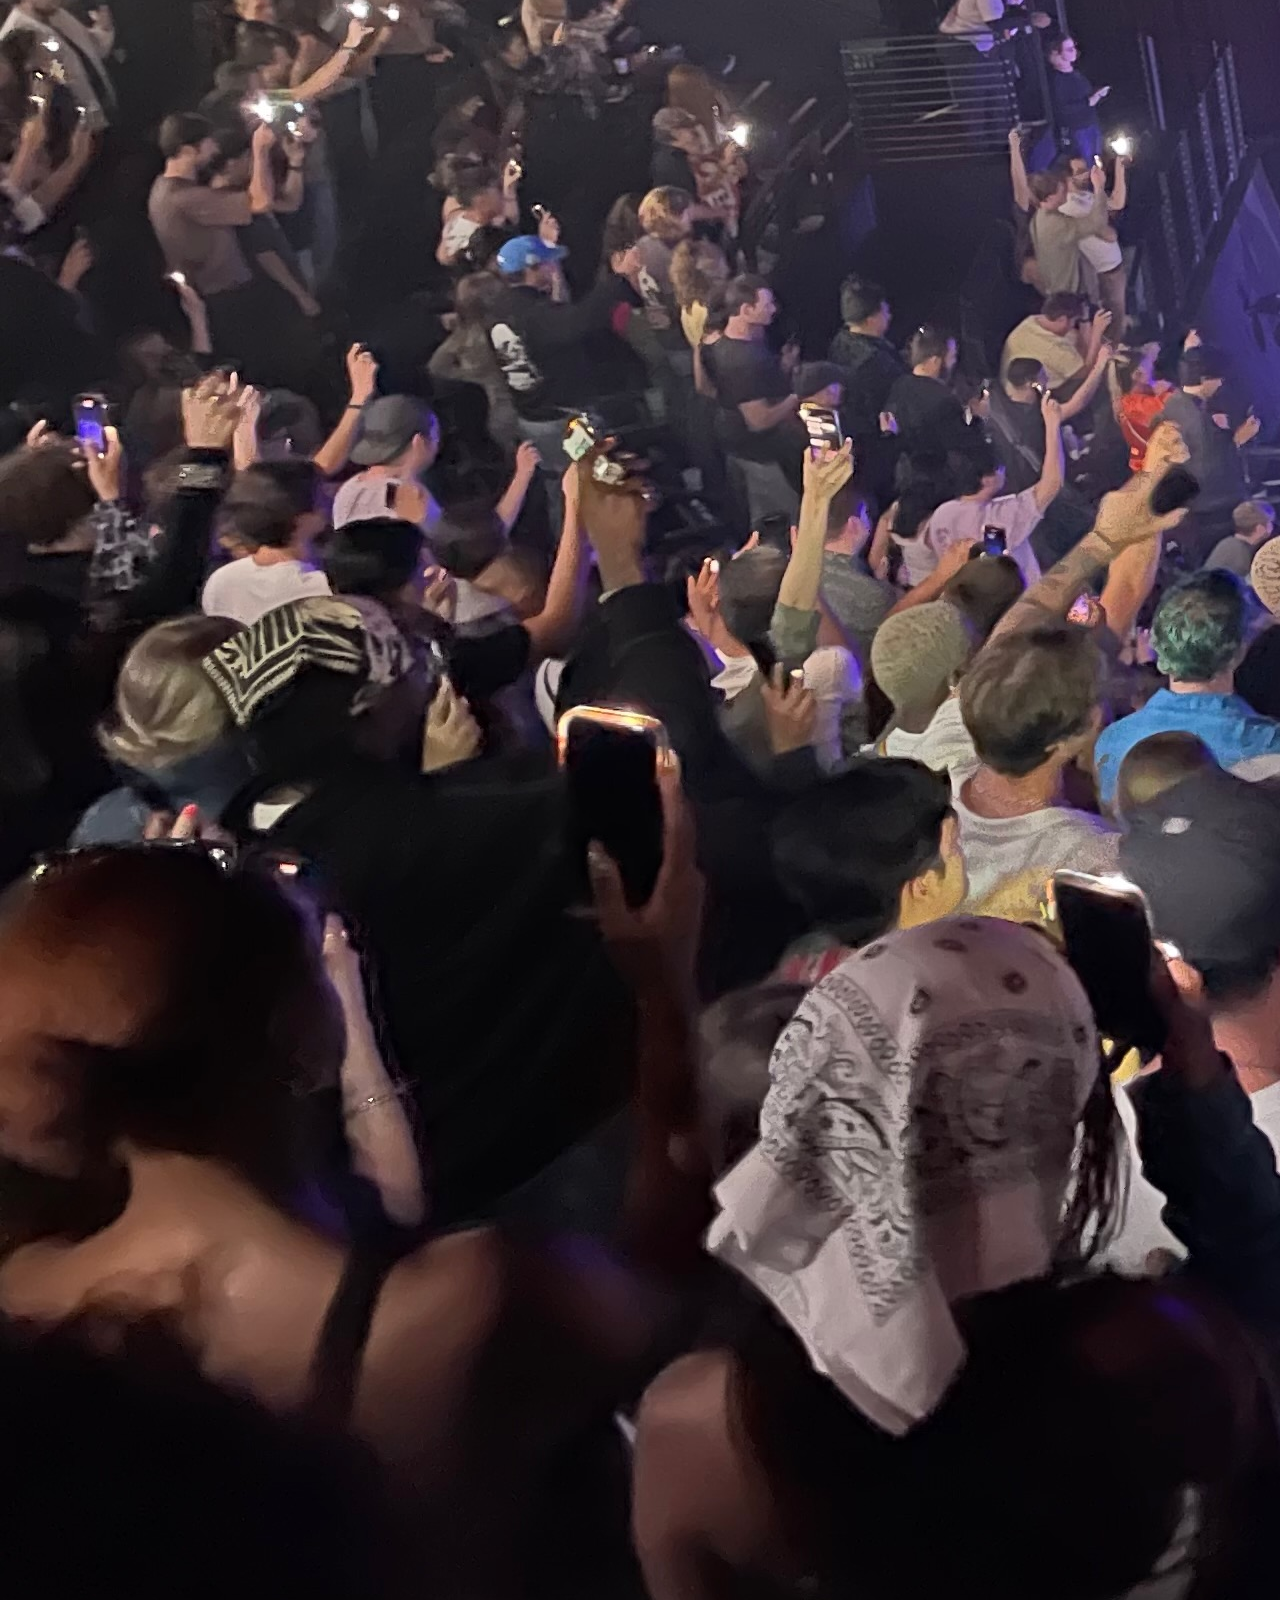
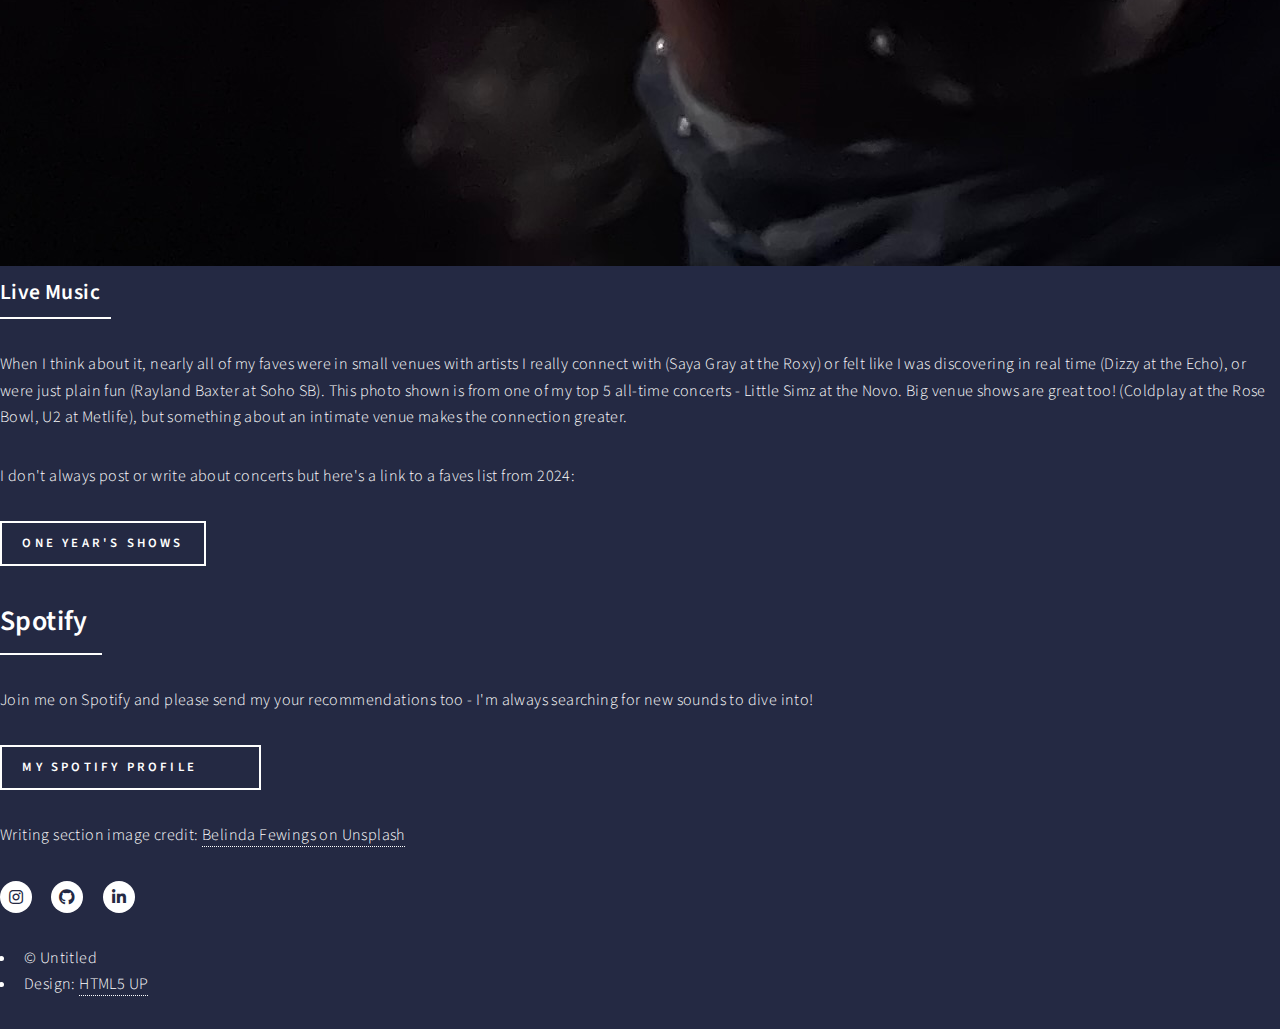
<file: docs/music.html>
<!DOCTYPE HTML>
<!--
	Forty by HTML5 UP
	html5up.net | @ajlkn
	Free for personal and commercial use under the CCA 3.0 license (html5up.net/license)
-->
<html>
	<head>
		<title>Dan Hislop Music</title>
		<meta charset="utf-8" />
		<meta name="viewport" content="width=device-width, initial-scale=1, user-scalable=no" />
		<link rel="stylesheet" href="assets/css/main.css" />
		<noscript><link rel="stylesheet" href="assets/css/noscript.css" /></noscript>
	</head>
	<body class="is-preload">

		<!-- Wrapper -->
			<div id="wrapper">

				<!-- Header -->
				<!-- Note: The "styleN" class below should match that of the banner element. -->
					<header id="header" class="alt style2">
						<a href="index.html" class="logo"><strong>Dan Hislop</strong> <span></span></a>
						<!-- <nav>
							<a href="#menu">Menu</a>
						</nav> -->
					</header>

				<!-- Menu -->
					<!-- <nav id="menu">
						<ul class="links">
							<li><a href="index.html">Dan Hislop Home</a></li>
							<li><a href="datascience.html">Data Science Projects</a></li> -->
							<!-- <li><a href="generic.html">Generic</a></li>
							<li><a href="elements.html">Elements</a></li> -->
						<!-- </ul> -->
						<!-- <ul class="actions stacked">
							<li><a href="#" class="button primary fit">Get Started</a></li>
							<li><a href="#" class="button fit">Log In</a></li>
						</ul> -->
					<!-- </nav> -->

				<!-- Banner -->
				<!-- Note: The "styleN" class below should match that of the header element. -->
					<section id="banner" class="style2">
						<div class="inner">
							<span class="image">
								<img src="images/pic07.jpg" alt="" />
							</span>
							<header class="major">
								<h1>Dan Hislop</h1>
							</header>
							<div class="content">
								<p>Music</p>
							</div>
						</div>
					</section>

				<!-- Main -->
					<div id="main">

						<!-- One -->
							<!-- <section id="one">
								<div class="inner">
									<header class="major">
										<h2>Project List</h2>
									</header>
									<p>Project summaries, write-ups, and links to code where work-related privacy allows.</p>
								</div>
							</section> -->

						<!-- Two -->
							<section id="two" class="spotlights">
								<section>
								<!-- LISTEN -->
									<a href="music.html" class="image">
										<img src="images/guitar_watercolor.jpg" alt="" data-position="center center" />
									</a>
									<div class="content">
										<div class="inner">
											<header class="major">
												<h3>Music</h3>
											</header>
											<p>Mostly I just love to listen to music. It vibes my workday, fills my weekends, and transforms mere car rides into road trips.</p>

											<p><b>But music is so much more.</b> It's a creative outlet like no other, packing feelings into sprawling containers, just waiting to release the emotions in our bodies. 
												It's some kind of native language whose magic works whether I understand it or not. Below are some notes on how I've connected with music so far. <i> Image: watercolor of my favorite guitar, a Taylor 810 WMB</i></p>

										</div>
									</div>
								</section>
								<!-- ALBUM -->
								<section>
									<a href="https://open.spotify.com/album/3E8yaQrtpBJSzLjPfnsCFM?si=5dbRfh7ERISJF5oFJOoVuA" class="image">
										<img src="images/big_empty_house_cover.jpg" alt="" data-position="center center" />
									</a>
									<div class="content">
										<div class="inner">
											<header class="major">
												<h3>Big Empty House</h3>
											</header>
											<p>I’ve made just enough music to appreciate how hard it is to do well. A student of songwriting, over the years I’d collected just enough songs for an album, and recorded a full length album in 2006 called Big Empty House.
												It was so fun - gathering musical friends to play, working with a killer producer, choosing the CD artwork and layout, even a CD release party : )  See the original website <a href="big_empty_house/index.html" class="link">here</a>.</p>

											<p>I learned a lot from the process, about which styles work “for me”, where in the musical landscape I work best (writing, collaborating) and where to outsource (singing or solos). I love looking back at the risk I took to make this CD and that it exists as a sort of “photo album” for that time in my life. Try the song <i>The Specifics:</i> </p>
											<ul class="actions">
												<li>  <a href="https://open.spotify.com/album/3E8yaQrtpBJSzLjPfnsCFM?si=5dbRfh7ERISJF5oFJOoVuA" class="button">Listen to the album on Spotify</a> </li> 
											</ul>
											
										</div>
									</div>
								</section>
								<!-- WRITING -->
								<section>
									<a href="https://medium.com/weekendswell/cassettes-in-the-closet-549694cac1bf" class="image">
										<img src="images/cassette_wall.jpg" alt="" data-position="center center" />
									</a>
									<div class="content">
										<div class="inner">
											<header class="major">
												<h3>Writing about Music</h3>
											</header>

											<p>Where I <a href="https://medium.com/weekendswell/cassettes-in-the-closet-549694cac1bf">finally come clean</a> about all the music I listened to growing up, as told by my embarrassing cassette closet, or </p>
											<p>Read about the time music got the best of me while trying to hold it together in the front row in <a href="https://danhislop.substack.com/p/fireflies-and-music">The Music of Fireflies</a></p>

											<ul class="actions">
												<li><a href="https://medium.com/weekendswell/cassettes-in-the-closet-549694cac1bf" class="button">My embarrassing cassette closet </a></li>
											</ul>



										</div>
									</div>
								</section>
								<!-- LIVE -->
								<section>
									<a href="https://www.youtube.com/watch?v=Kl7EW0_c3R0" class="image">
										<img src="images/simz2.jpeg" alt="" data-position="center center" />
									</a>
									<div class="content">
										<div class="inner">
											<header class="major">
												<h3>Live Music</h3>
											</header>
											
											<p>When I think about it, nearly all of my faves were in small venues with artists I really connect with (Saya Gray at the Roxy) or felt like I was discovering in real time (Dizzy at the Echo), or were just plain fun (Rayland Baxter at Soho SB). This photo shown is from one of my top 5 all-time concerts - Little Simz at the Novo. Big venue shows are great too! (Coldplay at the Rose Bowl, U2 at Metlife), but something about an intimate venue makes the connection greater.</p>
											<p>I don't always post or write about concerts but here's a link to a faves list from 2024:</p>
											<ul class="actions">
												<li><a href="https://medium.com/fridayswell/dans-2024-tops-2f4ac77a1174" class="button">One year's shows </a></li>
											</ul>
										</div>
									</div>
								</section>

							</section>

						<!-- Three -->
							<section id="three">
								<div class="inner">
									<header class="major">
										<h2>Spotify</h2>
									</header>
									<p>Join me on Spotify and please send my your recommendations too - I'm always searching for new sounds to dive into!</p>
									<ul class="actions">
										<li><a href="https://open.spotify.com/user/goletagoodland?si=466bacf5f16c4a3c&nd=1&dlsi=735055f67b6146d7" class="button next">My Spotify Profile</a></li>
									</ul>

								<p>Writing section image credit: <a href="https://unsplash.com/@bel2000a?utm_source=unsplash&utm_medium=referral&utm_content=creditCopyText" target="_blank">Belinda Fewings on Unsplash</a></p>
								</div>
							</section>

					</div>

				<!-- Contact -->
					<!-- <section id="contact">
						<div class="inner">
							<section>
								<form method="post" action="#">
									<div class="fields">
										<div class="field half">
											<label for="name">Name</label>
											<input type="text" name="name" id="name" />
										</div>
										<div class="field half">
											<label for="email">Email</label>
											<input type="text" name="email" id="email" />
										</div>
										<div class="field">
											<label for="message">Message</label>
											<textarea name="message" id="message" rows="6"></textarea>
										</div>
									</div>
									<ul class="actions">
										<li><input type="submit" value="Send Message" class="primary" /></li>
										<li><input type="reset" value="Clear" /></li>
									</ul>
								</form>
							</section>
							<section class="split">
								<section>
									<div class="contact-method">
										<span class="icon solid alt fa-envelope"></span>
										<h3>Email</h3>
										<a href="#">information@untitled.tld</a>
									</div>
								</section>
								<section>
									<div class="contact-method">
										<span class="icon solid alt fa-phone"></span>
										<h3>Phone</h3>
										<span>(000) 000-0000 x12387</span>
									</div>
								</section>
								<section>
									<div class="contact-method">
										<span class="icon solid alt fa-home"></span>
										<h3>Address</h3>
										<span>1234 Somewhere Road #5432<br />
										Nashville, TN 00000<br />
										United States of America</span>
									</div>
								</section>
							</section>
						</div>
					</section> -->

				<!-- Footer -->
				<footer id="footer">
					<div class="inner">
						<ul class="icons">
							<!-- <li><a href="#" class="icon brands alt fa-twitter"><span class="label">Twitter</span></a></li> -->
							<li><a href="https://www.instagram.com/weekendswell" class="icon brands alt fa-instagram"><span class="label">Instagram</span></a></li>
							<li><a href="https://github.com/danhislop" class="icon brands alt fa-github"><span class="label">GitHub</span></a></li>
							<li><a href="https://www.linkedin.com/in/danhislop/" class="icon brands alt fa-linkedin-in"><span class="label">LinkedIn</span></a></li>
						</ul>
						<ul class="copyright">
							<li>&copy; Untitled</li><li>Design: <a href="https://html5up.net">HTML5 UP</a></li>
						</ul>
					</div>
				</footer>

			</div>

		<!-- Scripts -->
			<script src="assets/js/jquery.min.js"></script>
			<script src="assets/js/jquery.scrolly.min.js"></script>
			<script src="assets/js/jquery.scrollex.min.js"></script>
			<script src="assets/js/browser.min.js"></script>
			<script src="assets/js/breakpoints.min.js"></script>
			<script src="assets/js/util.js"></script>
			<script src="assets/js/main.js"></script>

	</body>
</html>
</file>
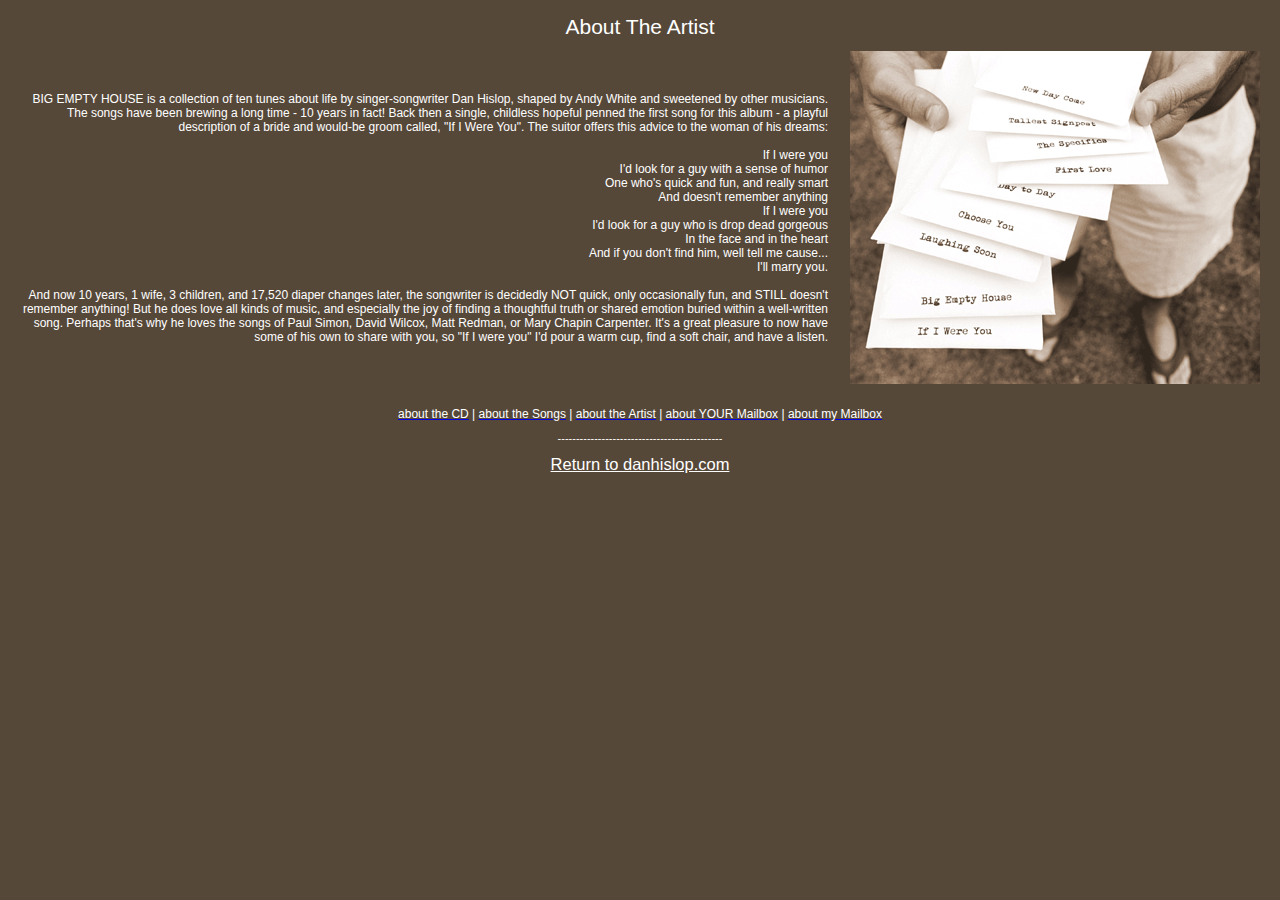
<file: docs/big_empty_house/artist.html>
<html><head><meta http-equiv="Content-Type" content="text/html; charset=UTF-8">
<title>Big Empty House | dan hislop |</title>
<link rel="stylesheet" href="style.css" type="text/css">
</head>
<CENTER>

<body bgcolor="#FFFFFF" text="#ffffff" align="right">
<span class="textbg"> About The Artist </span>
<br>

<TABLE CELLPADDING=10>
	<TR  WIDTH="80%" ALIGN=center>
		<TD ALIGN=right><p><span class="textreg">
BIG EMPTY HOUSE is a collection of ten tunes about life by singer-songwriter Dan Hislop, shaped by Andy White and sweetened by other musicians.  The songs have been brewing a long time - 10 years in fact!  Back then a single, childless hopeful penned the first song for this album - a playful description of a bride and would-be groom called, "If I Were You".  The suitor offers this advice to the woman of his dreams:
<br><br>
If I were you<br>
I'd look for a guy with a sense of humor<br>
One who's quick and fun, and really smart<br>
And doesn't remember anything<br>
If I were you<br>
I'd look for a guy who is drop dead gorgeous<br>
In the face and in the heart<br>
And if you don't find him, well tell me cause...<br>
I'll marry you.<br><br>

And now 10 years, 1 wife, 3 children, and 17,520 diaper changes later, the songwriter is decidedly NOT quick, only occasionally fun, and STILL doesn't remember anything!  But he does love all kinds of music, and especially the joy of finding a thoughtful truth or shared emotion buried within a well-written song.  Perhaps that's why he loves the songs of Paul Simon, David Wilcox, Matt Redman, or Mary Chapin Carpenter.   It's a great pleasure to now have some of his own to share with you, so "If I were you" I'd pour a warm cup, find a soft chair, and have a listen.



</TD>
		<TD> <a href="index.html"><img src="images/flipflop.gif" align="center" width="410" height="333" title="Big Empty House" border="0"></a></TD>
	</TR>
</TABLE>


<span class="textsm"></span>
<p><map name="Map">  <area shape="rect" coords="95,1,129,44" href="frameset.htm"></map>


<p><span class="textreg">

<a href="cd.html"><font color="#ffffff"> about the CD</a> |
<a href="songs.html"> <font color="#ffffff">about the Songs</a> |
<a href="artist.html"><font color="#ffffff"> about the Artist</a> |
<a href="purchase.html"><font color="#ffffff"> about YOUR Mailbox</a> |
<a href="contact.html"><font color="#ffffff"> about my Mailbox</a>
<br>
<p>---------------------------------------------<br></p>
<a href="https://danhislop.com/music.html" style="font-size: 1.5em; color: #ffffff;">Return to danhislop.com</a>
</CENTER>
<br></body></html>
</file>
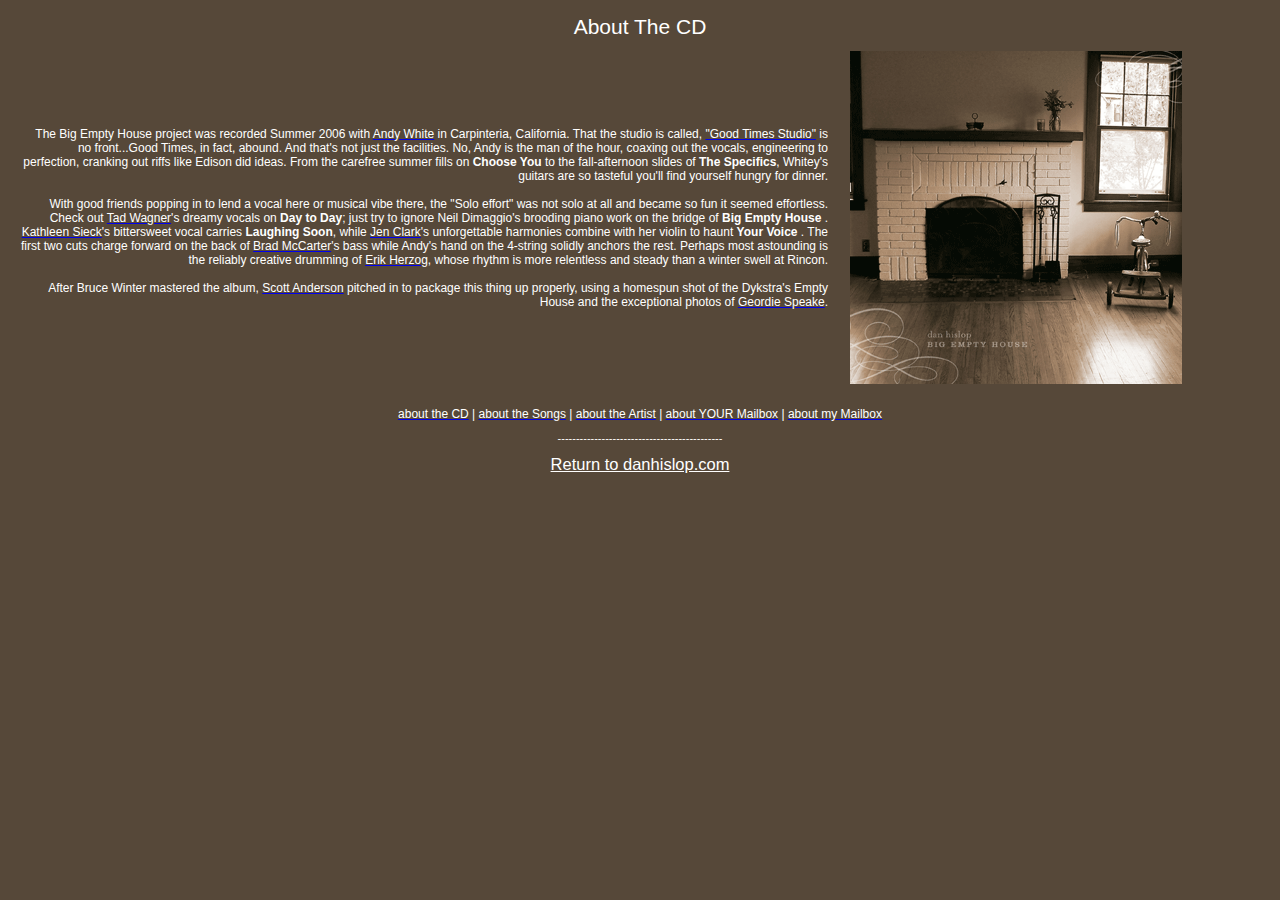
<file: docs/big_empty_house/cd.html>
<html><head><meta http-equiv="Content-Type" content="text/html; charset=UTF-8">
<title>Big Empty House | dan hislop |</title>
<link rel="stylesheet" href="style.css" type="text/css">
</head>
<CENTER>

<body bgcolor="#FFFFFF" text="#ffffff" align="right">
<span class="textbg"> About The CD </span>
<br>



<TABLE CELLPADDING=10>
	<TR  WIDTH="80%" ALIGN=center>
		<TD ALIGN=right><p><span class="textreg">

The Big Empty House project was recorded Summer 2006 with <a href="http://www.andywhite.blogspot.com/" target="style"><font color="#ffffff"> Andy White</a> in Carpinteria, California.  That the studio is called, <a href="http://www.myspace.com/goodtimesstudio" target="style"><font color="#ffffff">"Good Times Studio"</a> is no front...Good Times, in fact, abound.  And that's not just the facilities.  No, Andy is the man of the hour,  coaxing out the vocals, engineering to perfection, cranking out riffs like Edison did ideas.  From the carefree summer fills on <b>Choose You </b> to the fall-afternoon slides of <b>The Specifics</b>,  Whitey's guitars are so tasteful you'll find yourself hungry for dinner.

<br> <br>
With good friends popping in to lend a vocal here or musical vibe there, the "Solo effort" was not solo at all and became so fun it seemed effortless.  Check out <a href="http://www.tadwagner.com/" target="style"><font color="#ffffff">Tad Wagner</a>'s dreamy vocals on <b>Day to Day</b>; just try to ignore Neil Dimaggio's brooding piano work on the bridge of <b>Big Empty House </b>.  <a href="http://cdbaby.com/cd/sbcc" target="style"><font color="#ffffff"> Kathleen Sieck</a>'s bittersweet vocal carries <b>Laughing Soon</b>, while <a href="http://cdbaby.com/cd/sbcc" target="style"><font color="#ffffff"> Jen Clark</a>'s unforgettable harmonies combine with her violin to haunt <b>Your Voice </b>.  The first two cuts charge forward on the back of <a href="http://www.myspace.com/widescreenreason" target="style"><font color="#ffffff"> Brad McCarter</a>'s bass while Andy's hand on the 4-string solidly anchors the rest.   Perhaps most astounding is the reliably creative drumming of <a href="http://www.filmg.com/buellton.php" target="style"><font color="#ffffff"> Erik Herzog</a>, whose rhythm is more relentless and steady than a winter swell at Rincon.
<br> <br>
After Bruce Winter mastered the album, <a href="http://www.scottandersonstudio.com/" target="style"><font color="#ffffff">Scott Anderson</a> pitched in to package this thing up properly, using a homespun shot of the Dykstra's Empty House and the exceptional photos of <a href="http://www.speakephoto.com" target="style"><font color="#ffffff"> Geordie Speake</a>.

</TD>
		<TD> <a href="index.html"><img src="images/cdcover.gif" align="center" width="410" height="333" title="Big Empty House" border="0"></a></TD>
	</TR>
</TABLE>


<span class="textsm"></span>
<p><map name="Map">  <area shape="rect" coords="95,1,129,44" href="frameset.htm"></map>


<p><span class="textreg">

<a href="cd.html"><font color="#ffffff"> about the CD</a> |
<a href="songs.html"> <font color="#ffffff">about the Songs</a> |
<a href="artist.html"><font color="#ffffff"> about the Artist</a> |
<a href="purchase.html"><font color="#ffffff"> about YOUR Mailbox</a> |
<a href="contact.html"><font color="#ffffff"> about my Mailbox</a>
<p>---------------------------------------------<br></p>
<a href="https://danhislop.com/music.html" style="font-size: 1.5em; color: #ffffff;">Return to danhislop.com</a>
</CENTER>
<br></body></html>
</file>
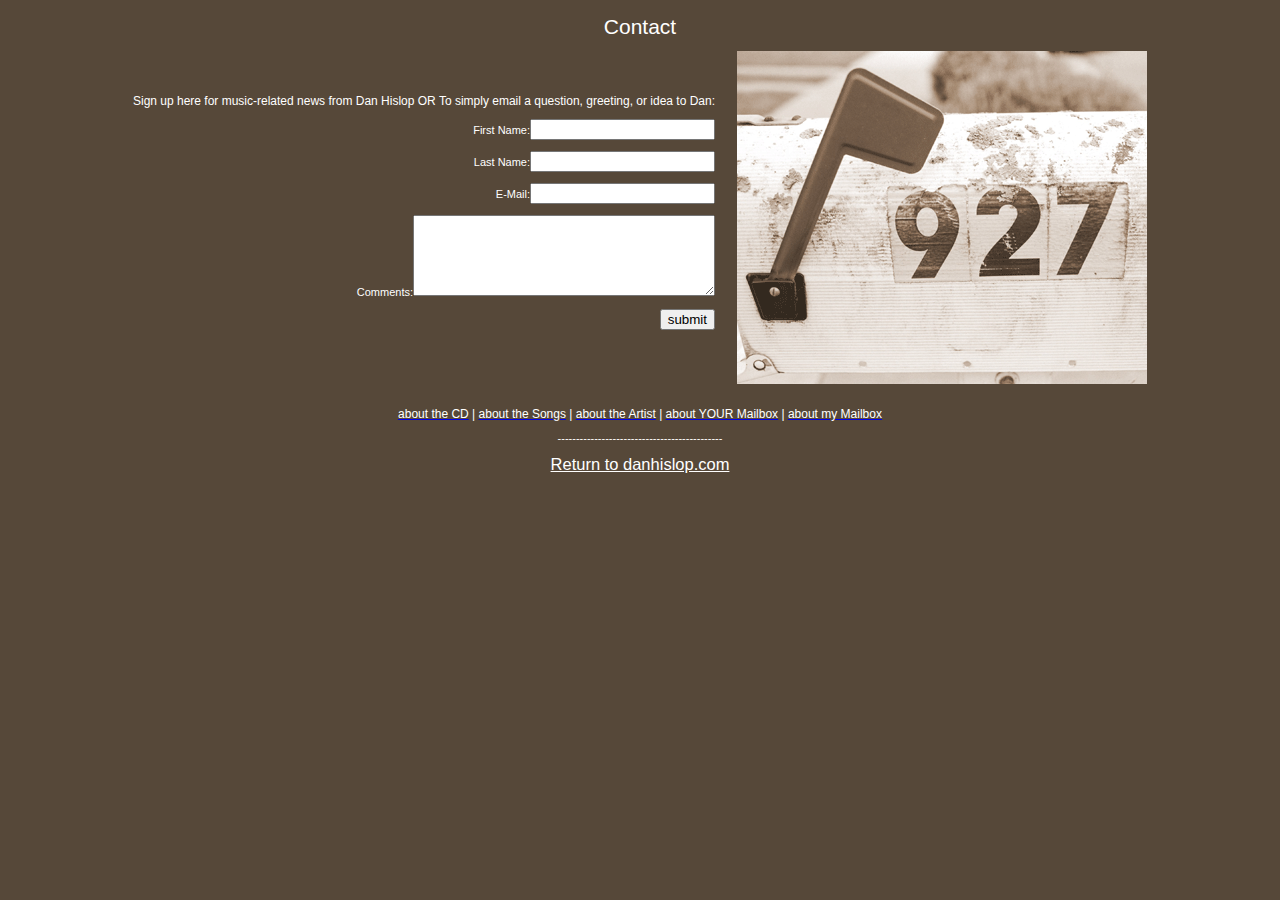
<file: docs/big_empty_house/contact.html>
<html><head><meta http-equiv="Content-Type" content="text/html; charset=UTF-8">
<title>Big Empty House | dan hislop |</title>
<link rel="stylesheet" href="style.css" type="text/css">
</head>
<CENTER>

<body bgcolor="#FFFFFF" text="#ffffff" align="right">
<span class="textbg"> Contact </span>
<br>

<TABLE CELLPADDING=10>
	<TR  WIDTH="80%" ALIGN=center>
		<TD ALIGN=right><p><span class="textreg">

Sign up here for music-related news from Dan Hislop
OR
To simply email a question, greeting, or idea to Dan:


<form action="gdform.php" method="post">
<input type="hidden" name="subject" value="Form Submission" />
<input type="hidden" name="redirect" value="contact.thanks.html" />
<p>First Name:<input type="text" name="FirstName" /></p>
<p>Last Name:<input type="text" name="LastName" /></p>
<p>E-Mail:<input type="text" name="email" /></p>
<p>Comments:<textarea name="comments" cols="35" rows="5">
</textarea></p>
<input type="submit" name="submit" value="submit"/>
</form>


</TD>
		<TD> <a href="index.html"><img src="images/mailbox927.gif" align="center" width="410" height="333" title="Big Empty House" bytes" border="0"></a></TD>
	</TR>
</TABLE>


<span class="textsm"></span>
<p><map name="Map">  <area shape="rect" coords="95,1,129,44" href="frameset.htm"></map>


<p><span class="textreg">

<a href="cd.html"><font color="#ffffff"> about the CD</a> |
<a href="songs.html"> <font color="#ffffff">about the Songs</a> |
<a href="artist.html"><font color="#ffffff"> about the Artist</a> |
<a href="purchase.html"><font color="#ffffff"> about YOUR Mailbox</a> |
<a href="contact.html"><font color="#ffffff"> about my Mailbox</a>
<p>---------------------------------------------<br></p>
<a href="https://danhislop.com/music.html" style="font-size: 1.5em; color: #ffffff;">Return to danhislop.com</a>
</CENTER>
<br></body></html>
</file>
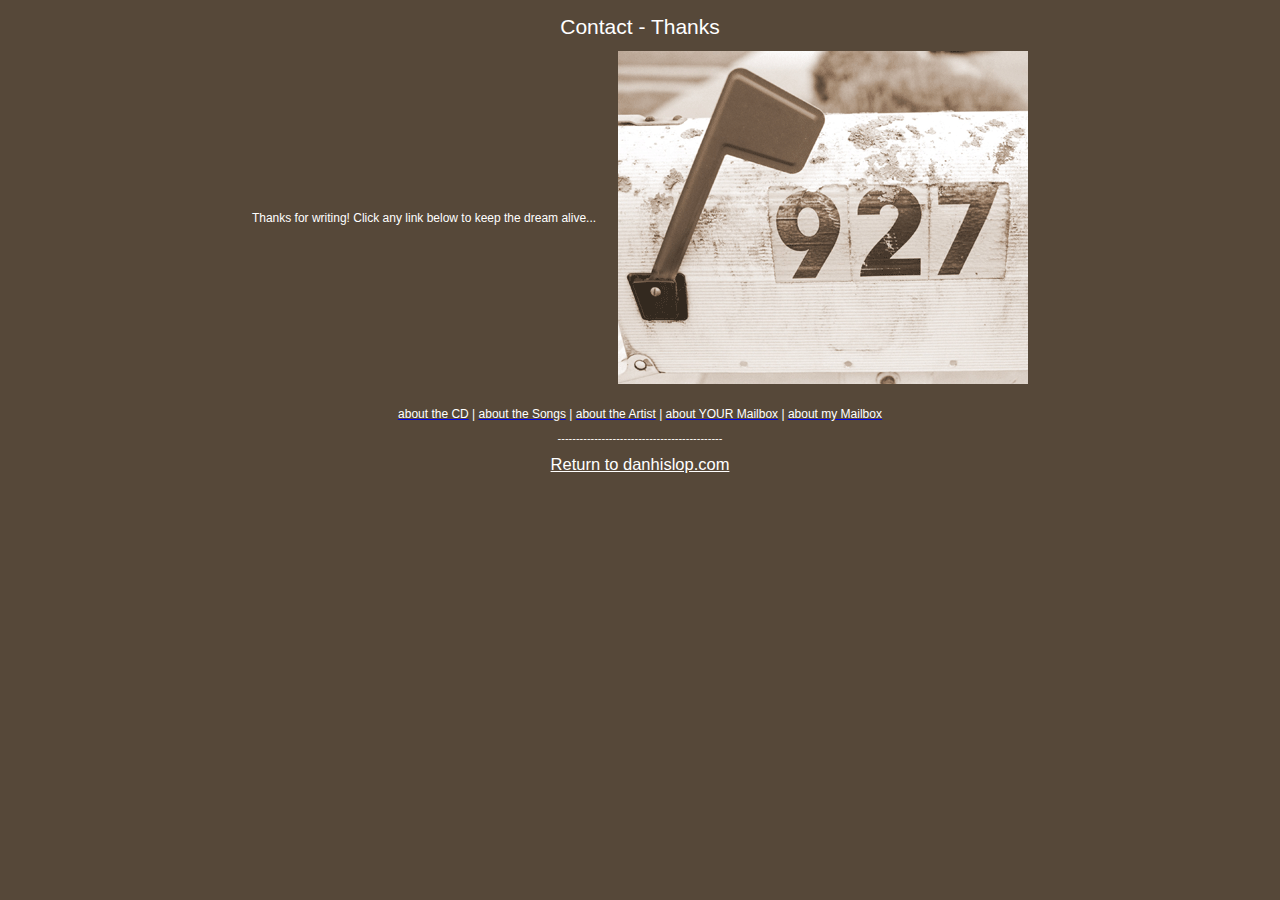
<file: docs/big_empty_house/contact.thanks.html>
<html><head><meta http-equiv="Content-Type" content="text/html; charset=UTF-8">
<title>Big Empty House | dan hislop |</title>
<link rel="stylesheet" href="style.css" type="text/css">
</head>
<CENTER>

<body bgcolor="#FFFFFF" text="#ffffff" align="right">
<span class="textbg"> Contact - Thanks </span>
<br>

<TABLE CELLPADDING=10>
	<TR  WIDTH="80%" ALIGN=center>
		<TD ALIGN=right><p><span class="textreg">

Thanks for writing!  Click any link below to keep the dream alive...



</TD>
		<TD> <a href="index.html"><img src="images/mailbox927.gif" align="center" width="410" height="333" title="Big Empty House" bytes" border="0"></a></TD>
	</TR>
</TABLE>


<span class="textsm"></span>
<p><map name="Map">  <area shape="rect" coords="95,1,129,44" href="frameset.htm"></map>


<p><span class="textreg">

<a href="cd.html"><font color="#ffffff"> about the CD</a> |
<a href="songs.html"> <font color="#ffffff">about the Songs</a> |
<a href="artist.html"><font color="#ffffff"> about the Artist</a> |
<a href="purchase.html"><font color="#ffffff"> about YOUR Mailbox</a> |
<a href="contact.html"><font color="#ffffff"> about my Mailbox</a>
<p>---------------------------------------------<br></p>
<a href="https://danhislop.com/music.html" style="font-size: 1.5em; color: #ffffff;">Return to danhislop.com</a>
</CENTER>
<br></body></html>
</file>
<file: docs/assets/css/noscript.css>
/*
	Forty by HTML5 UP
	html5up.net | @ajlkn
	Free for personal and commercial use under the CCA 3.0 license (html5up.net/license)
*/

/* Banner */

	body.is-preload #banner:after {
		opacity: 0.85;
	}

	body.is-preload #banner > .inner {
		-moz-filter: none;
		-webkit-filter: none;
		-ms-filter: none;
		filter: none;
		-moz-transform: none;
		-webkit-transform: none;
		-ms-transform: none;
		transform: none;
		opacity: 1;
	}
</file>
<file: docs/big_empty_house/style.css>
BODY {
	MARGIN-TOP: 15px; FONT-SIZE: 11px; BACKGROUND-ATTACHMENT: scroll;  BACKGROUND-REPEAT: no-repeat; FONT-FAMILY: Verdana, Arial, Helvetica, sans-serif; BACKGROUND-COLOR: #564839
}
TD {
	FONT-SIZE: 11px; FONT-FAMILY: Verdana, Arial, Helvetica, sans-serif
}
P {
	BACKGROUND: #564839
}
H1 {
	FONT-SIZE: 12px; COLOR: #ffffff; FONT-FAMILY: Verdana, Arial, Helvetica, sans-serif
}
A:hover {
	COLOR: #000000; BACKGROUND-COLOR: #bdb0a3
}
H2 {
	FONT-SIZE: 10px; COLOR: #ffffff; FONT-FAMILY: Verdana, Arial, Helvetica, sans-serif
}
H3 {
	FONT-SIZE: 18px; COLOR: #ffffff; FONT-FAMILY: Verdana, Arial, Helvetica, sans-serif
}
.textsm {
	FONT-SIZE: 14px; COLOR: #ffffff; FONT-FAMILY: Verdana, Arial, Helvetica, sans-serif
}
.textbg {
	FONT-SIZE: 21px; COLOR: #ffffff; FONT-FAMILY: Verdana, Arial, Helvetica, sans-serif
}
.textreg {
	FONT-SIZE: 12px; COLOR: #ffffff; FONT-FAMILY: Verdana, Arial, Helvetica, sans-serif
}
</file>
<file: docs/assets/css/main.css>
@import url(fontawesome-all.min.css);
@import url("https://fonts.googleapis.com/css?family=Source+Sans+Pro:300,300italic,600,600italic");

/*
	Forty by HTML5 UP
	html5up.net | @ajlkn
	Free for personal and commercial use under the CCA 3.0 license (html5up.net/license)
*/

html, body, div, span, applet, object,
iframe, h1, h2, h3, h4, h5, h6, p, blockquote,
pre, a, abbr, acronym, address, big, cite,
code, del, dfn, em, img, ins, kbd, q, s, samp,
small, strike, strong, sub, sup, tt, var, b,
u, i, center, dl, dt, dd, ol, ul, li, fieldset,
form, label, legend, table, caption, tbody,
tfoot, thead, tr, th, td, article, aside,
canvas, details, embed, figure, figcaption,
footer, header, hgroup, menu, nav, output, ruby,
section, summary, time, mark, audio, video {
	margin: 0;
	padding: 0;
	border: 0;
	font-size: 100%;
	font: inherit;
	vertical-align: baseline;}

article, aside, details, figcaption, figure,
footer, header, hgroup, menu, nav, section {
	display: block;}

body {
	line-height: 1;
}

ol, ul {
	list-style: none;
}

blockquote, q {
	quotes: none;
}

	blockquote:before, blockquote:after, q:before, q:after {
		content: '';
		content: none;
	}

table {
	border-collapse: collapse;
	border-spacing: 0;
}

body {
	-webkit-text-size-adjust: none;
}

mark {
	background-color: transparent;
	color: inherit;
}

input::-moz-focus-inner {
	border: 0;
	padding: 0;
}

input, select, textarea {
	-moz-appearance: none;
	-webkit-appearance: none;
	-ms-appearance: none;
	appearance: none;
}

/* Basic */

	@-ms-viewport {
		width: device-width;
	}

	body {
		-ms-overflow-style: scrollbar;
	}

	@media screen and (max-width: 480px) {

		html, body {
			min-width: 320px;
		}

	}

	html {
		box-sizing: border-box;
	}

	*, *:before, *:after {
		box-sizing: inherit;
	}

	body {
		background: #242943;
	}

		body.is-preload *, body.is-preload *:before, body.is-preload *:after {
			-moz-animation: none !important;
			-webkit-animation: none !important;
			-ms-animation: none !important;
			animation: none !important;
			-moz-transition: none !important;
			-webkit-transition: none !important;
			-ms-transition: none !important;
			transition: none !important;
		}

/* Type */

	body, input, select, textarea {
		color: #ffffff;
		font-family: "Source Sans Pro", Helvetica, sans-serif;
		font-size: 17pt;
		font-weight: 300;
		letter-spacing: 0.025em;
		line-height: 1.65;
	}

		@media screen and (max-width: 1680px) {

			body, input, select, textarea {
				font-size: 14pt;
			}

		}

		@media screen and (max-width: 1280px) {

			body, input, select, textarea {
				font-size: 12pt;
			}

		}

		@media screen and (max-width: 360px) {

			body, input, select, textarea {
				font-size: 11pt;
			}

		}

	a {
		-moz-transition: color 0.2s ease-in-out, border-bottom-color 0.2s ease-in-out;
		-webkit-transition: color 0.2s ease-in-out, border-bottom-color 0.2s ease-in-out;
		-ms-transition: color 0.2s ease-in-out, border-bottom-color 0.2s ease-in-out;
		transition: color 0.2s ease-in-out, border-bottom-color 0.2s ease-in-out;
		border-bottom: dotted 1px;
		color: inherit;
		text-decoration: none;
	}

		a:hover {
			border-bottom-color: transparent;
			color: #9bf1ff !important;
		}

		a:active {
			color: #53e3fb !important;
		}

	strong, b {
		color: #ffffff;
		font-weight: 600;
	}

	em, i {
		font-style: italic;
	}

	p {
		margin: 0 0 2em 0;
	}

	h1, h2, h3, h4, h5, h6 {
		color: #ffffff;
		font-weight: 600;
		line-height: 1.65;
		margin: 0 0 1em 0;
	}

		h1 a, h2 a, h3 a, h4 a, h5 a, h6 a {
			color: inherit;
			border-bottom: 0;
		}

	h1 {
		font-size: 2.5em;
	}

	h2 {
		font-size: 1.75em;
	}

	h3 {
		font-size: 1.35em;
	}

	h4 {
		font-size: 1.1em;
	}

	h5 {
		font-size: 0.9em;
	}

	h6 {
		font-size: 0.7em;
	}

	@media screen and (max-width: 736px) {

		h1 {
			font-size: 2em;
		}

		h2 {
			font-size: 1.5em;
		}

		h3 {
			font-size: 1.25em;
		}

	}

	sub {
		font-size: 0.8em;
		position: relative;
		top: 0.5em;
	}

	sup {
		font-size: 0.8em;
		position: relative;
		top: -0.5em;
	}

	blockquote {
		border-left: solid 4px rgba(212, 212, 255, 0.1);
		font-style: italic;
		margin: 0 0 2em 0;
		padding: 0.5em 0 0.5em 2em;
	}

	code {
		background: rgba(212, 212, 255, 0.035);
		font-family: "Courier New", monospace;
		font-size: 0.9em;
		margin: 0 0.25em;
		padding: 0.25em 0.65em;
	}

	pre {
		-webkit-overflow-scrolling: touch;
		font-family: "Courier New", monospace;
		font-size: 0.9em;
		margin: 0 0 2em 0;
	}

		pre code {
			display: block;
			line-height: 1.75;
			padding: 1em 1.5em;
			overflow-x: auto;
		}

	hr {
		border: 0;
		border-bottom: solid 1px rgba(212, 212, 255, 0.1);
		margin: 2em 0;
	}

		hr.major {
			margin: 3em 0;
		}

	.align-left {
		text-align: left;
	}

	.align-center {
		text-align: center;
	}

	.align-right {
		text-align: right;
	}

/* Row */

	.row {
		display: flex;
		flex-wrap: wrap;
		box-sizing: border-box;
		align-items: stretch;
	}

		.row > * {
			box-sizing: border-box;
		}

		.row.gtr-uniform > * > :last-child {
			margin-bottom: 0;
		}

		.row.aln-left {
			justify-content: flex-start;
		}

		.row.aln-center {
			justify-content: center;
		}

		.row.aln-right {
			justify-content: flex-end;
		}

		.row.aln-top {
			align-items: flex-start;
		}

		.row.aln-middle {
			align-items: center;
		}

		.row.aln-bottom {
			align-items: flex-end;
		}

		.row > .imp {
			order: -1;
		}

		.row > .col-1 {
			width: 8.33333%;
		}

		.row > .off-1 {
			margin-left: 8.33333%;
		}

		.row > .col-2 {
			width: 16.66667%;
		}

		.row > .off-2 {
			margin-left: 16.66667%;
		}

		.row > .col-3 {
			width: 25%;
		}

		.row > .off-3 {
			margin-left: 25%;
		}

		.row > .col-4 {
			width: 33.33333%;
		}

		.row > .off-4 {
			margin-left: 33.33333%;
		}

		.row > .col-5 {
			width: 41.66667%;
		}

		.row > .off-5 {
			margin-left: 41.66667%;
		}

		.row > .col-6 {
			width: 50%;
		}

		.row > .off-6 {
			margin-left: 50%;
		}

		.row > .col-7 {
			width: 58.33333%;
		}

		.row > .off-7 {
			margin-left: 58.33333%;
		}

		.row > .col-8 {
			width: 66.66667%;
		}

		.row > .off-8 {
			margin-left: 66.66667%;
		}

		.row > .col-9 {
			width: 75%;
		}

		.row > .off-9 {
			margin-left: 75%;
		}

		.row > .col-10 {
			width: 83.33333%;
		}

		.row > .off-10 {
			margin-left: 83.33333%;
		}

		.row > .col-11 {
			width: 91.66667%;
		}

		.row > .off-11 {
			margin-left: 91.66667%;
		}

		.row > .col-12 {
			width: 100%;
		}

		.row > .off-12 {
			margin-left: 100%;
		}

		.row.gtr-0 {
			margin-top: 0;
			margin-left: 0em;
		}

			.row.gtr-0 > * {
				padding: 0 0 0 0em;
			}

			.row.gtr-0.gtr-uniform {
				margin-top: 0em;
			}

				.row.gtr-0.gtr-uniform > * {
					padding-top: 0em;
				}

		.row.gtr-25 {
			margin-top: 0;
			margin-left: -0.5em;
		}

			.row.gtr-25 > * {
				padding: 0 0 0 0.5em;
			}

			.row.gtr-25.gtr-uniform {
				margin-top: -0.5em;
			}

				.row.gtr-25.gtr-uniform > * {
					padding-top: 0.5em;
				}

		.row.gtr-50 {
			margin-top: 0;
			margin-left: -1em;
		}

			.row.gtr-50 > * {
				padding: 0 0 0 1em;
			}

			.row.gtr-50.gtr-uniform {
				margin-top: -1em;
			}

				.row.gtr-50.gtr-uniform > * {
					padding-top: 1em;
				}

		.row {
			margin-top: 0;
			margin-left: -2em;
		}

			.row > * {
				padding: 0 0 0 2em;
			}

			.row.gtr-uniform {
				margin-top: -2em;
			}

				.row.gtr-uniform > * {
					padding-top: 2em;
				}

		.row.gtr-150 {
			margin-top: 0;
			margin-left: -3em;
		}

			.row.gtr-150 > * {
				padding: 0 0 0 3em;
			}

			.row.gtr-150.gtr-uniform {
				margin-top: -3em;
			}

				.row.gtr-150.gtr-uniform > * {
					padding-top: 3em;
				}

		.row.gtr-200 {
			margin-top: 0;
			margin-left: -4em;
		}

			.row.gtr-200 > * {
				padding: 0 0 0 4em;
			}

			.row.gtr-200.gtr-uniform {
				margin-top: -4em;
			}

				.row.gtr-200.gtr-uniform > * {
					padding-top: 4em;
				}

		@media screen and (max-width: 1680px) {

			.row {
				display: flex;
				flex-wrap: wrap;
				box-sizing: border-box;
				align-items: stretch;
			}

				.row > * {
					box-sizing: border-box;
				}

				.row.gtr-uniform > * > :last-child {
					margin-bottom: 0;
				}

				.row.aln-left {
					justify-content: flex-start;
				}

				.row.aln-center {
					justify-content: center;
				}

				.row.aln-right {
					justify-content: flex-end;
				}

				.row.aln-top {
					align-items: flex-start;
				}

				.row.aln-middle {
					align-items: center;
				}

				.row.aln-bottom {
					align-items: flex-end;
				}

				.row > .imp-xlarge {
					order: -1;
				}

				.row > .col-1-xlarge {
					width: 8.33333%;
				}

				.row > .off-1-xlarge {
					margin-left: 8.33333%;
				}

				.row > .col-2-xlarge {
					width: 16.66667%;
				}

				.row > .off-2-xlarge {
					margin-left: 16.66667%;
				}

				.row > .col-3-xlarge {
					width: 25%;
				}

				.row > .off-3-xlarge {
					margin-left: 25%;
				}

				.row > .col-4-xlarge {
					width: 33.33333%;
				}

				.row > .off-4-xlarge {
					margin-left: 33.33333%;
				}

				.row > .col-5-xlarge {
					width: 41.66667%;
				}

				.row > .off-5-xlarge {
					margin-left: 41.66667%;
				}

				.row > .col-6-xlarge {
					width: 50%;
				}

				.row > .off-6-xlarge {
					margin-left: 50%;
				}

				.row > .col-7-xlarge {
					width: 58.33333%;
				}

				.row > .off-7-xlarge {
					margin-left: 58.33333%;
				}

				.row > .col-8-xlarge {
					width: 66.66667%;
				}

				.row > .off-8-xlarge {
					margin-left: 66.66667%;
				}

				.row > .col-9-xlarge {
					width: 75%;
				}

				.row > .off-9-xlarge {
					margin-left: 75%;
				}

				.row > .col-10-xlarge {
					width: 83.33333%;
				}

				.row > .off-10-xlarge {
					margin-left: 83.33333%;
				}

				.row > .col-11-xlarge {
					width: 91.66667%;
				}

				.row > .off-11-xlarge {
					margin-left: 91.66667%;
				}

				.row > .col-12-xlarge {
					width: 100%;
				}

				.row > .off-12-xlarge {
					margin-left: 100%;
				}

				.row.gtr-0 {
					margin-top: 0;
					margin-left: 0em;
				}

					.row.gtr-0 > * {
						padding: 0 0 0 0em;
					}

					.row.gtr-0.gtr-uniform {
						margin-top: 0em;
					}

						.row.gtr-0.gtr-uniform > * {
							padding-top: 0em;
						}

				.row.gtr-25 {
					margin-top: 0;
					margin-left: -0.5em;
				}

					.row.gtr-25 > * {
						padding: 0 0 0 0.5em;
					}

					.row.gtr-25.gtr-uniform {
						margin-top: -0.5em;
					}

						.row.gtr-25.gtr-uniform > * {
							padding-top: 0.5em;
						}

				.row.gtr-50 {
					margin-top: 0;
					margin-left: -1em;
				}

					.row.gtr-50 > * {
						padding: 0 0 0 1em;
					}

					.row.gtr-50.gtr-uniform {
						margin-top: -1em;
					}

						.row.gtr-50.gtr-uniform > * {
							padding-top: 1em;
						}

				.row {
					margin-top: 0;
					margin-left: -2em;
				}

					.row > * {
						padding: 0 0 0 2em;
					}

					.row.gtr-uniform {
						margin-top: -2em;
					}

						.row.gtr-uniform > * {
							padding-top: 2em;
						}

				.row.gtr-150 {
					margin-top: 0;
					margin-left: -3em;
				}

					.row.gtr-150 > * {
						padding: 0 0 0 3em;
					}

					.row.gtr-150.gtr-uniform {
						margin-top: -3em;
					}

						.row.gtr-150.gtr-uniform > * {
							padding-top: 3em;
						}

				.row.gtr-200 {
					margin-top: 0;
					margin-left: -4em;
				}

					.row.gtr-200 > * {
						padding: 0 0 0 4em;
					}

					.row.gtr-200.gtr-uniform {
						margin-top: -4em;
					}

						.row.gtr-200.gtr-uniform > * {
							padding-top: 4em;
						}

		}

		@media screen and (max-width: 1280px) {

			.row {
				display: flex;
				flex-wrap: wrap;
				box-sizing: border-box;
				align-items: stretch;
			}

				.row > * {
					box-sizing: border-box;
				}

				.row.gtr-uniform > * > :last-child {
					margin-bottom: 0;
				}

				.row.aln-left {
					justify-content: flex-start;
				}

				.row.aln-center {
					justify-content: center;
				}

				.row.aln-right {
					justify-content: flex-end;
				}

				.row.aln-top {
					align-items: flex-start;
				}

				.row.aln-middle {
					align-items: center;
				}

				.row.aln-bottom {
					align-items: flex-end;
				}

				.row > .imp-large {
					order: -1;
				}

				.row > .col-1-large {
					width: 8.33333%;
				}

				.row > .off-1-large {
					margin-left: 8.33333%;
				}

				.row > .col-2-large {
					width: 16.66667%;
				}

				.row > .off-2-large {
					margin-left: 16.66667%;
				}

				.row > .col-3-large {
					width: 25%;
				}

				.row > .off-3-large {
					margin-left: 25%;
				}

				.row > .col-4-large {
					width: 33.33333%;
				}

				.row > .off-4-large {
					margin-left: 33.33333%;
				}

				.row > .col-5-large {
					width: 41.66667%;
				}

				.row > .off-5-large {
					margin-left: 41.66667%;
				}

				.row > .col-6-large {
					width: 50%;
				}

				.row > .off-6-large {
					margin-left: 50%;
				}

				.row > .col-7-large {
					width: 58.33333%;
				}

				.row > .off-7-large {
					margin-left: 58.33333%;
				}

				.row > .col-8-large {
					width: 66.66667%;
				}

				.row > .off-8-large {
					margin-left: 66.66667%;
				}

				.row > .col-9-large {
					width: 75%;
				}

				.row > .off-9-large {
					margin-left: 75%;
				}

				.row > .col-10-large {
					width: 83.33333%;
				}

				.row > .off-10-large {
					margin-left: 83.33333%;
				}

				.row > .col-11-large {
					width: 91.66667%;
				}

				.row > .off-11-large {
					margin-left: 91.66667%;
				}

				.row > .col-12-large {
					width: 100%;
				}

				.row > .off-12-large {
					margin-left: 100%;
				}

				.row.gtr-0 {
					margin-top: 0;
					margin-left: 0em;
				}

					.row.gtr-0 > * {
						padding: 0 0 0 0em;
					}

					.row.gtr-0.gtr-uniform {
						margin-top: 0em;
					}

						.row.gtr-0.gtr-uniform > * {
							padding-top: 0em;
						}

				.row.gtr-25 {
					margin-top: 0;
					margin-left: -0.375em;
				}

					.row.gtr-25 > * {
						padding: 0 0 0 0.375em;
					}

					.row.gtr-25.gtr-uniform {
						margin-top: -0.375em;
					}

						.row.gtr-25.gtr-uniform > * {
							padding-top: 0.375em;
						}

				.row.gtr-50 {
					margin-top: 0;
					margin-left: -0.75em;
				}

					.row.gtr-50 > * {
						padding: 0 0 0 0.75em;
					}

					.row.gtr-50.gtr-uniform {
						margin-top: -0.75em;
					}

						.row.gtr-50.gtr-uniform > * {
							padding-top: 0.75em;
						}

				.row {
					margin-top: 0;
					margin-left: -1.5em;
				}

					.row > * {
						padding: 0 0 0 1.5em;
					}

					.row.gtr-uniform {
						margin-top: -1.5em;
					}

						.row.gtr-uniform > * {
							padding-top: 1.5em;
						}

				.row.gtr-150 {
					margin-top: 0;
					margin-left: -2.25em;
				}

					.row.gtr-150 > * {
						padding: 0 0 0 2.25em;
					}

					.row.gtr-150.gtr-uniform {
						margin-top: -2.25em;
					}

						.row.gtr-150.gtr-uniform > * {
							padding-top: 2.25em;
						}

				.row.gtr-200 {
					margin-top: 0;
					margin-left: -3em;
				}

					.row.gtr-200 > * {
						padding: 0 0 0 3em;
					}

					.row.gtr-200.gtr-uniform {
						margin-top: -3em;
					}

						.row.gtr-200.gtr-uniform > * {
							padding-top: 3em;
						}

		}

		@media screen and (max-width: 980px) {

			.row {
				display: flex;
				flex-wrap: wrap;
				box-sizing: border-box;
				align-items: stretch;
			}

				.row > * {
					box-sizing: border-box;
				}

				.row.gtr-uniform > * > :last-child {
					margin-bottom: 0;
				}

				.row.aln-left {
					justify-content: flex-start;
				}

				.row.aln-center {
					justify-content: center;
				}

				.row.aln-right {
					justify-content: flex-end;
				}

				.row.aln-top {
					align-items: flex-start;
				}

				.row.aln-middle {
					align-items: center;
				}

				.row.aln-bottom {
					align-items: flex-end;
				}

				.row > .imp-medium {
					order: -1;
				}

				.row > .col-1-medium {
					width: 8.33333%;
				}

				.row > .off-1-medium {
					margin-left: 8.33333%;
				}

				.row > .col-2-medium {
					width: 16.66667%;
				}

				.row > .off-2-medium {
					margin-left: 16.66667%;
				}

				.row > .col-3-medium {
					width: 25%;
				}

				.row > .off-3-medium {
					margin-left: 25%;
				}

				.row > .col-4-medium {
					width: 33.33333%;
				}

				.row > .off-4-medium {
					margin-left: 33.33333%;
				}

				.row > .col-5-medium {
					width: 41.66667%;
				}

				.row > .off-5-medium {
					margin-left: 41.66667%;
				}

				.row > .col-6-medium {
					width: 50%;
				}

				.row > .off-6-medium {
					margin-left: 50%;
				}

				.row > .col-7-medium {
					width: 58.33333%;
				}

				.row > .off-7-medium {
					margin-left: 58.33333%;
				}

				.row > .col-8-medium {
					width: 66.66667%;
				}

				.row > .off-8-medium {
					margin-left: 66.66667%;
				}

				.row > .col-9-medium {
					width: 75%;
				}

				.row > .off-9-medium {
					margin-left: 75%;
				}

				.row > .col-10-medium {
					width: 83.33333%;
				}

				.row > .off-10-medium {
					margin-left: 83.33333%;
				}

				.row > .col-11-medium {
					width: 91.66667%;
				}

				.row > .off-11-medium {
					margin-left: 91.66667%;
				}

				.row > .col-12-medium {
					width: 100%;
				}

				.row > .off-12-medium {
					margin-left: 100%;
				}

				.row.gtr-0 {
					margin-top: 0;
					margin-left: 0em;
				}

					.row.gtr-0 > * {
						padding: 0 0 0 0em;
					}

					.row.gtr-0.gtr-uniform {
						margin-top: 0em;
					}

						.row.gtr-0.gtr-uniform > * {
							padding-top: 0em;
						}

				.row.gtr-25 {
					margin-top: 0;
					margin-left: -0.375em;
				}

					.row.gtr-25 > * {
						padding: 0 0 0 0.375em;
					}

					.row.gtr-25.gtr-uniform {
						margin-top: -0.375em;
					}

						.row.gtr-25.gtr-uniform > * {
							padding-top: 0.375em;
						}

				.row.gtr-50 {
					margin-top: 0;
					margin-left: -0.75em;
				}

					.row.gtr-50 > * {
						padding: 0 0 0 0.75em;
					}

					.row.gtr-50.gtr-uniform {
						margin-top: -0.75em;
					}

						.row.gtr-50.gtr-uniform > * {
							padding-top: 0.75em;
						}

				.row {
					margin-top: 0;
					margin-left: -1.5em;
				}

					.row > * {
						padding: 0 0 0 1.5em;
					}

					.row.gtr-uniform {
						margin-top: -1.5em;
					}

						.row.gtr-uniform > * {
							padding-top: 1.5em;
						}

				.row.gtr-150 {
					margin-top: 0;
					margin-left: -2.25em;
				}

					.row.gtr-150 > * {
						padding: 0 0 0 2.25em;
					}

					.row.gtr-150.gtr-uniform {
						margin-top: -2.25em;
					}

						.row.gtr-150.gtr-uniform > * {
							padding-top: 2.25em;
						}

				.row.gtr-200 {
					margin-top: 0;
					margin-left: -3em;
				}

					.row.gtr-200 > * {
						padding: 0 0 0 3em;
					}

					.row.gtr-200.gtr-uniform {
						margin-top: -3em;
					}

						.row.gtr-200.gtr-uniform > * {
							padding-top: 3em;
						}

		}

		@media screen and (max-width: 736px) {

			.row {
				display: flex;
				flex-wrap: wrap;
				box-sizing: border-box;
				align-items: stretch;
			}

				.row > * {
					box-sizing: border-box;
				}

				.row.gtr-uniform > * > :last-child {
					margin-bottom: 0;
				}

				.row.aln-left {
					justify-content: flex-start;
				}

				.row.aln-center {
					justify-content: center;
				}

				.row.aln-right {
					justify-content: flex-end;
				}

				.row.aln-top {
					align-items: flex-start;
				}

				.row.aln-middle {
					align-items: center;
				}

				.row.aln-bottom {
					align-items: flex-end;
				}

				.row > .imp-small {
					order: -1;
				}

				.row > .col-1-small {
					width: 8.33333%;
				}

				.row > .off-1-small {
					margin-left: 8.33333%;
				}

				.row > .col-2-small {
					width: 16.66667%;
				}

				.row > .off-2-small {
					margin-left: 16.66667%;
				}

				.row > .col-3-small {
					width: 25%;
				}

				.row > .off-3-small {
					margin-left: 25%;
				}

				.row > .col-4-small {
					width: 33.33333%;
				}

				.row > .off-4-small {
					margin-left: 33.33333%;
				}

				.row > .col-5-small {
					width: 41.66667%;
				}

				.row > .off-5-small {
					margin-left: 41.66667%;
				}

				.row > .col-6-small {
					width: 50%;
				}

				.row > .off-6-small {
					margin-left: 50%;
				}

				.row > .col-7-small {
					width: 58.33333%;
				}

				.row > .off-7-small {
					margin-left: 58.33333%;
				}

				.row > .col-8-small {
					width: 66.66667%;
				}

				.row > .off-8-small {
					margin-left: 66.66667%;
				}

				.row > .col-9-small {
					width: 75%;
				}

				.row > .off-9-small {
					margin-left: 75%;
				}

				.row > .col-10-small {
					width: 83.33333%;
				}

				.row > .off-10-small {
					margin-left: 83.33333%;
				}

				.row > .col-11-small {
					width: 91.66667%;
				}

				.row > .off-11-small {
					margin-left: 91.66667%;
				}

				.row > .col-12-small {
					width: 100%;
				}

				.row > .off-12-small {
					margin-left: 100%;
				}

				.row.gtr-0 {
					margin-top: 0;
					margin-left: 0em;
				}

					.row.gtr-0 > * {
						padding: 0 0 0 0em;
					}

					.row.gtr-0.gtr-uniform {
						margin-top: 0em;
					}

						.row.gtr-0.gtr-uniform > * {
							padding-top: 0em;
						}

				.row.gtr-25 {
					margin-top: 0;
					margin-left: -0.3125em;
				}

					.row.gtr-25 > * {
						padding: 0 0 0 0.3125em;
					}

					.row.gtr-25.gtr-uniform {
						margin-top: -0.3125em;
					}

						.row.gtr-25.gtr-uniform > * {
							padding-top: 0.3125em;
						}

				.row.gtr-50 {
					margin-top: 0;
					margin-left: -0.625em;
				}

					.row.gtr-50 > * {
						padding: 0 0 0 0.625em;
					}

					.row.gtr-50.gtr-uniform {
						margin-top: -0.625em;
					}

						.row.gtr-50.gtr-uniform > * {
							padding-top: 0.625em;
						}

				.row {
					margin-top: 0;
					margin-left: -1.25em;
				}

					.row > * {
						padding: 0 0 0 1.25em;
					}

					.row.gtr-uniform {
						margin-top: -1.25em;
					}

						.row.gtr-uniform > * {
							padding-top: 1.25em;
						}

				.row.gtr-150 {
					margin-top: 0;
					margin-left: -1.875em;
				}

					.row.gtr-150 > * {
						padding: 0 0 0 1.875em;
					}

					.row.gtr-150.gtr-uniform {
						margin-top: -1.875em;
					}

						.row.gtr-150.gtr-uniform > * {
							padding-top: 1.875em;
						}

				.row.gtr-200 {
					margin-top: 0;
					margin-left: -2.5em;
				}

					.row.gtr-200 > * {
						padding: 0 0 0 2.5em;
					}

					.row.gtr-200.gtr-uniform {
						margin-top: -2.5em;
					}

						.row.gtr-200.gtr-uniform > * {
							padding-top: 2.5em;
						}

		}

		@media screen and (max-width: 480px) {

			.row {
				display: flex;
				flex-wrap: wrap;
				box-sizing: border-box;
				align-items: stretch;
			}

				.row > * {
					box-sizing: border-box;
				}

				.row.gtr-uniform > * > :last-child {
					margin-bottom: 0;
				}

				.row.aln-left {
					justify-content: flex-start;
				}

				.row.aln-center {
					justify-content: center;
				}

				.row.aln-right {
					justify-content: flex-end;
				}

				.row.aln-top {
					align-items: flex-start;
				}

				.row.aln-middle {
					align-items: center;
				}

				.row.aln-bottom {
					align-items: flex-end;
				}

				.row > .imp-xsmall {
					order: -1;
				}

				.row > .col-1-xsmall {
					width: 8.33333%;
				}

				.row > .off-1-xsmall {
					margin-left: 8.33333%;
				}

				.row > .col-2-xsmall {
					width: 16.66667%;
				}

				.row > .off-2-xsmall {
					margin-left: 16.66667%;
				}

				.row > .col-3-xsmall {
					width: 25%;
				}

				.row > .off-3-xsmall {
					margin-left: 25%;
				}

				.row > .col-4-xsmall {
					width: 33.33333%;
				}

				.row > .off-4-xsmall {
					margin-left: 33.33333%;
				}

				.row > .col-5-xsmall {
					width: 41.66667%;
				}

				.row > .off-5-xsmall {
					margin-left: 41.66667%;
				}

				.row > .col-6-xsmall {
					width: 50%;
				}

				.row > .off-6-xsmall {
					margin-left: 50%;
				}

				.row > .col-7-xsmall {
					width: 58.33333%;
				}

				.row > .off-7-xsmall {
					margin-left: 58.33333%;
				}

				.row > .col-8-xsmall {
					width: 66.66667%;
				}

				.row > .off-8-xsmall {
					margin-left: 66.66667%;
				}

				.row > .col-9-xsmall {
					width: 75%;
				}

				.row > .off-9-xsmall {
					margin-left: 75%;
				}

				.row > .col-10-xsmall {
					width: 83.33333%;
				}

				.row > .off-10-xsmall {
					margin-left: 83.33333%;
				}

				.row > .col-11-xsmall {
					width: 91.66667%;
				}

				.row > .off-11-xsmall {
					margin-left: 91.66667%;
				}

				.row > .col-12-xsmall {
					width: 100%;
				}

				.row > .off-12-xsmall {
					margin-left: 100%;
				}

				.row.gtr-0 {
					margin-top: 0;
					margin-left: 0em;
				}

					.row.gtr-0 > * {
						padding: 0 0 0 0em;
					}

					.row.gtr-0.gtr-uniform {
						margin-top: 0em;
					}

						.row.gtr-0.gtr-uniform > * {
							padding-top: 0em;
						}

				.row.gtr-25 {
					margin-top: 0;
					margin-left: -0.3125em;
				}

					.row.gtr-25 > * {
						padding: 0 0 0 0.3125em;
					}

					.row.gtr-25.gtr-uniform {
						margin-top: -0.3125em;
					}

						.row.gtr-25.gtr-uniform > * {
							padding-top: 0.3125em;
						}

				.row.gtr-50 {
					margin-top: 0;
					margin-left: -0.625em;
				}

					.row.gtr-50 > * {
						padding: 0 0 0 0.625em;
					}

					.row.gtr-50.gtr-uniform {
						margin-top: -0.625em;
					}

						.row.gtr-50.gtr-uniform > * {
							padding-top: 0.625em;
						}

				.row {
					margin-top: 0;
					margin-left: -1.25em;
				}

					.row > * {
						padding: 0 0 0 1.25em;
					}

					.row.gtr-uniform {
						margin-top: -1.25em;
					}

						.row.gtr-uniform > * {
							padding-top: 1.25em;
						}

				.row.gtr-150 {
					margin-top: 0;
					margin-left: -1.875em;
				}

					.row.gtr-150 > * {
						padding: 0 0 0 1.875em;
					}

					.row.gtr-150.gtr-uniform {
						margin-top: -1.875em;
					}

						.row.gtr-150.gtr-uniform > * {
							padding-top: 1.875em;
						}

				.row.gtr-200 {
					margin-top: 0;
					margin-left: -2.5em;
				}

					.row.gtr-200 > * {
						padding: 0 0 0 2.5em;
					}

					.row.gtr-200.gtr-uniform {
						margin-top: -2.5em;
					}

						.row.gtr-200.gtr-uniform > * {
							padding-top: 2.5em;
						}

		}

/* Section/Article */

	section.special, article.special {
		text-align: center;
	}

	header.major {
		width: -moz-max-content;
		width: -webkit-max-content;
		width: -ms-max-content;
		width: max-content;
		margin-bottom: 2em;
	}

		header.major > :first-child {
			margin-bottom: 0;
			width: calc(100% + 0.5em);
		}

			header.major > :first-child:after {
				content: '';
				background-color: #ffffff;
				display: block;
				height: 2px;
				margin: 0.325em 0 0.5em 0;
				width: 100%;
			}

		header.major > p {
			font-size: 0.7em;
			font-weight: 600;
			letter-spacing: 0.25em;
			margin-bottom: 0;
			text-transform: uppercase;
		}

		body.is-ie header.major > :first-child:after {
			max-width: 9em;
		}

		body.is-ie header.major > h1:after {
			max-width: 100% !important;
		}

	@media screen and (max-width: 736px) {

		header.major > p br {
			display: none;
		}

	}

/* Form */

	form {
		margin: 0 0 2em 0;
	}

		form > :last-child {
			margin-bottom: 0;
		}

		form > .fields {
			display: -moz-flex;
			display: -webkit-flex;
			display: -ms-flex;
			display: flex;
			-moz-flex-wrap: wrap;
			-webkit-flex-wrap: wrap;
			-ms-flex-wrap: wrap;
			flex-wrap: wrap;
			width: calc(100% + 3em);
			margin: -1.5em 0 2em -1.5em;
		}

			form > .fields > .field {
				-moz-flex-grow: 0;
				-webkit-flex-grow: 0;
				-ms-flex-grow: 0;
				flex-grow: 0;
				-moz-flex-shrink: 0;
				-webkit-flex-shrink: 0;
				-ms-flex-shrink: 0;
				flex-shrink: 0;
				padding: 1.5em 0 0 1.5em;
				width: calc(100% - 1.5em);
			}

				form > .fields > .field.half {
					width: calc(50% - 0.75em);
				}

				form > .fields > .field.third {
					width: calc(100%/3 - 0.5em);
				}

				form > .fields > .field.quarter {
					width: calc(25% - 0.375em);
				}

		@media screen and (max-width: 480px) {

			form > .fields {
				width: calc(100% + 3em);
				margin: -1.5em 0 2em -1.5em;
			}

				form > .fields > .field {
					padding: 1.5em 0 0 1.5em;
					width: calc(100% - 1.5em);
				}

					form > .fields > .field.half {
						width: calc(100% - 1.5em);
					}

					form > .fields > .field.third {
						width: calc(100% - 1.5em);
					}

					form > .fields > .field.quarter {
						width: calc(100% - 1.5em);
					}

		}

	label {
		color: #ffffff;
		display: block;
		font-size: 0.8em;
		font-weight: 600;
		letter-spacing: 0.25em;
		margin: 0 0 1em 0;
		text-transform: uppercase;
	}

	input[type="text"],
	input[type="password"],
	input[type="email"],
	input[type="tel"],
	input[type="search"],
	input[type="url"],
	select,
	textarea {
		-moz-appearance: none;
		-webkit-appearance: none;
		-ms-appearance: none;
		appearance: none;
		background: rgba(212, 212, 255, 0.035);
		border: none;
		border-radius: 0;
		color: inherit;
		display: block;
		outline: 0;
		padding: 0 1em;
		text-decoration: none;
		width: 100%;
	}

		input[type="text"]:invalid,
		input[type="password"]:invalid,
		input[type="email"]:invalid,
		input[type="tel"]:invalid,
		input[type="search"]:invalid,
		input[type="url"]:invalid,
		select:invalid,
		textarea:invalid {
			box-shadow: none;
		}

		input[type="text"]:focus,
		input[type="password"]:focus,
		input[type="email"]:focus,
		input[type="tel"]:focus,
		input[type="search"]:focus,
		input[type="url"]:focus,
		select:focus,
		textarea:focus {
			border-color: #9bf1ff;
			box-shadow: 0 0 0 2px #9bf1ff;
		}

	select {
		background-image: url("data:image/svg+xml;charset=utf8,%3Csvg xmlns='https://www.w3.org/2000/svg' width='40' height='40' preserveAspectRatio='none' viewBox='0 0 40 40'%3E%3Cpath d='M9.4,12.3l10.4,10.4l10.4-10.4c0.2-0.2,0.5-0.4,0.9-0.4c0.3,0,0.6,0.1,0.9,0.4l3.3,3.3c0.2,0.2,0.4,0.5,0.4,0.9 c0,0.4-0.1,0.6-0.4,0.9L20.7,31.9c-0.2,0.2-0.5,0.4-0.9,0.4c-0.3,0-0.6-0.1-0.9-0.4L4.3,17.3c-0.2-0.2-0.4-0.5-0.4-0.9 c0-0.4,0.1-0.6,0.4-0.9l3.3-3.3c0.2-0.2,0.5-0.4,0.9-0.4S9.1,12.1,9.4,12.3z' fill='rgba(212, 212, 255, 0.1)' /%3E%3C/svg%3E");
		background-size: 1.25rem;
		background-repeat: no-repeat;
		background-position: calc(100% - 1rem) center;
		height: 2.75em;
		padding-right: 2.75em;
		text-overflow: ellipsis;
	}

		select option {
			color: #ffffff;
			background: #242943;
		}

		select:focus::-ms-value {
			background-color: transparent;
		}

		select::-ms-expand {
			display: none;
		}

	input[type="text"],
	input[type="password"],
	input[type="email"],
	input[type="tel"],
	input[type="search"],
	input[type="url"],
	select {
		height: 2.75em;
	}

	textarea {
		padding: 0.75em 1em;
	}

	input[type="checkbox"],
	input[type="radio"] {
		-moz-appearance: none;
		-webkit-appearance: none;
		-ms-appearance: none;
		appearance: none;
		display: block;
		float: left;
		margin-right: -2em;
		opacity: 0;
		width: 1em;
		z-index: -1;
	}

		input[type="checkbox"] + label,
		input[type="radio"] + label {
			text-decoration: none;
			color: #ffffff;
			cursor: pointer;
			display: inline-block;
			font-weight: 300;
			padding-left: 2.65em;
			padding-right: 0.75em;
			position: relative;
		}

			input[type="checkbox"] + label:before,
			input[type="radio"] + label:before {
				-moz-osx-font-smoothing: grayscale;
				-webkit-font-smoothing: antialiased;
				display: inline-block;
				font-style: normal;
				font-variant: normal;
				text-rendering: auto;
				line-height: 1;
				text-transform: none !important;
				font-family: 'Font Awesome 5 Free';
				font-weight: 900;
			}

			input[type="checkbox"] + label:before,
			input[type="radio"] + label:before {
				background: rgba(212, 212, 255, 0.035);
				content: '';
				display: inline-block;
				font-size: 0.8em;
				height: 2.0625em;
				left: 0;
				letter-spacing: 0;
				line-height: 2.0625em;
				position: absolute;
				text-align: center;
				top: 0;
				width: 2.0625em;
			}

		input[type="checkbox"]:checked + label:before,
		input[type="radio"]:checked + label:before {
			background: #ffffff;
			border-color: #9bf1ff;
			content: '\f00c';
			color: #242943;
		}

		input[type="checkbox"]:focus + label:before,
		input[type="radio"]:focus + label:before {
			box-shadow: 0 0 0 2px #9bf1ff;
		}

	input[type="radio"] + label:before {
		border-radius: 100%;
	}

	::-webkit-input-placeholder {
		color: rgba(244, 244, 255, 0.2) !important;
		opacity: 1.0;
	}

	:-moz-placeholder {
		color: rgba(244, 244, 255, 0.2) !important;
		opacity: 1.0;
	}

	::-moz-placeholder {
		color: rgba(244, 244, 255, 0.2) !important;
		opacity: 1.0;
	}

	:-ms-input-placeholder {
		color: rgba(244, 244, 255, 0.2) !important;
		opacity: 1.0;
	}

/* Box */

	.box {
		border: solid 1px rgba(212, 212, 255, 0.1);
		margin-bottom: 2em;
		padding: 1.5em;
	}

		.box > :last-child,
		.box > :last-child > :last-child,
		.box > :last-child > :last-child > :last-child {
			margin-bottom: 0;
		}

		.box.alt {
			border: 0;
			border-radius: 0;
			padding: 0;
		}

/* Icon */

	.icon {
		text-decoration: none;
		border-bottom: none;
		position: relative;
	}

		.icon:before {
			-moz-osx-font-smoothing: grayscale;
			-webkit-font-smoothing: antialiased;
			display: inline-block;
			font-style: normal;
			font-variant: normal;
			text-rendering: auto;
			line-height: 1;
			text-transform: none !important;
			font-family: 'Font Awesome 5 Free';
			font-weight: 400;
		}

		.icon > .label {
			display: none;
		}

		.icon:before {
			line-height: inherit;
		}

		.icon.solid:before {
			font-weight: 900;
		}

		.icon.brands:before {
			font-family: 'Font Awesome 5 Brands';
		}

		.icon.alt:before {
			background-color: #ffffff;
			border-radius: 100%;
			color: #242943;
			display: inline-block;
			height: 2em;
			line-height: 2em;
			text-align: center;
			width: 2em;
		}

	a.icon.alt:before {
		-moz-transition: background-color 0.2s ease-in-out;
		-webkit-transition: background-color 0.2s ease-in-out;
		-ms-transition: background-color 0.2s ease-in-out;
		transition: background-color 0.2s ease-in-out;
	}

	a.icon.alt:hover:before {
		background-color: #6fc3df;
	}

	a.icon.alt:active:before {
		background-color: #37a6cb;
	}

/* Image */

	.image {
		border: 0;
		display: inline-block;
		position: relative;
	}

		.image img {
			display: block;
		}

		.image.left, .image.right {
			max-width: 30%;
		}

			.image.left img, .image.right img {
				width: 100%;
			}

		.image.left {
			float: left;
			margin: 0 1.5em 1.25em 0;
			top: 0.25em;
		}

		.image.right {
			float: right;
			margin: 0 0 1.25em 1.5em;
			top: 0.25em;
		}

		.image.fit {
			display: block;
			margin: 0 0 2em 0;
			width: 100%;
		}

			.image.fit img {
				width: 100%;
			}

		.image.main {
			display: block;
			margin: 2.5em 0;
			width: 100%;
		}

			.image.main img {
				width: 100%;
			}

			@media screen and (max-width: 736px) {

				.image.main {
					margin: 1.5em 0;
				}

			}

/* List */

	ol {
		list-style: decimal;
		margin: 0 0 2em 0;
		padding-left: 1.25em;
	}

		ol li {
			padding-left: 0.25em;
		}

	ul {
		list-style: disc;
		margin: 0 0 2em 0;
		padding-left: 1em;
	}

		ul li {
			padding-left: 0.5em;
		}

		ul.alt {
			list-style: none;
			padding-left: 0;
		}

			ul.alt li {
				border-top: solid 1px rgba(212, 212, 255, 0.1);
				padding: 0.5em 0;
			}

				ul.alt li:first-child {
					border-top: 0;
					padding-top: 0;
				}

	dl {
		margin: 0 0 2em 0;
	}

		dl dt {
			display: block;
			font-weight: 600;
			margin: 0 0 1em 0;
		}

		dl dd {
			margin-left: 2em;
		}

/* Actions */

	ul.actions {
		display: -moz-flex;
		display: -webkit-flex;
		display: -ms-flex;
		display: flex;
		cursor: default;
		list-style: none;
		margin-left: -1em;
		padding-left: 0;
	}

		ul.actions li {
			padding: 0 0 0 1em;
			vertical-align: middle;
		}

		ul.actions.special {
			-moz-justify-content: center;
			-webkit-justify-content: center;
			-ms-justify-content: center;
			justify-content: center;
			width: 100%;
			margin-left: 0;
		}

			ul.actions.special li:first-child {
				padding-left: 0;
			}

		ul.actions.stacked {
			-moz-flex-direction: column;
			-webkit-flex-direction: column;
			-ms-flex-direction: column;
			flex-direction: column;
			margin-left: 0;
		}

			ul.actions.stacked li {
				padding: 1.3em 0 0 0;
			}

				ul.actions.stacked li:first-child {
					padding-top: 0;
				}

		ul.actions.fit {
			width: calc(100% + 1em);
		}

			ul.actions.fit li {
				-moz-flex-grow: 1;
				-webkit-flex-grow: 1;
				-ms-flex-grow: 1;
				flex-grow: 1;
				-moz-flex-shrink: 1;
				-webkit-flex-shrink: 1;
				-ms-flex-shrink: 1;
				flex-shrink: 1;
				width: 100%;
			}

				ul.actions.fit li > * {
					width: 100%;
				}

			ul.actions.fit.stacked {
				width: 100%;
			}

/* Icons */

	ul.icons {
		cursor: default;
		list-style: none;
		padding-left: 0;
	}

		ul.icons li {
			display: inline-block;
			padding: 0 1em 0 0;
		}

			ul.icons li:last-child {
				padding-right: 0;
			}

		@media screen and (max-width: 736px) {

			ul.icons li {
				padding: 0 0.75em 0 0;
			}

		}

/* Pagination */

	ul.pagination {
		cursor: default;
		list-style: none;
		padding-left: 0;
	}

		ul.pagination li {
			display: inline-block;
			padding-left: 0;
			vertical-align: middle;
		}

			ul.pagination li > .page {
				-moz-transition: background-color 0.2s ease-in-out, color 0.2s ease-in-out;
				-webkit-transition: background-color 0.2s ease-in-out, color 0.2s ease-in-out;
				-ms-transition: background-color 0.2s ease-in-out, color 0.2s ease-in-out;
				transition: background-color 0.2s ease-in-out, color 0.2s ease-in-out;
				border-bottom: 0;
				display: inline-block;
				font-size: 0.8em;
				font-weight: 600;
				height: 1.5em;
				line-height: 1.5em;
				margin: 0 0.125em;
				min-width: 1.5em;
				padding: 0 0.5em;
				text-align: center;
			}

				ul.pagination li > .page.active {
					background-color: #ffffff;
					color: #242943;
				}

					ul.pagination li > .page.active:hover {
						background-color: #9bf1ff;
						color: #242943 !important;
					}

					ul.pagination li > .page.active:active {
						background-color: #53e3fb;
					}

			ul.pagination li:first-child {
				padding-right: 0.75em;
			}

			ul.pagination li:last-child {
				padding-left: 0.75em;
			}

		@media screen and (max-width: 480px) {

			ul.pagination li:nth-child(n+2):nth-last-child(n+2) {
				display: none;
			}

			ul.pagination li:first-child {
				padding-right: 0;
			}

		}

/* Table */

	.table-wrapper {
		-webkit-overflow-scrolling: touch;
		overflow-x: auto;
	}

	table {
		margin: 0 0 2em 0;
		width: 100%;
	}

		table tbody tr {
			border: solid 1px rgba(212, 212, 255, 0.1);
			border-left: 0;
			border-right: 0;
		}

			table tbody tr:nth-child(2n + 1) {
				background-color: rgba(212, 212, 255, 0.035);
			}

		table td {
			padding: 0.75em 0.75em;
		}

		table th {
			color: #ffffff;
			font-size: 0.9em;
			font-weight: 600;
			padding: 0 0.75em 0.75em 0.75em;
			text-align: left;
		}

		table thead {
			border-bottom: solid 2px rgba(212, 212, 255, 0.1);
		}

		table tfoot {
			border-top: solid 2px rgba(212, 212, 255, 0.1);
		}

		table.alt {
			border-collapse: separate;
		}

			table.alt tbody tr td {
				border: solid 1px rgba(212, 212, 255, 0.1);
				border-left-width: 0;
				border-top-width: 0;
			}

				table.alt tbody tr td:first-child {
					border-left-width: 1px;
				}

			table.alt tbody tr:first-child td {
				border-top-width: 1px;
			}

			table.alt thead {
				border-bottom: 0;
			}

			table.alt tfoot {
				border-top: 0;
			}

/* Button */

	input[type="submit"],
	input[type="reset"],
	input[type="button"],
	button,
	.button {
		-moz-appearance: none;
		-webkit-appearance: none;
		-ms-appearance: none;
		appearance: none;
		-moz-transition: background-color 0.2s ease-in-out, box-shadow 0.2s ease-in-out, color 0.2s ease-in-out;
		-webkit-transition: background-color 0.2s ease-in-out, box-shadow 0.2s ease-in-out, color 0.2s ease-in-out;
		-ms-transition: background-color 0.2s ease-in-out, box-shadow 0.2s ease-in-out, color 0.2s ease-in-out;
		transition: background-color 0.2s ease-in-out, box-shadow 0.2s ease-in-out, color 0.2s ease-in-out;
		background-color: transparent;
		border: 0;
		border-radius: 0;
		box-shadow: inset 0 0 0 2px #ffffff;
		color: #ffffff;
		cursor: pointer;
		display: inline-block;
		font-size: 0.8em;
		font-weight: 600;
		height: 3.5em;
		letter-spacing: 0.25em;
		line-height: 3.5em;
		padding: 0 1.75em;
		text-align: center;
		text-decoration: none;
		text-transform: uppercase;
		white-space: nowrap;
	}

		input[type="submit"]:hover, input[type="submit"]:active,
		input[type="reset"]:hover,
		input[type="reset"]:active,
		input[type="button"]:hover,
		input[type="button"]:active,
		button:hover,
		button:active,
		.button:hover,
		.button:active {
			box-shadow: inset 0 0 0 2px #9bf1ff;
			color: #9bf1ff;
		}

		input[type="submit"]:active,
		input[type="reset"]:active,
		input[type="button"]:active,
		button:active,
		.button:active {
			background-color: rgba(155, 241, 255, 0.1);
			box-shadow: inset 0 0 0 2px #53e3fb;
			color: #53e3fb;
		}

		input[type="submit"].icon:before,
		input[type="reset"].icon:before,
		input[type="button"].icon:before,
		button.icon:before,
		.button.icon:before {
			margin-right: 0.5em;
		}

		input[type="submit"].fit,
		input[type="reset"].fit,
		input[type="button"].fit,
		button.fit,
		.button.fit {
			width: 100%;
		}

		input[type="submit"].small,
		input[type="reset"].small,
		input[type="button"].small,
		button.small,
		.button.small {
			font-size: 0.6em;
		}

		input[type="submit"].large,
		input[type="reset"].large,
		input[type="button"].large,
		button.large,
		.button.large {
			font-size: 1.25em;
			height: 3em;
			line-height: 3em;
		}

		input[type="submit"].next,
		input[type="reset"].next,
		input[type="button"].next,
		button.next,
		.button.next {
			padding-right: 4.5em;
			position: relative;
		}

			input[type="submit"].next:before, input[type="submit"].next:after,
			input[type="reset"].next:before,
			input[type="reset"].next:after,
			input[type="button"].next:before,
			input[type="button"].next:after,
			button.next:before,
			button.next:after,
			.button.next:before,
			.button.next:after {
				-moz-transition: opacity 0.2s ease-in-out;
				-webkit-transition: opacity 0.2s ease-in-out;
				-ms-transition: opacity 0.2s ease-in-out;
				transition: opacity 0.2s ease-in-out;
				background-position: center right;
				background-repeat: no-repeat;
				background-size: 36px 24px;
				content: '';
				display: block;
				height: 100%;
				position: absolute;
				right: 1.5em;
				top: 0;
				vertical-align: middle;
				width: 36px;
			}

			input[type="submit"].next:before,
			input[type="reset"].next:before,
			input[type="button"].next:before,
			button.next:before,
			.button.next:before {
				background-image: url("data:image/svg+xml;charset=utf8,%3Csvg xmlns='https://www.w3.org/2000/svg' xmlns:xlink='https://www.w3.org/1999/xlink' width='36px' height='24px' viewBox='0 0 36 24' zoomAndPan='disable'%3E%3Cstyle%3Eline %7B stroke: %23ffffff%3B stroke-width: 2px%3B %7D%3C/style%3E%3Cline x1='0' y1='12' x2='34' y2='12' /%3E%3Cline x1='25' y1='4' x2='34' y2='12.5' /%3E%3Cline x1='25' y1='20' x2='34' y2='11.5' /%3E%3C/svg%3E");
			}

			input[type="submit"].next:after,
			input[type="reset"].next:after,
			input[type="button"].next:after,
			button.next:after,
			.button.next:after {
				background-image: url("data:image/svg+xml;charset=utf8,%3Csvg xmlns='https://www.w3.org/2000/svg' xmlns:xlink='https://www.w3.org/1999/xlink' width='36px' height='24px' viewBox='0 0 36 24' zoomAndPan='disable'%3E%3Cstyle%3Eline %7B stroke: %239bf1ff%3B stroke-width: 2px%3B %7D%3C/style%3E%3Cline x1='0' y1='12' x2='34' y2='12' /%3E%3Cline x1='25' y1='4' x2='34' y2='12.5' /%3E%3Cline x1='25' y1='20' x2='34' y2='11.5' /%3E%3C/svg%3E");
				opacity: 0;
				z-index: 1;
			}

			input[type="submit"].next:hover:after, input[type="submit"].next:active:after,
			input[type="reset"].next:hover:after,
			input[type="reset"].next:active:after,
			input[type="button"].next:hover:after,
			input[type="button"].next:active:after,
			button.next:hover:after,
			button.next:active:after,
			.button.next:hover:after,
			.button.next:active:after {
				opacity: 1;
			}

			@media screen and (max-width: 1280px) {

				input[type="submit"].next,
				input[type="reset"].next,
				input[type="button"].next,
				button.next,
				.button.next {
					padding-right: 5em;
				}

			}

		input[type="submit"].primary,
		input[type="reset"].primary,
		input[type="button"].primary,
		button.primary,
		.button.primary {
			background-color: #ffffff;
			box-shadow: none;
			color: #242943;
		}

			input[type="submit"].primary:hover, input[type="submit"].primary:active,
			input[type="reset"].primary:hover,
			input[type="reset"].primary:active,
			input[type="button"].primary:hover,
			input[type="button"].primary:active,
			button.primary:hover,
			button.primary:active,
			.button.primary:hover,
			.button.primary:active {
				background-color: #9bf1ff;
				color: #242943 !important;
			}

			input[type="submit"].primary:active,
			input[type="reset"].primary:active,
			input[type="button"].primary:active,
			button.primary:active,
			.button.primary:active {
				background-color: #53e3fb;
			}

		input[type="submit"].disabled, input[type="submit"]:disabled,
		input[type="reset"].disabled,
		input[type="reset"]:disabled,
		input[type="button"].disabled,
		input[type="button"]:disabled,
		button.disabled,
		button:disabled,
		.button.disabled,
		.button:disabled {
			pointer-events: none;
			cursor: default;
			opacity: 0.25;
		}

/* Tiles */

	.tiles {
		display: -moz-flex;
		display: -webkit-flex;
		display: -ms-flex;
		display: flex;
		-moz-flex-wrap: wrap;
		-webkit-flex-wrap: wrap;
		-ms-flex-wrap: wrap;
		flex-wrap: wrap;
		border-top: 0 !important;
	}

		.tiles + * {
			border-top: 0 !important;
		}

		.tiles article {
			-moz-align-items: center;
			-webkit-align-items: center;
			-ms-align-items: center;
			align-items: center;
			display: -moz-flex;
			display: -webkit-flex;
			display: -ms-flex;
			display: flex;
			-moz-transition: -moz-transform 0.25s ease, opacity 0.25s ease, -moz-filter 1s ease, -webkit-filter 1s ease;
			-webkit-transition: -webkit-transform 0.25s ease, opacity 0.25s ease, -webkit-filter 1s ease, -webkit-filter 1s ease;
			-ms-transition: -ms-transform 0.25s ease, opacity 0.25s ease, -ms-filter 1s ease, -webkit-filter 1s ease;
			transition: transform 0.25s ease, opacity 0.25s ease, filter 1s ease, -webkit-filter 1s ease;
			padding: 4em 4em 2em 4em ;
			background-position: center;
			background-repeat: no-repeat;
			background-size: cover;
			cursor: default;
			height: 40vh;
			max-height: 40em;
			min-height: 23em;
			overflow: hidden;
			position: relative;
			width: 40%;
		}

			.tiles article .image {
				display: none;
			}

			.tiles article header {
				position: relative;
				z-index: 3;
			}

			.tiles article h3 {
				font-size: 1.75em;
			}

				.tiles article h3 a:hover {
					color: inherit !important;
				}

			.tiles article .link.primary {
				border: 0;
				height: 100%;
				left: 0;
				position: absolute;
				top: 0;
				width: 100%;
				z-index: 4;
			}

			.tiles article:before {
				-moz-transition: opacity 0.5s ease;
				-webkit-transition: opacity 0.5s ease;
				-ms-transition: opacity 0.5s ease;
				transition: opacity 0.5s ease;
				bottom: 0;
				content: '';
				display: block;
				height: 100%;
				left: 0;
				opacity: 0.35;
				position: absolute;
				width: 100%;
				z-index: 2;
			}

			.tiles article:after {
				background-color: rgba(36, 41, 67, 0.25);
				content: '';
				display: block;
				height: 100%;
				left: 0;
				position: absolute;
				top: 0;
				width: 100%;
				z-index: 1;
				transition: background-color 0.5s ease; /* Add transition for smooth color change */
			}

			.tiles article:hover:before {
				opacity: 0; /* Make the colored overlay transparent on hover */
			}

			.tiles article:hover:after {
				background-color: rgba(36, 41, 67, 0.75); /* Darken the background slightly on hover */
			}

			.tiles article .content {
				transition: transform 0.3s ease, opacity 0.3s ease; /* Add transition for content movement */
			}

			.tiles article:hover .content {
/* Button */

	input[type="submit"],
	input[type="reset"],
	input[type="button"],
	button,
	.button {
		-moz-appearance: none;
		-webkit-appearance: none;
		-ms-appearance: none;
		appearance: none;
		-moz-transition: background-color 0.2s ease-in-out, box-shadow 0.2s ease-in-out, color 0.2s ease-in-out;
		-webkit-transition: background-color 0.2s ease-in-out, box-shadow 0.2s ease-in-out, color 0.2s ease-in-out;
		-ms-transition: background-color 0.2s ease-in-out, box-shadow 0.2s ease-in-out, color 0.2s ease-in-out;
		transition: background-color 0.2s ease-in-out, box-shadow 0.2s ease-in-out, color 0.2s ease-in-out;
		background-color: transparent;
		border: 0;
		border-radius: 0;
		box-shadow: inset 0 0 0 2px #ffffff;
		color: #ffffff;
		cursor: pointer;
		display: inline-block;
		font-size: 0.8em;
		font-weight: 600;
		height: 3.5em;
		letter-spacing: 0.25em;
		line-height: 3.5em;
		padding: 0 1.75em;
		text-align: center;
		text-decoration: none;
		text-transform: uppercase;
		white-space: nowrap;
	}

		input[type="submit"]:hover, input[type="submit"]:active,
		input[type="reset"]:hover,
		input[type="reset"]:active,
		input[type="button"]:hover,
		input[type="button"]:active,
		button:hover,
		button:active,
		.button:hover,
		.button:active {
			box-shadow: inset 0 0 0 2px #9bf1ff;
			color: #9bf1ff;
		}

		input[type="submit"]:active,
		input[type="reset"]:active,
		input[type="button"]:active,
		button:active,
		.button:active {
			background-color: rgba(155, 241, 255, 0.1);
			box-shadow: inset 0 0 0 2px #53e3fb;
			color: #53e3fb;
		}

		input[type="submit"].icon:before,
		input[type="reset"].icon:before,
		input[type="button"].icon:before,
		button.icon:before,
		.button.icon:before {
			margin-right: 0.5em;
		}

		input[type="submit"].fit,
		input[type="reset"].fit,
		input[type="button"].fit,
		button.fit,
		.button.fit {
			width: 100%;
		}

		input[type="submit"].small,
		input[type="reset"].small,
		input[type="button"].small,
		button.small,
		.button.small {
			font-size: 0.6em;
		}

		input[type="submit"].large,
		input[type="reset"].large,
		input[type="button"].large,
		button.large,
		.button.large {
			font-size: 1.25em;
			height: 3em;
			line-height: 3em;
		}

		input[type="submit"].next,
		input[type="reset"].next,
		input[type="button"].next,
		button.next,
		.button.next {
			padding-right: 4.5em;
			position: relative;
		}

			input[type="submit"].next:before, input[type="submit"].next:after,
			input[type="reset"].next:before,
			input[type="reset"].next:after,
			input[type="button"].next:before,
			input[type="button"].next:after,
			button.next:before,
			button.next:after,
			.button.next:before,
			.button.next:after {
				-moz-transition: opacity 0.2s ease-in-out;
				-webkit-transition: opacity 0.2s ease-in-out;
				-ms-transition: opacity 0.2s ease-in-out;
				transition: opacity 0.2s ease-in-out;
				background-position: center right;
				background-repeat: no-repeat;
				background-size: 36px 24px;
				content: '';
				display: block;
				height: 100%;
				position: absolute;
				right: 1.5em;
				top: 0;
				vertical-align: middle;
				width: 36px;
			}

			input[type="submit"].next:before,
			input[type="reset"].next:before,
			input[type="button"].next:before,
			button.next:before,
			.button.next:before {
				background-image: url("data:image/svg+xml;charset=utf8,%3Csvg xmlns='https://www.w3.org/2000/svg' xmlns:xlink='https://www.w3.org/1999/xlink' width='36px' height='24px' viewBox='0 0 36 24' zoomAndPan='disable'%3E%3Cstyle%3Eline %7B stroke: %23ffffff%3B stroke-width: 2px%3B %7D%3C/style%3E%3Cline x1='0' y1='12' x2='34' y2='12' /%3E%3Cline x1='25' y1='4' x2='34' y2='12.5' /%3E%3Cline x1='25' y1='20' x2='34' y2='11.5' /%3E%3C/svg%3E");
			}

			input[type="submit"].next:after,
			input[type="reset"].next:after,
			input[type="button"].next:after,
			button.next:after,
			.button.next:after {
				background-image: url("data:image/svg+xml;charset=utf8,%3Csvg xmlns='https://www.w3.org/2000/svg' xmlns:xlink='https://www.w3.org/1999/xlink' width='36px' height='24px' viewBox='0 0 36 24' zoomAndPan='disable'%3E%3Cstyle%3Eline %7B stroke: %239bf1ff%3B stroke-width: 2px%3B %7D%3C/style%3E%3Cline x1='0' y1='12' x2='34' y2='12' /%3E%3Cline x1='25' y1='4' x2='34' y2='12.5' /%3E%3Cline x1='25' y1='20' x2='34' y2='11.5' /%3E%3C/svg%3E");
				opacity: 0;
				z-index: 1;
			}

			input[type="submit"].next:hover:after, input[type="submit"].next:active:after,
			input[type="reset"].next:hover:after,
			input[type="reset"].next:active:after,
			input[type="button"].next:hover:after,
			input[type="button"].next:active:after,
			button.next:hover:after,
			button.next:active:after,
			.button.next:hover:after,
			.button.next:active:after {
				opacity: 1;
			}

			@media screen and (max-width: 1280px) {

				input[type="submit"].next,
				input[type="reset"].next,
				input[type="button"].next,
				button.next,
				.button.next {
					padding-right: 5em;
				}

			}

		input[type="submit"].primary,
		input[type="reset"].primary,
		input[type="button"].primary,
		button.primary,
		.button.primary {
			background-color: #ffffff;
			box-shadow: none;
			color: #242943;
		}

			input[type="submit"].primary:hover, input[type="submit"].primary:active,
			input[type="reset"].primary:hover,
			input[type="reset"].primary:active,
			input[type="button"].primary:hover,
			input[type="button"].primary:active,
			button.primary:hover,
			button.primary:active,
			.button.primary:hover,
			.button.primary:active {
				background-color: #9bf1ff;
				color: #242943 !important;
			}

			input[type="submit"].primary:active,
			input[type="reset"].primary:active,
			input[type="button"].primary:active,
			button.primary:active,
			.button.primary:active {
				background-color: #53e3fb;
			}

		input[type="submit"].disabled, input[type="submit"]:disabled,
		input[type="reset"].disabled,
		input[type="reset"]:disabled,
		input[type="button"].disabled,
		input[type="button"]:disabled,
		button.disabled,
		button:disabled,
		.button.disabled,
		.button:disabled {
			pointer-events: none;
			cursor: default;
			opacity: 0.25;
		}

/* Tiles */

	.tiles {
		display: -moz-flex;
		display: -webkit-flex;
		display: -ms-flex;
		display: flex;
		-moz-flex-wrap: wrap;
		-webkit-flex-wrap: wrap;
		-ms-flex-wrap: wrap;
		flex-wrap: wrap;
		border-top: 0 !important;
	}

		.tiles + * {
			border-top: 0 !important;
		}

		.tiles article {
			-moz-align-items: center;
			-webkit-align-items: center;
			-ms-align-items: center;
			align-items: center;
			display: -moz-flex;
			display: -webkit-flex;
			display: -ms-flex;
			display: flex;
			-moz-transition: -moz-transform 0.25s ease, opacity 0.25s ease, -moz-filter 1s ease, -webkit-filter 1s ease;
			-webkit-transition: -webkit-transform 0.25s ease, opacity 0.25s ease, -webkit-filter 1s ease, -webkit-filter 1s ease;
			-ms-transition: -ms-transform 0.25s ease, opacity 0.25s ease, -ms-filter 1s ease, -webkit-filter 1s ease;
			transition: transform 0.25s ease, opacity 0.25s ease, filter 1s ease, -webkit-filter 1s ease;
			padding: 4em 4em 2em 4em ;
			background-position: center;
			background-repeat: no-repeat;
			background-size: cover;
			cursor: default;
			height: 40vh;
			max-height: 40em;
			min-height: 23em;
			overflow: hidden;
			position: relative;
			width: 40%;
		}

			.tiles article .image {
				display: none;
			}

			.tiles article header {
				position: relative;
				z-index: 3;
			}

			.tiles article h3 {
				font-size: 1.75em;
			}

				.tiles article h3 a:hover {
					color: inherit !important;
				}

			.tiles article .link.primary {
				border: 0;
				height: 100%;
				left: 0;
				position: absolute;
				top: 0;
				width: 100%;
				z-index: 4;
			}

			.tiles article:before {
				-moz-transition: opacity 0.5s ease;
				-webkit-transition: opacity 0.5s ease;
				-ms-transition: opacity 0.5s ease;
				transition: opacity 0.5s ease;
				bottom: 0;
				content: '';
				display: block;
				height: 100%;
				left: 0;
				opacity: 0.85;
				position: absolute;
				width: 100%;
				z-index: 2;
			}

			.tiles article:after {
				background-color: rgba(36, 41, 67, 0.25);
				content: '';
				display: block;
				height: 100%;
				left: 0;
				position: absolute;
				top: 0;
				width: 100%;
				z-index: 1;
			}

			.tiles article:hover:before {
				opacity: 0;
			}

			.tiles article.is-transitioning {
				-moz-transform: scale(0.95);
				-webkit-transform: scale(0.95);
				-ms-transform: scale(0.95);
				transform: scale(0.95);
				-moz-filter: blur(0.5em);
				-webkit-filter: blur(0.5em);
				-ms-filter: blur(0.5em);
				filter: blur(0.5em);
				opacity: 0;
			}

			.tiles article:nth-child(4n - 1), .tiles article:nth-child(4n - 2) {
				width: 60%;
			}

			.tiles article:nth-child(6n - 5):before {
				background-color: #6fc3df;
			}

			.tiles article:nth-child(6n - 4):before {
				background-color: #8d82c4;
			}

			.tiles article:nth-child(6n - 3):before {
				background-color: #ec8d81;
			}

			.tiles article:nth-child(6n - 2):before {
				background-color: #e7b788;
			}

			.tiles article:nth-child(6n - 1):before {
				background-color: #8ea9e8;
			}

			.tiles article:nth-child(6n):before {
				background-color: #87c5a4;
			}

		@media screen and (max-width: 1280px) {

			.tiles article {
				padding: 4em 3em 2em 3em ;
				height: 30vh;
				max-height: 30em;
				min-height: 20em;
			}

		}

		@media screen and (max-width: 980px) {

			.tiles article {
				width: 50% !important;
			}

		}

		@media screen and (max-width: 736px) {

			.tiles article {
				padding: 3em 1.5em 1em 1.5em ;
				height: 16em;
				max-height: none;
				min-height: 0;
			}

				.tiles article h3 {
					font-size: 1.5em;
				}

		}

		@media screen and (max-width: 480px) {

			.tiles {
				display: block;
			}

				.tiles article {
					height: 20em;
					width: 100% !important;
				}

		}

/* Contact Method */

	.contact-method {
		margin: 0 0 2em 0;
		padding-left: 3.25em;
		position: relative;
	}

		.contact-method .icon {
			left: 0;
			position: absolute;
			top: 0;
		}

		.contact-method h3 {
			margin: 0 0 0.5em 0;
		}

/* Spotlights */

	.spotlights {
		border-top: 0 !important;
	}

		.spotlights + * {
			border-top: 0 !important;
		}

		.spotlights > section {
			display: -moz-flex;
			display: -webkit-flex;
			display: -ms-flex;
			display: flex;
			-moz-flex-direction: row;
			-webkit-flex-direction: row;
			-ms-flex-direction: row;
			flex-direction: row;
			background-color: #2e3450;
		}

			.spotlights > section > .image {
				background-position: center center;
				background-size: cover;
				border-radius: 0;
				display: block;
				position: relative;
				width: 30%;
			}

				.spotlights > section > .image img {
					border-radius: 0;
					display: block;
					width: 100%;
				}

				.spotlights > section > .image:before {
					background: rgba(36, 41, 67, 0.9);
					content: '';
					display: block;
					height: 100%;
					left: 0;
					opacity: 0;
					position: absolute;
					top: 0;
					width: 100%;
				}

			.spotlights > section > .content {
				display: -moz-flex;
				display: -webkit-flex;
				display: -ms-flex;
				display: flex;
				-moz-flex-direction: column;
				-webkit-flex-direction: column;
				-ms-flex-direction: column;
				flex-direction: column;
				-moz-justify-content: center;
				-webkit-justify-content: center;
				-ms-justify-content: center;
				justify-content: center;
				-moz-align-items: center;
				-webkit-align-items: center;
				-ms-align-items: center;
				align-items: center;
				padding: 2em 3em 0.1em 3em ;
				width: 70%;
			}

				.spotlights > section > .content > .inner {
					margin: 0 auto;
					max-width: 100%;
					width: 65em;
				}

			.spotlights > section:nth-child(2n) {
				-moz-flex-direction: row-reverse;
				-webkit-flex-direction: row-reverse;
				-ms-flex-direction: row-reverse;
				flex-direction: row-reverse;
				background-color: #333856;
			}

				.spotlights > section:nth-child(2n) > .content {
					-moz-align-items: -moz-flex-end;
					-webkit-align-items: -webkit-flex-end;
					-ms-align-items: -ms-flex-end;
					align-items: flex-end;
				}

		@media screen and (max-width: 1680px) {

			.spotlights > section > .image {
				width: 40%;
			}

			.spotlights > section > .content {
				width: 60%;
			}

		}

		@media screen and (max-width: 1280px) {

			.spotlights > section > .image {
				width: 45%;
			}

			.spotlights > section > .content {
				width: 55%;
			}

		}

		@media screen and (max-width: 980px) {

			.spotlights > section {
				display: block;
			}

				.spotlights > section > .image {
					width: 100%;
				}

				.spotlights > section > .content {
					padding: 4em 3em 2em 3em ;
					width: 100%;
				}

		}

		@media screen and (max-width: 736px) {

			.spotlights > section > .content {
				padding: 3em 1.5em 1em 1.5em ;
			}

		}

/* Header */

	@-moz-keyframes reveal-header {
		0% {
			top: -4em;
			opacity: 0;
		}

		100% {
			top: 0;
			opacity: 1;
		}
	}

	@-webkit-keyframes reveal-header {
		0% {
			top: -4em;
			opacity: 0;
		}

		100% {
			top: 0;
			opacity: 1;
		}
	}

	@-ms-keyframes reveal-header {
		0% {
			top: -4em;
			opacity: 0;
		}

		100% {
			top: 0;
			opacity: 1;
		}
	}

	@keyframes reveal-header {
		0% {
			top: -4em;
			opacity: 0;
		}

		100% {
			top: 0;
			opacity: 1;
		}
	}

	#header {
		display: -moz-flex;
		display: -webkit-flex;
		display: -ms-flex;
		display: flex;
		background-color: #2a2f4a;
		box-shadow: 0 0 0.25em 0 rgba(0, 0, 0, 0.15);
		cursor: default;
		font-weight: 600;
		height: 3.25em;
		left: 0;
		letter-spacing: 0.25em;
		line-height: 3.25em;
		margin: 0;
		position: fixed;
		text-transform: uppercase;
		top: 0;
		width: 100%;
		z-index: 10000;
	}

		#header .logo {
			border: 0;
			display: inline-block;
			font-size: 0.8em;
			height: inherit;
			line-height: inherit;
			padding: 0 1.5em;
		}

			#header .logo strong {
				-moz-transition: background-color 0.2s ease-in-out, color 0.2s ease-in-out;
				-webkit-transition: background-color 0.2s ease-in-out, color 0.2s ease-in-out;
				-ms-transition: background-color 0.2s ease-in-out, color 0.2s ease-in-out;
				transition: background-color 0.2s ease-in-out, color 0.2s ease-in-out;
				background-color: #ffffff;
				color: #242943;
				display: inline-block;
				line-height: 1.65em;
				margin-right: 0.325em;
				padding: 0 0.125em 0 0.375em;
			}

			#header .logo:hover strong {
				background-color: #9bf1ff;
			}

			#header .logo:active strong {
				background-color: #53e3fb;
			}

		#header nav {
			display: -moz-flex;
			display: -webkit-flex;
			display: -ms-flex;
			display: flex;
			-moz-justify-content: -moz-flex-end;
			-webkit-justify-content: -webkit-flex-end;
			-ms-justify-content: -ms-flex-end;
			justify-content: flex-end;
			-moz-flex-grow: 1;
			-webkit-flex-grow: 1;
			-ms-flex-grow: 1;
			flex-grow: 1;
			height: inherit;
			line-height: inherit;
		}

			#header nav a {
				border: 0;
				display: block;
				font-size: 0.8em;
				height: inherit;
				line-height: inherit;
				padding: 0 0.75em;
				position: relative;
				vertical-align: middle;
			}

				#header nav a:last-child {
					padding-right: 1.5em;
				}

				#header nav a[href="#menu"] {
					padding-right: 3.325em !important;
				}

					#header nav a[href="#menu"]:before, #header nav a[href="#menu"]:after {
						background-image: url("data:image/svg+xml;charset=utf8,%3Csvg xmlns='https://www.w3.org/2000/svg' width='24' height='12' viewBox='0 0 24 32' preserveAspectRatio='none'%3E%3Cstyle%3Eline %7B stroke-width: 2px%3B stroke: %23ffffff%3B %7D%3C/style%3E%3Cline x1='0' y1='11' x2='24' y2='11' /%3E%3Cline x1='0' y1='21' x2='24' y2='21' /%3E%3Cline x1='0' y1='16' x2='24' y2='16' /%3E%3C/svg%3E");
						background-position: center;
						background-repeat: no-repeat;
						background-size: 24px 32px;
						content: '';
						display: block;
						height: 100%;
						position: absolute;
						right: 1.5em;
						top: 0;
						vertical-align: middle;
						width: 24px;
					}

					#header nav a[href="#menu"]:after {
						-moz-transition: opacity 0.2s ease-in-out;
						-webkit-transition: opacity 0.2s ease-in-out;
						-ms-transition: opacity 0.2s ease-in-out;
						transition: opacity 0.2s ease-in-out;
						background-image: url("data:image/svg+xml;charset=utf8,%3Csvg xmlns='https://www.w3.org/2000/svg' width='24' height='32' viewBox='0 0 24 32' preserveAspectRatio='none'%3E%3Cstyle%3Eline %7B stroke-width: 2px%3B stroke: %239bf1ff%3B %7D%3C/style%3E%3Cline x1='0' y1='11' x2='24' y2='11' /%3E%3Cline x1='0' y1='21' x2='24' y2='21' /%3E%3Cline x1='0' y1='16' x2='24' y2='16' /%3E%3C/svg%3E");
						opacity: 0;
						z-index: 1;
					}

					#header nav a[href="#menu"]:hover:after, #header nav a[href="#menu"]:active:after {
						opacity: 1;
					}

					#header nav a[href="#menu"]:last-child {
						padding-right: 3.875em !important;
					}

						#header nav a[href="#menu"]:last-child:before, #header nav a[href="#menu"]:last-child:after {
							right: 2em;
						}

		#header.reveal {
			-moz-animation: reveal-header 0.35s ease;
			-webkit-animation: reveal-header 0.35s ease;
			-ms-animation: reveal-header 0.35s ease;
			animation: reveal-header 0.35s ease;
		}

		#header.alt {
			-moz-transition: opacity 2.5s ease;
			-webkit-transition: opacity 2.5s ease;
			-ms-transition: opacity 2.5s ease;
			transition: opacity 2.5s ease;
			-moz-transition-delay: 0.75s;
			-webkit-transition-delay: 0.75s;
			-ms-transition-delay: 0.75s;
			transition-delay: 0.75s;
			-moz-animation: none;
			-webkit-animation: none;
			-ms-animation: none;
			animation: none;
			background-color: transparent;
			box-shadow: none;
			position: absolute;
		}

			#header.alt.style1 .logo strong {
				color: #6fc3df;
			}

			#header.alt.style2 .logo strong {
				color: #8d82c4;
			}

			#header.alt.style3 .logo strong {
				color: #ec8d81;
			}

			#header.alt.style4 .logo strong {
				color: #e7b788;
			}

			#header.alt.style5 .logo strong {
				color: #8ea9e8;
			}

			#header.alt.style6 .logo strong {
				color: #87c5a4;
			}

		body.is-preload #header.alt {
			opacity: 0;
		}

		@media screen and (max-width: 1680px) {

			#header nav a[href="#menu"] {
				padding-right: 3.75em !important;
			}

				#header nav a[href="#menu"]:last-child {
					padding-right: 4.25em !important;
				}

		}

		@media screen and (max-width: 1280px) {

			#header nav a[href="#menu"] {
				padding-right: 4em !important;
			}

				#header nav a[href="#menu"]:last-child {
					padding-right: 4.5em !important;
				}

		}

		@media screen and (max-width: 736px) {

			#header {
				height: 2.75em;
				line-height: 2.75em;
			}

				#header .logo {
					padding: 0 1em;
				}

				#header nav a {
					padding: 0 0.5em;
				}

					#header nav a:last-child {
						padding-right: 1em;
					}

					#header nav a[href="#menu"] {
						padding-right: 3.25em !important;
					}

						#header nav a[href="#menu"]:before, #header nav a[href="#menu"]:after {
							right: 0.75em;
						}

						#header nav a[href="#menu"]:last-child {
							padding-right: 4em !important;
						}

							#header nav a[href="#menu"]:last-child:before, #header nav a[href="#menu"]:last-child:after {
								right: 1.5em;
							}

		}

		@media screen and (max-width: 480px) {

			#header .logo span {
				display: none;
			}

			#header nav a[href="#menu"] {
				overflow: hidden;
				padding-right: 0 !important;
				text-indent: 5em;
				white-space: nowrap;
				width: 5em;
			}

				#header nav a[href="#menu"]:before, #header nav a[href="#menu"]:after {
					right: 0;
					width: inherit;
				}

				#header nav a[href="#menu"]:last-child:before, #header nav a[href="#menu"]:last-child:after {
					width: 4em;
					right: 0;
				}

		}

/* Banner */

	#banner {
		-moz-align-items: center;
		-webkit-align-items: center;
		-ms-align-items: center;
		align-items: center;
		background-image: url("../../images/banner.jpg");
		display: -moz-flex;
		display: -webkit-flex;
		display: -ms-flex;
		display: flex;
		padding: 6em 0 2em 0 ;
		background-attachment: fixed;
		background-position: center;
		background-repeat: no-repeat;
		background-size: cover;
		border-bottom: 0 !important;
		cursor: default;
		height: 60vh;
		margin-bottom: -3.25em;
		max-height: 32em;
		min-height: 22em;
		position: relative;
		top: -3.25em;
	}

		#banner:after {
			-moz-transition: opacity 2.5s ease;
			-webkit-transition: opacity 2.5s ease;
			-ms-transition: opacity 2.5s ease;
			transition: opacity 2.5s ease;
			-moz-transition-delay: 0.75s;
			-webkit-transition-delay: 0.75s;
			-ms-transition-delay: 0.75s;
			transition-delay: 0.75s;
			pointer-events: none;
			background-color: #242943;
			content: '';
			display: block;
			height: 100%;
			left: 0;
			opacity: 0.85;
			position: absolute;
			top: 0;
			width: 100%;
			z-index: 1;
		}

		#banner h1 {
			font-size: 3.25em;
		}

		#banner > .inner {
			-moz-transition: opacity 1.5s ease, -moz-transform 0.5s ease-out, -moz-filter 0.5s ease, -webkit-filter 0.5s ease;
			-webkit-transition: opacity 1.5s ease, -webkit-transform 0.5s ease-out, -webkit-filter 0.5s ease, -webkit-filter 0.5s ease;
			-ms-transition: opacity 1.5s ease, -ms-transform 0.5s ease-out, -ms-filter 0.5s ease, -webkit-filter 0.5s ease;
			transition: opacity 1.5s ease, transform 0.5s ease-out, filter 0.5s ease, -webkit-filter 0.5s ease;
			padding: 0 !important;
			position: relative;
			z-index: 2;
		}

			#banner > .inner .image {
				display: none;
			}

			#banner > .inner header {
				width: auto;
			}

				#banner > .inner header > :first-child {
					width: auto;
				}

					#banner > .inner header > :first-child:after {
						max-width: 100%;
					}

			#banner > .inner .content {
				display: -moz-flex;
				display: -webkit-flex;
				display: -ms-flex;
				display: flex;
				-moz-align-items: center;
				-webkit-align-items: center;
				-ms-align-items: center;
				align-items: center;
				margin: 0 0 2em 0;
			}

				#banner > .inner .content > * {
					margin-right: 1.5em;
					margin-bottom: 0;
				}

				#banner > .inner .content > :last-child {
					margin-right: 0;
				}

				#banner > .inner .content p {
					font-size: 0.7em;
					font-weight: 600;
					letter-spacing: 0.25em;
					text-transform: uppercase;
				}

		#banner.major {
			height: 75vh;
			min-height: 30em;
			max-height: 50em;
		}

			#banner.major.alt {
				opacity: 0.75;
			}

		#banner.style1:after {
			background-color: #6fc3df;
		}

		#banner.style2:after {
			background-color: #8d82c4;
		}

		#banner.style3:after {
			background-color: #ec8d81;
		}

		#banner.style4:after {
			background-color: #e7b788;
		}

		#banner.style5:after {
			background-color: #8ea9e8;
		}

		#banner.style6:after {
			background-color: #87c5a4;
		}

		body.is-preload #banner:after {
			opacity: 1.0;
		}

		body.is-preload #banner > .inner {
			-moz-filter: blur(0.125em);
			-webkit-filter: blur(0.125em);
			-ms-filter: blur(0.125em);
			filter: blur(0.125em);
			-moz-transform: translateX(-0.5em);
			-webkit-transform: translateX(-0.5em);
			-ms-transform: translateX(-0.5em);
			transform: translateX(-0.5em);
			opacity: 0;
		}

		@media screen and (max-width: 1280px) {

			#banner {
				background-attachment: scroll;
			}

		}

		@media screen and (max-width: 736px) {

			#banner {
				padding: 5em 0 1em 0 ;
				height: auto;
				margin-bottom: -2.75em;
				max-height: none;
				min-height: 0;
				top: -2.75em;
			}

				#banner h1 {
					font-size: 2em;
				}

				#banner > .inner .content {
					display: block;
				}

					#banner > .inner .content > * {
						margin-right: 0;
						margin-bottom: 2em;
					}

				#banner.major {
					height: auto;
					min-height: 0;
					max-height: none;
				}

		}

		@media screen and (max-width: 480px) {

			#banner {
				padding: 6em 0 2em 0 ;
			}

				#banner > .inner .content p br {
					display: none;
				}

				#banner.major {
					padding: 8em 0 4em 0 ;
				}

		}

/* Main */

	#main {
		background-color: #2a2f4a;
	}

		#main > * {
			border-top: solid 1px rgba(212, 212, 255, 0.1);
		}

			#main > *:first-child {
				border-top: 0;
			}

			#main > * > .inner {
				padding: 4em 0 2em 0 ;
				margin: 0 auto;
				max-width: 65em;
				width: calc(100% - 6em);
			}

				@media screen and (max-width: 736px) {

					#main > * > .inner {
						padding: 3em 0 1em 0 ;
						width: calc(100% - 3em);
					}

				}

		#main.alt {
			background-color: transparent;
			border-bottom: solid 1px rgba(212, 212, 255, 0.1);
		}

/* Contact */

	#contact {
		border-bottom: solid 1px rgba(212, 212, 255, 0.1);
		overflow-x: hidden;
	}

		#contact > .inner {
			display: -moz-flex;
			display: -webkit-flex;
			display: -ms-flex;
			display: flex;
			padding: 0 !important;
		}

			#contact > .inner > :nth-child(2n - 1) {
				padding: 4em 3em 2em 0 ;
				border-right: solid 1px rgba(212, 212, 255, 0.1);
				width: 60%;
			}

			#contact > .inner > :nth-child(2n) {
				padding-left: 3em;
				width: 40%;
			}

			#contact > .inner > .split {
				padding: 0;
			}

				#contact > .inner > .split > * {
					padding: 3em 0 1em 3em ;
					position: relative;
				}

					#contact > .inner > .split > *:before {
						border-top: solid 1px rgba(212, 212, 255, 0.1);
						content: '';
						display: block;
						margin-left: -3em;
						position: absolute;
						top: 0;
						width: calc(100vw + 3em);
					}

				#contact > .inner > .split > :first-child:before {
					display: none;
				}

		@media screen and (max-width: 980px) {

			#contact > .inner {
				display: block;
			}

				#contact > .inner > :nth-child(2n - 1) {
					padding: 4em 0 2em 0 ;
					border-right: 0;
					width: 100%;
				}

				#contact > .inner > :nth-child(2n) {
					padding-left: 0;
					width: 100%;
				}

				#contact > .inner > .split > * {
					padding: 3em 0 1em 0 ;
				}

				#contact > .inner > .split > :first-child:before {
					display: block;
				}

		}

		@media screen and (max-width: 736px) {

			#contact > .inner > :nth-child(2n - 1) {
				padding: 3em 0 1em 0 ;
			}

		}

/* Footer */

	#footer .copyright {
		font-size: 0.8em;
		list-style: none;
		padding-left: 0;
	}

		#footer .copyright li {
			border-left: solid 1px rgba(212, 212, 255, 0.1);
			color: rgba(244, 244, 255, 0.2);
			display: inline-block;
			line-height: 1;
			margin-left: 1em;
			padding-left: 1em;
		}

			#footer .copyright li:first-child {
				border-left: 0;
				margin-left: 0;
				padding-left: 0;
			}

	@media screen and (max-width: 480px) {

		#footer .copyright li {
			display: block;
			border-left: 0;
			margin-left: 0;
			padding-left: 0;
			line-height: inherit;
		}

	}

/* Wrapper */

	#wrapper {
		-moz-transition: -moz-filter 0.35s ease, -webkit-filter 0.35s ease, opacity 0.375s ease-out;
		-webkit-transition: -webkit-filter 0.35s ease, -webkit-filter 0.35s ease, opacity 0.375s ease-out;
		-ms-transition: -ms-filter 0.35s ease, -webkit-filter 0.35s ease, opacity 0.375s ease-out;
		transition: filter 0.35s ease, -webkit-filter 0.35s ease, opacity 0.375s ease-out;
		padding-top: 3.25em;
	}

		#wrapper.is-transitioning {
			opacity: 0;
		}

		#wrapper > * > .inner {
			padding: 4em 0 2em 0 ;
			margin: 0 auto;
			max-width: 65em;
			width: calc(100% - 6em);
		}

			@media screen and (max-width: 736px) {

				#wrapper > * > .inner {
					padding: 3em 0 1em 0 ;
					width: calc(100% - 3em);
				}

			}

		@media screen and (max-width: 736px) {

			#wrapper {
				padding-top: 2.75em;
			}

		}

/* Menu */

	#menu {
		-moz-transition: -moz-transform 0.35s ease, opacity 0.35s ease, visibility 0.35s;
		-webkit-transition: -webkit-transform 0.35s ease, opacity 0.35s ease, visibility 0.35s;
		-ms-transition: -ms-transform 0.35s ease, opacity 0.35s ease, visibility 0.35s;
		transition: transform 0.35s ease, opacity 0.35s ease, visibility 0.35s;
		-moz-align-items: center;
		-webkit-align-items: center;
		-ms-align-items: center;
		align-items: center;
		display: -moz-flex;
		display: -webkit-flex;
		display: -ms-flex;
		display: flex;
		-moz-justify-content: center;
		-webkit-justify-content: center;
		-ms-justify-content: center;
		justify-content: center;
		pointer-events: none;
		background: rgba(36, 41, 67, 0.9);
		box-shadow: none;
		height: 100%;
		left: 0;
		opacity: 0;
		overflow: hidden;
		padding: 3em 2em;
		position: fixed;
		top: 0;
		visibility: hidden;
		width: 100%;
		z-index: 10002;
	}

		#menu .inner {
			-moz-transition: -moz-transform 0.35s ease-out, opacity 0.35s ease, visibility 0.35s;
			-webkit-transition: -webkit-transform 0.35s ease-out, opacity 0.35s ease, visibility 0.35s;
			-ms-transition: -ms-transform 0.35s ease-out, opacity 0.35s ease, visibility 0.35s;
			transition: transform 0.35s ease-out, opacity 0.35s ease, visibility 0.35s;
			-moz-transform: rotateX(20deg);
			-webkit-transform: rotateX(20deg);
			-ms-transform: rotateX(20deg);
			transform: rotateX(20deg);
			-webkit-overflow-scrolling: touch;
			max-width: 100%;
			max-height: 100vh;
			opacity: 0;
			overflow: auto;
			text-align: center;
			visibility: hidden;
			width: 18em;
		}

			#menu .inner > :first-child {
				margin-top: 2em;
			}

			#menu .inner > :last-child {
				margin-bottom: 3em;
			}

		#menu ul {
			margin: 0 0 1em 0;
		}

			#menu ul.links {
				list-style: none;
				padding: 0;
			}

				#menu ul.links > li {
					padding: 0;
				}

					#menu ul.links > li > a:not(.button) {
						border: 0;
						border-top: solid 1px rgba(212, 212, 255, 0.1);
						display: block;
						font-size: 0.8em;
						font-weight: 600;
						letter-spacing: 0.25em;
						line-height: 4em;
						text-decoration: none;
						text-transform: uppercase;
					}

					#menu ul.links > li > .button {
						display: block;
						margin: 0.5em 0 0 0;
					}

					#menu ul.links > li:first-child > a:not(.button) {
						border-top: 0 !important;
					}

		#menu .close {
			-moz-transition: color 0.2s ease-in-out;
			-webkit-transition: color 0.2s ease-in-out;
			-ms-transition: color 0.2s ease-in-out;
			transition: color 0.2s ease-in-out;
			-webkit-tap-highlight-color: rgba(0, 0, 0, 0);
			border: 0;
			cursor: pointer;
			display: block;
			height: 4em;
			line-height: 4em;
			overflow: hidden;
			padding-right: 1.25em;
			position: absolute;
			right: 0;
			text-align: right;
			text-indent: 8em;
			top: 0;
			vertical-align: middle;
			white-space: nowrap;
			width: 8em;
		}

			#menu .close:before, #menu .close:after {
				-moz-transition: opacity 0.2s ease-in-out;
				-webkit-transition: opacity 0.2s ease-in-out;
				-ms-transition: opacity 0.2s ease-in-out;
				transition: opacity 0.2s ease-in-out;
				background-position: center;
				background-repeat: no-repeat;
				content: '';
				display: block;
				height: 4em;
				position: absolute;
				right: 0;
				top: 0;
				width: 4em;
			}

			#menu .close:before {
				background-image: url("data:image/svg+xml;charset=utf8,%3Csvg xmlns='https://www.w3.org/2000/svg' xmlns:xlink='https://www.w3.org/1999/xlink' width='20px' height='20px' viewBox='0 0 20 20' zoomAndPan='disable'%3E%3Cstyle%3Eline %7B stroke: %23ffffff%3B stroke-width: 2%3B %7D%3C/style%3E%3Cline x1='0' y1='0' x2='20' y2='20' /%3E%3Cline x1='20' y1='0' x2='0' y2='20' /%3E%3C/svg%3E");
			}

			#menu .close:after {
				background-image: url("data:image/svg+xml;charset=utf8,%3Csvg xmlns='https://www.w3.org/2000/svg' xmlns:xlink='https://www.w3.org/1999/xlink' width='20px' height='20px' viewBox='0 0 20 20' zoomAndPan='disable'%3E%3Cstyle%3Eline %7B stroke: %239bf1ff%3B stroke-width: 2%3B %7D%3C/style%3E%3Cline x1='0' y1='0' x2='20' y2='20' /%3E%3Cline x1='20' y1='0' x2='0' y2='20' /%3E%3C/svg%3E");
				opacity: 0;
			}

			#menu .close:hover:after, #menu .close:active:after {
				opacity: 1;
			}

	body.is-ie #menu {
		background: rgba(42, 47, 74, 0.975);
	}

	body.is-menu-visible #wrapper {
		-moz-filter: blur(0.5em);
		-webkit-filter: blur(0.5em);
		-ms-filter: blur(0.5em);
		filter: blur(0.5em);
	}

	body.is-menu-visible #menu {
		pointer-events: auto;
		opacity: 1;
		visibility: visible;
	}

		body.is-menu-visible #menu .inner {
			-moz-transform: none;
			-webkit-transform: none;
			-ms-transform: none;
			transform: none;
			opacity: 1;
			visibility: visible;
		}
</file>
